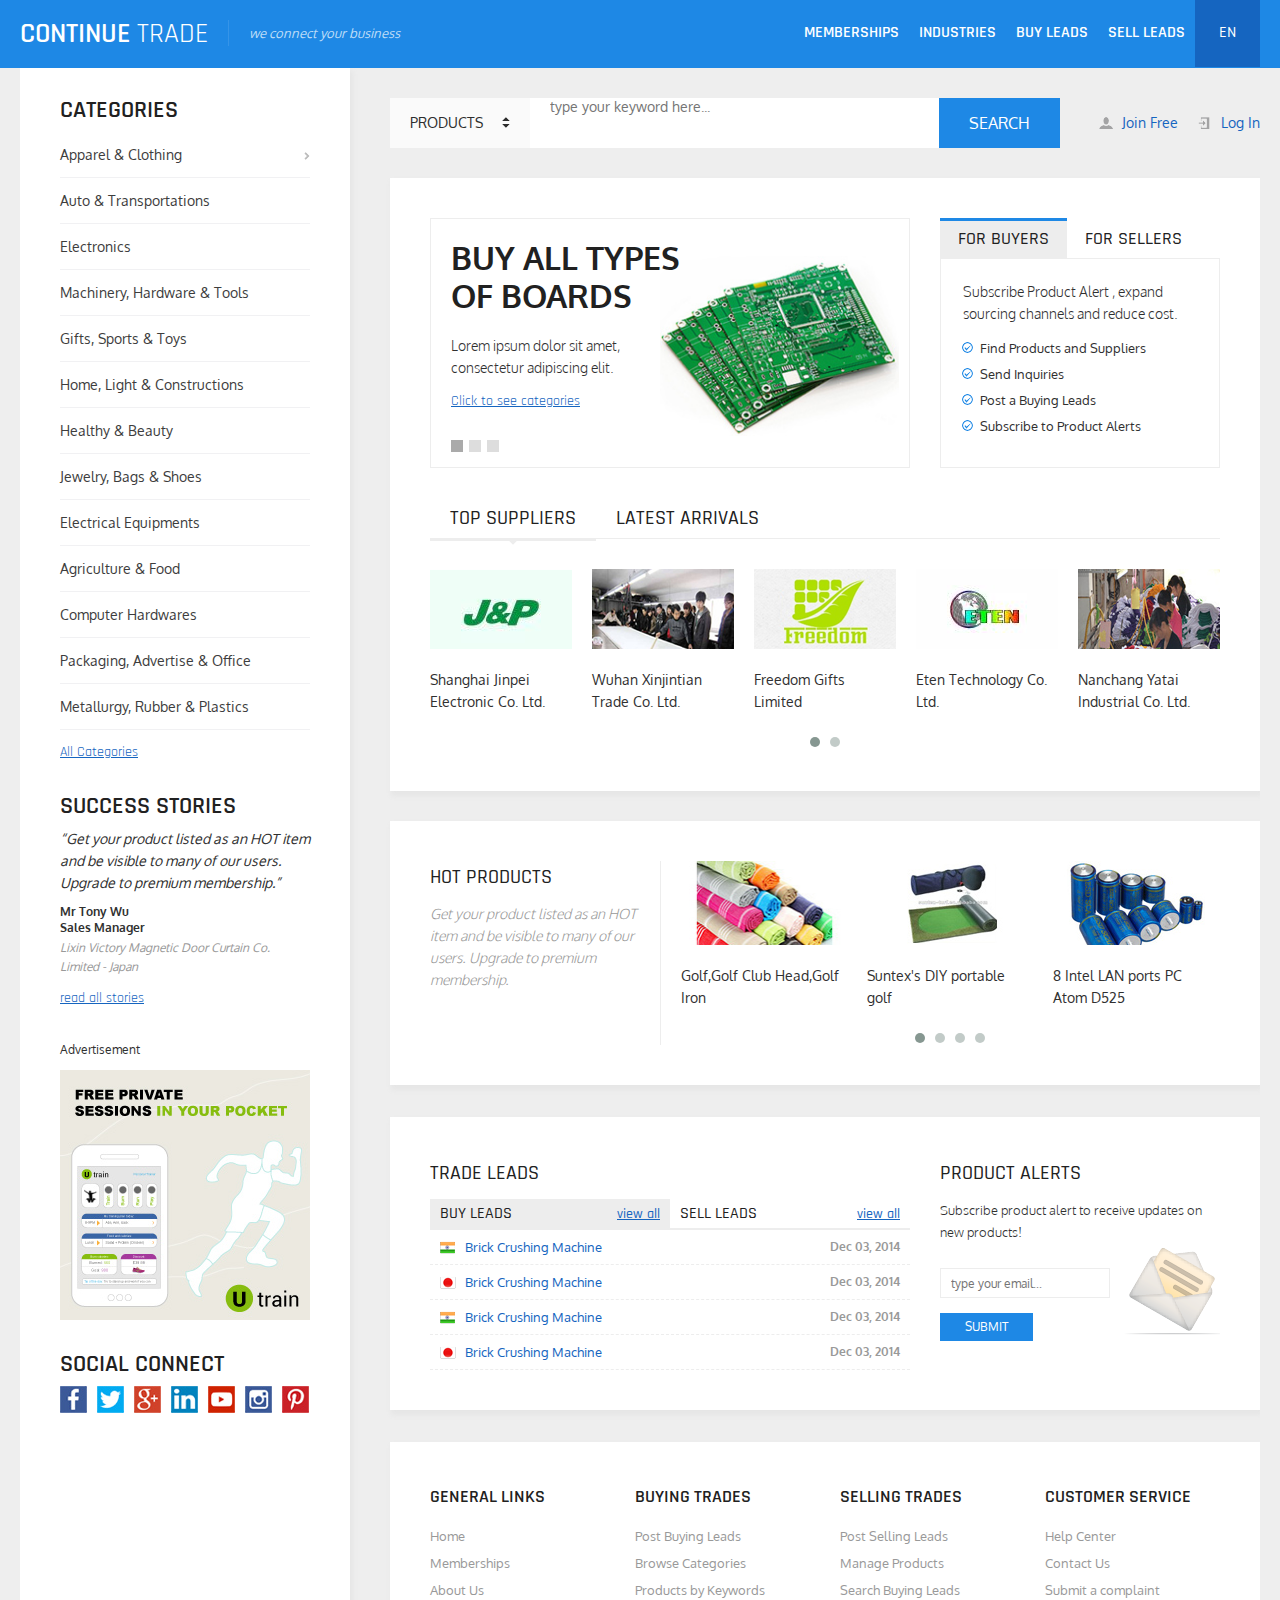
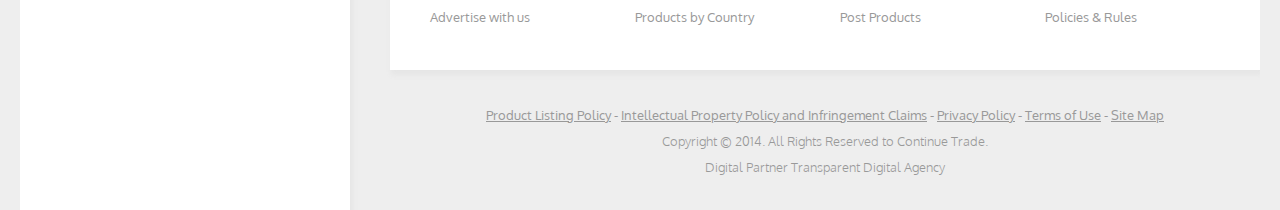
<file: index.html>
<!DOCTYPE html>
<html>
    <head>
        <title>Continue Trade :: we connect you with trade</title>
        <meta charset="UTF-8">
        <meta name="viewport" content="width=device-width, initial-scale=1.0">
        <link href='http://fonts.googleapis.com/css?family=Oxygen:400,300,700' rel='stylesheet' type='text/css'>
        <link href='http://fonts.googleapis.com/css?family=Rajdhani:400,600,500,700' rel='stylesheet' type='text/css'>
        <link href="css/normalize.css" type="text/css" rel="stylesheet" >
        <link href="css/jquery-ui.min.css" type="text/css" rel="stylesheet" >
        <link href="css/component.css" type="text/css" rel="stylesheet" >
        <link href="css/site-style.css" type="text/css" rel="stylesheet" >
    </head>
    <body>
        <!--Dialog Login Form-->
        <div id="loginForm" class="dialog">
            <div class="error-msg">
                <span>Username/Password doesn’t match.</span>
            </div>
            <form class="site-form">
                <div class="form-group">
                    <label>Username</label>
                    <input type="text" />
                </div>
                <div class="form-group">
                    <label>Password</label>
                    <input type="password" />
                </div>
                <button class="btn btn-primary">Login</button>
                <a href="#" class="forgot-password">Forgot my password?</a>
            </form>
        </div>
        <div id="SignUpForm" class="dialog">
            <form class="site-form">
                <div class="form-group">
                    <label>Name</label>
                    <input type="text" />
                </div>
                <div class="form-group">
                    <label>Email</label>
                    <input type="email" />
                </div>
                <div class="form-group">
                    <label>Password</label>
                    <input type="password" />
                </div>
                <div class="form-group">
                    <label>Retype Password</label>
                    <input type="password" />
                </div>
                <div class="form-group">
                    <label>Country</label>
                    <select name="country">
                        <option>Select Country</option>
                        <option>Nepal</option>
                        <option>India</option>
                        <option>Japan</option>
                    </select>
                </div>
                
                <button class="btn btn-primary">Join</button>
                
            </form>
        </div>
        <header id="top-horiz">
            <div class="header">
                <div id="logo-container">
                    <a href="index.html" class="logo" >Continue <span>Trade</span></a>
                    <span class="slogan">we connect your business</span>
                </div>
                <nav id="main-nav">
                    <ul id="nav">
                        <li>
                            <a href="#">Memberships</a>
                        </li>
                        <li>
                            <a href="#">Industries</a>
                        </li>
                        <li>
                            <a href="#">Buy Leads</a>
                        </li>
                        <li>
                            <a href="#">Sell Leads</a>
                        </li>
                    </ul>
                    <div id="lang">
                        <div id="polyglotLanguageSwitcher">
                            <form action="#">
                                <select id="polyglot-language-options">
                                    <option id="en" value="en" selected>EN</option>
                                    <option id="jp" value="jp">JP</option>
                                </select>
                            </form>
                        </div>
                    </div>

                </nav>
            </div>
        </header>
        
        <div id="main">
            <aside id="sidebar">
                <div class="categories">
                        <h2>Categories</h2>
                        <ul id="cat-menu">
                            <li class="nested">
                                <a href="#">Apparel & Clothing</a>
                                <ul>
                                    <li><a href="#">Sub Menu</a></li>
                                    <li class="nested"><a href="#">Hover for more</a>
                                    <ul>
                                        <li><a href="#">Sub Menu</a></li>
                                        <li><a href="categories.html">Go to page</a></li>
                                        <li><a href="#">Sub Menu</a></li>
                                        <li><a href="#">Sub Menu</a></li>
                                        <li><a href="#">Sub Menu</a></li>
                                    </ul>
                                    </li>
                                    <li><a href="#">Sub Menu</a></li>
                                    <li><a href="#">Sub Menu</a></li>
                                    <li><a href="#">Sub Menu</a></li>
                                </ul>
                            </li>
                            <li>
                                <a href="#">Auto & Transportations</a>
                            </li>
                            <li>
                                <a href="#">Electronics</a>
                            </li>
                            <li>
                                <a href="#">Machinery, Hardware & Tools</a>
                            </li>
                            <li>
                                <a href="#">Gifts, Sports & Toys</a>
                            </li>
                            <li>
                                <a href="#">Home, Light & Constructions</a>
                            </li>
                            <li>
                                <a href="#">Healthy & Beauty</a>
                            </li>
                            <li>
                                <a href="#">Jewelry, Bags & Shoes</a>
                            </li>
                            <li>
                                <a href="#">Electrical Equipments</a>
                            </li>
                            <li>
                                <a href="#">Agriculture & Food</a>
                            </li>
                            <li>
                                <a href="#">Computer Hardwares</a>
                            </li>
                            <li>
                                <a href="#">Packaging, Advertise & Office</a>
                            </li>
                            <li>
                                <a href="#">Metallurgy, Rubber & Plastics</a>
                            </li>
                        </ul>
                        <a href="#" class="more">All Categories</a>
                    </div>
                <div id="success-stories">
                    <h2>Success Stories</h2>
                    <blockquote>“Get your product listed as an HOT item and be visible to many of our users. Upgrade to premium membership.”</blockquote>
                    <cite class="storyuser">
                        Mr Tony Wu<br/>
                        Sales Manager
                    </cite>
                    <span class="user-org">
                        Lixin Victory Magnetic Door Curtain Co. Limited - Japan
                    </span>
                    <a href="#" class="more">read all stories</a>
                </div>
                <div class="advertisement">
                    <span>Advertisement</span>
                    <div class="ad-container">
                        <a href="#" target="_blank">
                            <img src="images/advertisement.jpg" alt="" />
                        </a>
                    </div>
                </div>
                <div id="social">
                    <h2>Social Connect</h2>
                    <a href="#" target="_blank">
                        <img src="images/social-fb.jpg" alt="Facebook" />
                    </a>
                    <a href="#" target="_blank">
                        <img src="images/social-tw.jpg" alt="Twitter" />
                    </a>
                    <a href="#" target="_blank">
                        <img src="images/social-g+.jpg" alt="Google+" />
                    </a>
                    <a href="#" target="_blank">
                        <img src="images/social-ln.jpg" alt="LinkedIn" />
                    </a>
                    <a href="#" target="_blank">
                        <img src="images/social-yt.jpg" alt="Youtube" />
                    </a>
                    <a href="#" target="_blank">
                        <img src="images/social-ig.jpg" alt="Instagram" />
                    </a>
                    <a href="#" target="_blank">
                        <img src="images/social-pi.jpg" alt="Pinterest" />
                    </a>
                </div>
            </aside>
            <section id="main-content">
                <div class="search">
                    <div class="search-container">
                        <form id="quick-search" name="quickSearch">
                            <select name="search_id" id="search_id" tabindex="1">
				<option value="3">Products</option>
				<option value="1">Industries</option>
                            </select>
                            <input class="searchInput" placeholder="type your keyword here..." id="keysearch" />
                            <button id="quickSearchBtn">Search</button>
                        </form>
                    </div>
                    <div class="account-logs">
                        <a href="#" class="acc-sign">Join Free</a>
                        <a href="#" class="acc-log">Log In</a>
                    </div>
                </div>
                <div class="container">
                    <div class="slider">
                        <div class="slideshow" id="slideshow">
				<ol class="slides">
					<li class="current">
						<div class="description">
							<h2>Buy All types of Boards</h2>
                                                        <p>Lorem ipsum dolor sit amet, consectetur adipiscing elit.</p>
                                                        <a href="#" class="more">Click to see categories</a>
                                                </div>
						<div class="tiltview col">
                                                    <a href="http://grovemade.com/"><img src="images/slider-image.jpg"/></a>
						</div>
					</li>
					
					<li>
						<div class="description">
							<h2>a niche marketplace</h2>
                                                        <p>Lorem ipsum dolor sit amet, consectetur adipiscing elit.</p>
                                                        <a href="#" class="more">Click to see categories</a>
                                                </div>
						<div class="tiltview col">
							<a href="http://grovemade.com/"><img src="images/slider-image.jpg"/></a>
						</div>
					</li>
					
					<li>
						<div class="description">
							<h2>Connecting Continuously</h2>
                                                        <p>Lorem ipsum dolor sit amet, consectetur adipiscing elit.</p>
                                                        <a href="#" class="more">Click to see categories</a>
                                                </div>
						<div class="tiltview col">
							<a href="http://grovemade.com/"><img src="images/slider-image.jpg"/></a>
						</div>
					</li>
				</ol>
			</div><!-- /slideshow -->
                    </div>
                    <div class="use-info">
                        <div class="tabs">
                            <ul>
                                <li><a href="#for-buyers">For Buyers</a></li>
                                <li><a href="#for-sellers">For Sellers</a></li>
                            </ul>
                            <div class="tab-content">
                                <div id="for-buyers">
                                    <p>Subscribe Product Alert , expand sourcing channels and reduce cost.</p>
                                    <ul>
                                        <li>Find Products and Suppliers</li>
                                        <li>Send Inquiries</li>
                                        <li>Post a Buying Leads</li>
                                        <li>Subscribe to Product Alerts</li>
                                    </ul>
                                </div>
                                <div id="for-sellers">
                                    <p>Subscribe Product Alert , expand sourcing channels and reduce cost.</p>
                                    <ul>
                                        <li>Find Products and Suppliers</li>
                                        <li>Send Inquiries</li>
                                        <li>Post a Buying Leads</li>
                                        <li>Subscribe to Product Alerts</li>
                                    </ul>
                                </div>
                            </div>                            
                        </div>
                    </div>
                    <div class="top-latest">
                        <div class="tabs">
                            <ul>
                                <li><a href="#top-suppliers">Top Suppliers</a></li>
                                <li><a href="#latest-arrivals">Latest Arrivals</a></li>
                            </ul>
                            <div class="tab-content">
                                <div id="top-suppliers">
                                    <article class="item">
                                        <figure>
                                            <img src="images/suppliers1.png" alt="" />
                                        </figure>
                                        <a href="">Shanghai Jinpei Electronic Co. Ltd.</a>
                                    </article>
                                    <article class="item">
                                        <figure>
                                            <img src="images/suppliers2.png" alt="" />
                                        </figure>
                                        <a href="">Wuhan Xinjintian Trade Co. Ltd.</a>
                                    </article>
                                    <article class="item">
                                        <figure>
                                            <img src="images/suppliers3.png" alt="" />
                                        </figure>
                                        <a href="">Freedom Gifts Limited</a>
                                    </article>
                                    <article class="item">
                                        <figure>
                                            <img src="images/suppliers4.png" alt="" />
                                        </figure>
                                        <a href="">Eten Technology Co. Ltd.</a>
                                    </article>
                                    <article class="item">
                                        <figure>
                                            <img src="images/suppliers5.png" alt="" />
                                        </figure>
                                        <a href="">Nanchang Yatai Industrial Co. Ltd.</a>
                                    </article>
                                    <article class="item">
                                        <figure>
                                            <img src="images/suppliers1.png" alt="" />
                                        </figure>
                                        <a href="">Shanghai Jinpei Electronic Co. Ltd.</a>
                                    </article>
                                    <article class="item">
                                        <figure>
                                            <img src="images/suppliers2.png" alt="" />
                                        </figure>
                                        <a href="">Wuhan Xinjintian Trade Co. Ltd.</a>
                                    </article>
                                    <article class="item">
                                        <figure>
                                            <img src="images/suppliers3.png" alt="" />
                                        </figure>
                                        <a href="">Freedom Gifts Limited</a>
                                    </article>
                                    <article class="item">
                                        <figure>
                                            <img src="images/suppliers4.png" alt="" />
                                        </figure>
                                        <a href="">Eten Technology Co. Ltd.</a>
                                    </article>
                                    <article class="item">
                                        <figure>
                                            <img src="images/suppliers5.png" alt="" />
                                        </figure>
                                        <a href="">Nanchang Yatai Industrial Co. Ltd.</a>
                                    </article>
                                </div>
                                <div id="latest-arrivals" style="display: none;">
                                    <article class="item">
                                        <figure>
                                            <img src="images/suppliers1.png" alt="" />
                                        </figure>
                                        <a href="#">Shanghai Jinpei Electronic Co. Ltd.</a>
                                        <span class="price"><b>$5.4</b>/piece</span>
                                    </article>
                                    <article class="item">
                                        <figure>
                                            <img src="images/suppliers2.png" alt="" />
                                        </figure>
                                        <a href="#">Wuhan Xinjintian Trade Co. Ltd.</a>
                                        <span class="price"><b>$5.4</b>/piece</span>
                                    </article>
                                    <article class="item">
                                        <figure>
                                            <img src="images/suppliers3.png" alt="" />
                                        </figure>
                                        <a href="#">Freedom Gifts Limited</a>
                                        <span class="price"><b>$5.4</b>/piece</span>
                                    </article>
                                    <article class="item">
                                        <figure>
                                            <img src="images/suppliers4.png" alt="" />
                                        </figure>
                                        <a href="#">Eten Technology Co. Ltd.</a>
                                        <span class="price"><b>$5.4</b>/piece</span>
                                    </article>
                                    <article class="item">
                                        <figure>
                                            <img src="images/suppliers5.png" alt="" />
                                        </figure>
                                        <a href="#">Nanchang Yatai Industrial Co. Ltd.</a>
                                        <span class="price"><b>$5.4</b>/piece</span>
                                    </article>
                                    <article class="item">
                                        <figure>
                                            <img src="images/suppliers1.png" alt="" />
                                        </figure>
                                        <a href="#">Shanghai Jinpei Electronic Co. Ltd.</a>
                                        <span class="price"><b>$5.4</b>/piece</span>
                                    </article>
                                    <article class="item">
                                        <figure>
                                            <img src="images/suppliers2.png" alt="" />
                                        </figure>
                                        <a href="#">Wuhan Xinjintian Trade Co. Ltd.</a>
                                        <span class="price"><b>$5.4</b>/piece</span>
                                    </article>
                                    <article class="item">
                                        <figure>
                                            <img src="images/suppliers3.png" alt="" />
                                        </figure>
                                        <a href="#">Freedom Gifts Limited</a>
                                        <span class="price"><b>$5.4</b>/piece</span>
                                    </article>
                                    <article class="item">
                                        <figure>
                                            <img src="images/suppliers4.png" alt="" />
                                        </figure>
                                        <a href="#">Eten Technology Co. Ltd.</a>
                                        <span class="price"><b>$5.4</b>/piece</span>
                                    </article>
                                    <article class="item">
                                        <figure>
                                            <img src="images/suppliers5.png" alt="" />
                                        </figure>
                                        <a href="#">Nanchang Yatai Industrial Co. Ltd.</a>
                                        <span class="price"><b>$5.4</b>/piece</span>
                                    </article>
                                </div>
                            </div>                            
                        </div>
                    </div>
                </div>
                <div class="container hot-products">
                    <div class="section-title">
                        <h3>Hot Products</h3>
                        <p>Get your product listed as an HOT item and be visible to many of our users. Upgrade to premium membership.</p>
                    </div>
                    <div class="products">
                        <div id="hot-prod">
                            <article class="items">
                                <figure>
                                    <img src="images/prod1.jpg" alt="" />
                                </figure>
                                <a href="#">Golf,Golf Club Head,Golf Iron</a>
                            </article>
                            <article class="items">
                                <figure>
                                    <img src="images/prod2.jpg" alt="" />
                                </figure>
                                <a href="#">Suntex's DIY portable golf</a>
                            </article>
                            <article class="items">
                                <figure>
                                    <img src="images/prod3.jpg" alt="" />
                                </figure>
                                <a href="#">8 Intel LAN ports PC Atom D525</a>
                            </article>
                            <article class="items">
                                <figure>
                                    <img src="images/prod1.jpg" alt="" />
                                </figure>
                                <a href="#">Golf,Golf Club Head,Golf Iron</a>
                            </article>
                            <article class="items">
                                <figure>
                                    <img src="images/prod2.jpg" alt="" />
                                </figure>
                                <a href="#">Suntex's DIY portable golf</a>
                            </article>
                            <article class="items">
                                <figure>
                                    <img src="images/prod3.jpg" alt="" />
                                </figure>
                                <a href="#">8 Intel LAN ports PC Atom D525</a>
                            </article>
                            <article class="items">
                                <figure>
                                    <img src="images/prod1.jpg" alt="" />
                                </figure>
                                <a href="#">Golf,Golf Club Head,Golf Iron</a>
                            </article>
                            <article class="items">
                                <figure>
                                    <img src="images/prod2.jpg" alt="" />
                                </figure>
                                <a href="#">Suntex's DIY portable golf</a>
                            </article>
                            <article class="items">
                                <figure>
                                    <img src="images/prod3.jpg" alt="" />
                                </figure>
                                <a href="#">8 Intel LAN ports PC Atom D525</a>
                            </article>
                            <article class="items">
                                <figure>
                                    <img src="images/prod1.jpg" alt="" />
                                </figure>
                                <a href="#">Golf,Golf Club Head,Golf Iron</a>
                            </article>
                            <article class="items">
                                <figure>
                                    <img src="images/prod2.jpg" alt="" />
                                </figure>
                                <a href="#">Suntex's DIY portable golf</a>
                            </article>
                            <article class="items">
                                <figure>
                                    <img src="images/prod3.jpg" alt="" />
                                </figure>
                                <a href="#">8 Intel LAN ports PC Atom D525</a>
                            </article>
                        </div>
                        
                    </div>
                </div>
                <div class="container trade-leads">
                    <div class="leads">
                        <h3>Trade Leads</h3>
                        <div class="tabs">
                            <ul>
                                <li><a href="#buy-leads">Buy Leads</a><a href="#" class="more">view all</a></li>
                                <li><a href="#sell-leads">Sell Leads</a><a href="#" class="more">view all</a></li>
                            </ul>
                            <div class="tab-content">
                                <div id="buy-leads">
                                    <ul>
                                        <li>
                                            <a href="#" class="country ind">Brick Crushing Machine</a>
                                            <span class="lead-date">Dec 03, 2014</span>
                                        </li>
                                        <li>
                                            <a href="#" class="country jpn">Brick Crushing Machine</a>
                                            <span class="lead-date">Dec 03, 2014</span>
                                        </li>
                                        <li>
                                            <a href="#" class="country ind">Brick Crushing Machine</a>
                                            <span class="lead-date">Dec 03, 2014</span>
                                        </li>
                                        <li>
                                            <a href="#" class="country jpn">Brick Crushing Machine</a>
                                            <span class="lead-date">Dec 03, 2014</span>
                                        </li>
                                    </ul>
                                </div>
                                <div id="sell-leads">
                                    <ul>
                                        <li>
                                            <a href="#">Brick Crushing Machine</a>
                                            <span class="lead-date">Dec 03, 2014</span>
                                        </li>
                                        <li>
                                            <a href="#">Brick Crushing Machine</a>
                                            <span class="lead-date">Dec 03, 2014</span>
                                        </li>
                                        <li>
                                            <a href="#">Brick Crushing Machine</a>
                                            <span class="lead-date">Dec 03, 2014</span>
                                        </li>
                                        <li>
                                            <a href="#">Brick Crushing Machine</a>
                                            <span class="lead-date">Dec 03, 2014</span>
                                        </li>
                                    </ul>
                                </div>
                            </div>
                        </div>
                    </div>
                    <div class="subscribe-alert">
                        <h3>Product Alerts</h3>
                        <p>Subscribe product alert to receive updates on new products!</p>
                        <img src="images/email-bg.png" alt="" />
                        <div class="subscribe-form">
                            <input type="email" name="subscribe-alert" class="subscribe-box" placeholder="type your email..." />
                            <button class="btn btn-primary">Submit</button>
                        </div>
                    </div>
                </div>
                <div class="container">
                    <div class="footer-link-container">
                        <div class="footer-links">
                            <h4>General Links</h4>
                            <ul>
                                <li><a href="#">Home</a></li>
                                <li><a href="#">Memberships</a></li>
                                <li><a href="#">About Us</a></li>
                                <li><a href="#">Advertise with us</a></li>
                            </ul>
                        </div>
                        <div class="footer-links">
                            <h4>Buying Trades</h4>
                            <ul>
                                <li><a href="#">Post Buying Leads</a></li>
                                <li><a href="#">Browse Categories</a></li>
                                <li><a href="#">Products by Keywords</a></li>
                                <li><a href="#">Products by Country</a></li>
                            </ul>
                        </div>
                        <div class="footer-links">
                            <h4>Selling Trades</h4>
                            <ul>
                                <li><a href="#">Post Selling Leads</a></li>
                                <li><a href="#">Manage Products</a></li>
                                <li><a href="#">Search Buying Leads</a></li>
                                <li><a href="#">Post Products</a></li>
                            </ul>
                        </div>
                        <div class="footer-links">
                            <h4>Customer Service</h4>
                            <ul>
                                <li><a href="#">Help Center</a></li>
                                <li><a href="#">Contact Us</a></li>
                                <li><a href="#">Submit a complaint</a></li>
                                <li><a href="#">Policies &amp; Rules</a></li>
                            </ul>
                        </div>
                    </div>
                </div>
                <footer id="footer">
                    <div class="bottom-menu">
                        <a href="#">Product Listing Policy</a> -
                        <a href="#">Intellectual Property Policy and Infringement Claims</a> -
                        <a href="#">Privacy Policy</a> -
                        <a href="#">Terms of Use</a> -
                        <a href="#">Site Map</a>
                    </div>
                    <p>Copyright &copy; 2014. All Rights Reserved to Continue Trade.</p>
                    <p>Digital Partner <a href="http://www.transparentdigitalagency.com" class="digital-agency" target="_blank">Transparent Digital Agency</a></p>
                </footer>
            </section>
        </div>
        <script type="text/javascript" src="js/modernizr.custom.js"></script>
        <script type="text/javascript" src="js/jquery-min.js"></script>
        <script type="text/javascript" src="js/jquery-ui.min.js"></script>
        <script type="text/javascript" src="js/classie.js"></script>
        <script type="text/javascript" src="js/owl.carousel.min.js"></script>
        <script type="text/javascript" src="js/languageselector.js"></script>
        <script type="text/javascript" src="js/jquery.selectbox-0.2.js"></script>
        <script type="text/javascript" src="js/tiltSlider.js"></script>
        <script type="text/javascript" src="js/custom.js"></script>
        <script>
            //SLIDER
            new TiltSlider( document.getElementById( 'slideshow' ) );
        </script>
    </body>
</html>
</file>
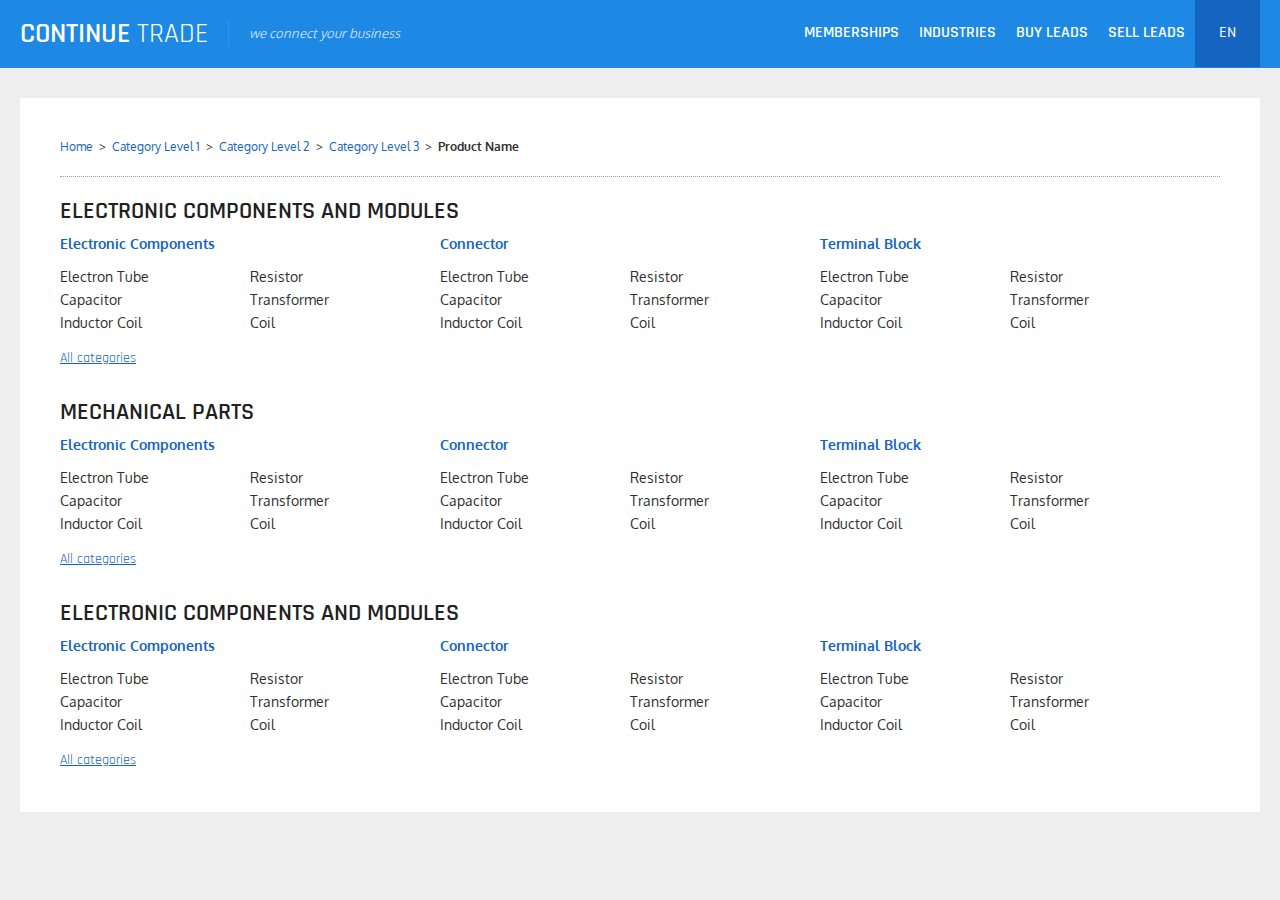
<file: all_categories.html>
<!DOCTYPE html>
<html>
    <head>
        <title>Continue Trade :: we connect you with trade</title>
        <meta charset="UTF-8">
        <meta name="viewport" content="width=device-width, initial-scale=1.0">
        <link href='http://fonts.googleapis.com/css?family=Oxygen:400,300,700' rel='stylesheet' type='text/css'>
        <link href='http://fonts.googleapis.com/css?family=Rajdhani:400,600,500,700' rel='stylesheet' type='text/css'>
        <link href="css/normalize.css" type="text/css" rel="stylesheet" >
        <link href="css/jquery-ui.min.css" type="text/css" rel="stylesheet" >
        <link href="css/component.css" type="text/css" rel="stylesheet" >
        <link href="css/site-style.css" type="text/css" rel="stylesheet" >
    </head>
    <body>
        <!--Dialog Login Form-->
        <div id="loginForm" class="dialog">
            <div class="error-msg">
                <span>Username/Password doesn’t match.</span>
            </div>
            <form class="site-form">
                <div class="form-group">
                    <label>Username</label>
                    <input type="text" />
                </div>
                <div class="form-group">
                    <label>Password</label>
                    <input type="password" />
                </div>
                <button class="btn btn-primary">Login</button>
                <a href="#" class="forgot-password">Forgot my password?</a>
            </form>
        </div>
        <div id="SignUpForm" class="dialog">
            <form class="site-form">
                <div class="form-group">
                    <label>Name</label>
                    <input type="text" />
                </div>
                <div class="form-group">
                    <label>Email</label>
                    <input type="email" />
                </div>
                <div class="form-group">
                    <label>Password</label>
                    <input type="password" />
                </div>
                <div class="form-group">
                    <label>Retype Password</label>
                    <input type="password" />
                </div>
                <div class="form-group">
                    <label>Country</label>
                    <select name="country">
                        <option>Select Country</option>
                        <option>Nepal</option>
                        <option>India</option>
                        <option>Japan</option>
                    </select>
                </div>
                
                <button class="btn btn-primary">Join</button>
                
            </form>
        </div>
        <header id="top-horiz">
            <div class="header">
                <div id="logo-container">
                    <a href="index.html" class="logo" >Continue <span>Trade</span></a>
                    <span class="slogan">we connect your business</span>
                </div>
                <nav id="main-nav">
                    <ul id="nav">
                        <li>
                            <a href="#">Memberships</a>
                        </li>
                        <li>
                            <a href="#">Industries</a>
                        </li>
                        <li>
                            <a href="#">Buy Leads</a>
                        </li>
                        <li>
                            <a href="#">Sell Leads</a>
                        </li>
                    </ul>
                    <div id="lang">
                        <div id="polyglotLanguageSwitcher">
                            <form action="#">
                                <select id="polyglot-language-options">
                                    <option id="en" value="en" selected>EN</option>
                                    <option id="jp" value="jp">JP</option>
                                </select>
                            </form>
                        </div>
                    </div>

                </nav>
            </div>
        </header>
        
        <div id="main">
            <div class="container">
                <ul id="breadcrumbs">
                    <li><a href="#">Home</a>&nbsp;&nbsp;&gt;&nbsp;&nbsp;</li>
                    <li><a href="#">Category Level 1</a>&nbsp;&nbsp;&gt;&nbsp;&nbsp;</li>
                    <li><a href="#">Category Level 2</a>&nbsp;&nbsp;&gt;&nbsp;&nbsp;</li>
                    <li><a href="#">Category Level 3</a>&nbsp;&nbsp;&gt;&nbsp;&nbsp;</li>
                    <li><span>Product Name</span></li>
                </ul>
                
                <div class="cat-parent">
                    <h2>Electronic Components and Modules</h2>
                    <div class="cat-sub-child">
                        <a href="#" class="cat-child">Electronic Components</a>
                        <ul>
                            <li><a href="#">Electron Tube</a></li>
                            <li><a href="#">Resistor</a></li>
                            <li><a href="#">Capacitor</a></li>
                            <li><a href="#">Transformer</a></li>
                            <li><a href="#">Inductor Coil</a></li>
                            <li><a href="#">Coil</a></li>
                        </ul>
                        <a href="#" class="more">All categories</a>
                    </div>
                    <div class="cat-sub-child">
                        <a href="#" class="cat-child">Connector</a>
                        <ul>
                            <li><a href="#">Electron Tube</a></li>
                            <li><a href="#">Resistor</a></li>
                            <li><a href="#">Capacitor</a></li>
                            <li><a href="#">Transformer</a></li>
                            <li><a href="#">Inductor Coil</a></li>
                            <li><a href="#">Coil</a></li>
                        </ul>
                    </div>
                    <div class="cat-sub-child">
                        <a href="#" class="cat-child">Terminal Block</a>
                        <ul>
                            <li><a href="#">Electron Tube</a></li>
                            <li><a href="#">Resistor</a></li>
                            <li><a href="#">Capacitor</a></li>
                            <li><a href="#">Transformer</a></li>
                            <li><a href="#">Inductor Coil</a></li>
                            <li><a href="#">Coil</a></li>
                        </ul>
                    </div>
                </div>
                <div class="cat-parent">
                    <h2>Mechanical Parts</h2>
                    <div class="cat-sub-child">
                        <a href="#" class="cat-child">Electronic Components</a>
                        <ul>
                            <li><a href="#">Electron Tube</a></li>
                            <li><a href="#">Resistor</a></li>
                            <li><a href="#">Capacitor</a></li>
                            <li><a href="#">Transformer</a></li>
                            <li><a href="#">Inductor Coil</a></li>
                            <li><a href="#">Coil</a></li>
                        </ul>
                        <a href="#" class="more">All categories</a>
                    </div>
                    <div class="cat-sub-child">
                        <a href="#" class="cat-child">Connector</a>
                        <ul>
                            <li><a href="#">Electron Tube</a></li>
                            <li><a href="#">Resistor</a></li>
                            <li><a href="#">Capacitor</a></li>
                            <li><a href="#">Transformer</a></li>
                            <li><a href="#">Inductor Coil</a></li>
                            <li><a href="#">Coil</a></li>
                        </ul>
                    </div>
                    <div class="cat-sub-child">
                        <a href="#" class="cat-child">Terminal Block</a>
                        <ul>
                            <li><a href="#">Electron Tube</a></li>
                            <li><a href="#">Resistor</a></li>
                            <li><a href="#">Capacitor</a></li>
                            <li><a href="#">Transformer</a></li>
                            <li><a href="#">Inductor Coil</a></li>
                            <li><a href="#">Coil</a></li>
                        </ul>
                    </div>
                </div>
                <div class="cat-parent">
                    <h2>Electronic Components and Modules</h2>
                    <div class="cat-sub-child">
                        <a href="#" class="cat-child">Electronic Components</a>
                        <ul>
                            <li><a href="#">Electron Tube</a></li>
                            <li><a href="#">Resistor</a></li>
                            <li><a href="#">Capacitor</a></li>
                            <li><a href="#">Transformer</a></li>
                            <li><a href="#">Inductor Coil</a></li>
                            <li><a href="#">Coil</a></li>
                        </ul>
                        <a href="#" class="more">All categories</a>
                    </div>
                    <div class="cat-sub-child">
                        <a href="#" class="cat-child">Connector</a>
                        <ul>
                            <li><a href="#">Electron Tube</a></li>
                            <li><a href="#">Resistor</a></li>
                            <li><a href="#">Capacitor</a></li>
                            <li><a href="#">Transformer</a></li>
                            <li><a href="#">Inductor Coil</a></li>
                            <li><a href="#">Coil</a></li>
                        </ul>
                    </div>
                    <div class="cat-sub-child">
                        <a href="#" class="cat-child">Terminal Block</a>
                        <ul>
                            <li><a href="#">Electron Tube</a></li>
                            <li><a href="#">Resistor</a></li>
                            <li><a href="#">Capacitor</a></li>
                            <li><a href="#">Transformer</a></li>
                            <li><a href="#">Inductor Coil</a></li>
                            <li><a href="#">Coil</a></li>
                        </ul>
                    </div>
                </div>
            </div>
        </div>
        <script type="text/javascript" src="js/modernizr.custom.js"></script>
        <script type="text/javascript" src="js/jquery-min.js"></script>
        <script type="text/javascript" src="js/jquery-ui.min.js"></script>
        <script type="text/javascript" src="js/classie.js"></script>
        <script type="text/javascript" src="js/owl.carousel.min.js"></script>
        <script type="text/javascript" src="js/languageselector.js"></script>
        <script type="text/javascript" src="js/jquery.selectbox-0.2.js"></script>
        <script type="text/javascript" src="js/tiltSlider.js"></script>
        <script type="text/javascript" src="js/custom.js"></script>
    
    </body>
</html>
</file>
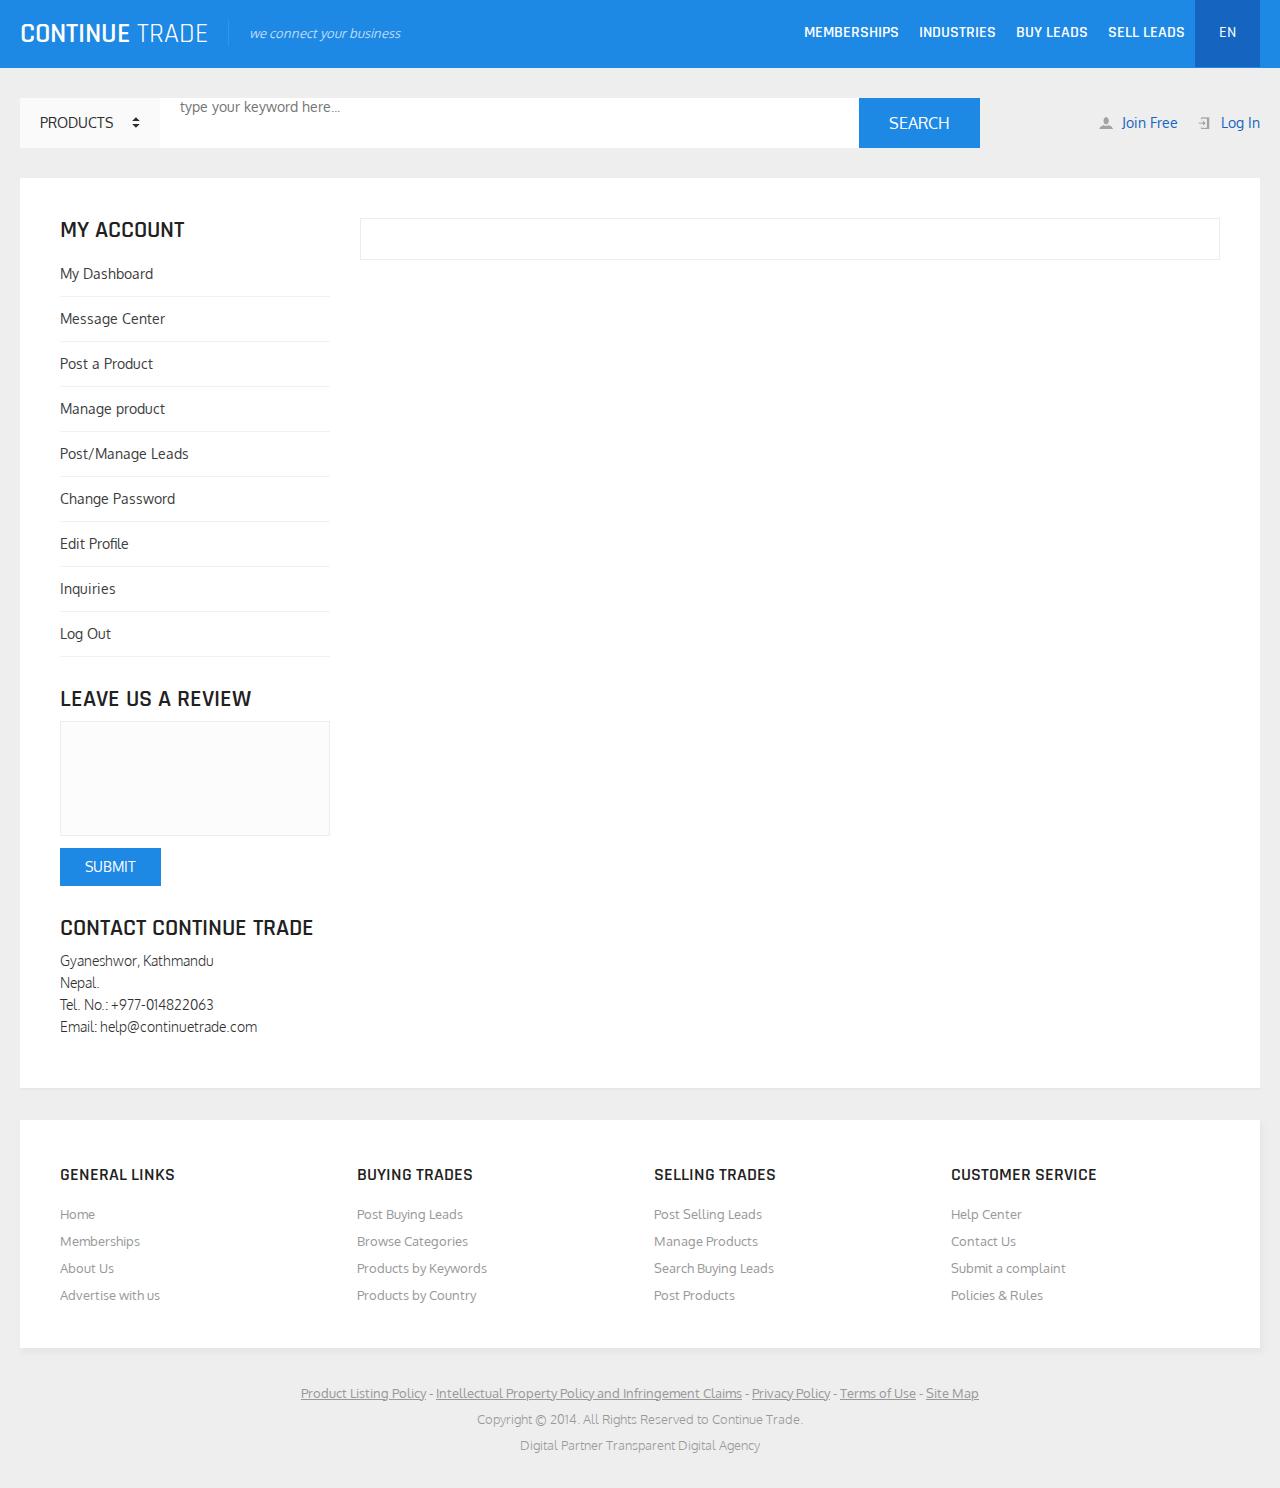
<file: buyer-dashboard.html>
<!DOCTYPE html>
<html>
    <head>
        <title>Products Page</title>
        <meta charset="UTF-8">
        <meta name="viewport" content="width=device-width, initial-scale=1.0">
        <link href='http://fonts.googleapis.com/css?family=Oxygen:400,300,700' rel='stylesheet' type='text/css'>
        <link href='http://fonts.googleapis.com/css?family=Rajdhani:400,600,500,700' rel='stylesheet' type='text/css'>
        <link href="css/normalize.css" type="text/css" rel="stylesheet" >
        <link href="css/jquery-ui.min.css" type="text/css" rel="stylesheet" >
        <link href="css/component.css" type="text/css" rel="stylesheet" >
        <link href="css/site-style.css" type="text/css" rel="stylesheet" >
    </head>
    <body>
        <!--Dialog Login Form-->
        <div id="loginForm" class="dialog">
            <div class="error-msg">
                <span>Username/Password doesn’t match.</span>
            </div>
            <form class="site-form">
                <div class="form-group">
                    <label>Username</label>
                    <input type="text" />
                </div>
                <div class="form-group">
                    <label>Password</label>
                    <input type="password" />
                </div>
                <button class="btn btn-primary">Login</button>
                <a href="#" class="forgot-password">Forgot my password?</a>
            </form>
        </div>
        <div id="SignUpForm" class="dialog">
            <form class="site-form">
                <div class="form-group">
                    <label>Name</label>
                    <input type="text" />
                </div>
                <div class="form-group">
                    <label>Email</label>
                    <input type="email" />
                </div>
                <div class="form-group">
                    <label>Password</label>
                    <input type="password" />
                </div>
                <div class="form-group">
                    <label>Retype Password</label>
                    <input type="password" />
                </div>
                <div class="form-group">
                    <label>Country</label>
                    <select name="country">
                        <option>Select Country</option>
                        <option>Nepal</option>
                        <option>India</option>
                        <option>Japan</option>
                    </select>
                </div>
                
                <button class="btn btn-primary">Join</button>
                
            </form>
        </div>
        <header id="top-horiz">
            <div class="header">
                <div id="logo-container">
                    <a href="index.html" class="logo" >Continue <span>Trade</span></a>
                    <span class="slogan">we connect your business</span>
                </div>
                <nav id="main-nav">
                    <ul id="nav">
                        <li>
                            <a href="#">Memberships</a>
                        </li>
                        <li>
                            <a href="#">Industries</a>
                        </li>
                        <li>
                            <a href="#">Buy Leads</a>
                        </li>
                        <li>
                            <a href="#">Sell Leads</a>
                        </li>
                    </ul>
                    <div id="lang">
                        <div id="polyglotLanguageSwitcher">
                            <form action="#">
                                <select id="polyglot-language-options">
                                    <option id="en" value="en" selected>EN</option>
                                    <option id="jp" value="jp">JP</option>
                                </select>
                            </form>
                        </div>
                    </div>

                </nav>
            </div>
        </header>
        
        
        
        <div id="main">
            <div class="search full">
                    <div class="search-container">
                        <form id="quick-search" name="quickSearch">
                            <select name="search_id" id="search_id" tabindex="1">
				<option value="3">Products</option>
				<option value="1">Industries</option>
                            </select>
                            <input class="searchInput" placeholder="type your keyword here..." id="keysearch" />
                            <button id="quickSearchBtn">Search</button>
                        </form>
                    </div>
                    <div class="account-logs">
                        <a href="#" class="acc-sign">Join Free</a>
                        <a href="#" class="acc-log">Log In</a>
                    </div>
                </div>
            <div class="container">
                <div class="buyer-dashboard">
                    <aside class="account-menu">
                        <div class="acc-menu">
                            <h2>My Account</h2>
                            <ul>
                                <li>
                                    <a href="#">My Dashboard</a>
                                </li>
                                <li>
                                    <a href="#">Message Center</a>
                                </li>
                                <li>
                                    <a href="#">Post a Product</a>
                                </li>
                                <li>
                                    <a href="#">Manage product</a>
                                </li>
                                <li>
                                    <a href="#">Post/Manage Leads</a>
                                </li>
                                <li>
                                    <a href="#">Change Password</a>
                                </li>
                                <li>
                                    <a href="#">Edit Profile</a>
                                </li>
                                <li>
                                    <a href="#">Inquiries</a>
                                </li>
                                <li>
                                    <a href="#">Log Out</a>
                                </li>
                            </ul>
                        </div>
                        <div class="review-ct">
                            <h2>Leave us a review</h2>
                            <form>
                                <div class="form-group">
                                    <textarea></textarea>
                                </div>
                                <button class="btn btn-primary">Submit</button>
                            </form>
                        </div>
                        <div class="contact-ct">
                            <h2>Contact Continue Trade</h2>
                            <p>
                                Gyaneshwor, Kathmandu<br/>
                                Nepal.<br/>
                                Tel. No.: +977-014822063<br/>
                                Email: help@continuetrade.com
                            </p>
                        </div>
                    </aside>
                    <div class="dashboard-main">
                        <div class="ct-box"></div>
                    </div>
                </div>
            </div>
        </div>
        <div class="footer full">
            <div class="container">
                <div class="footer-link-container">
                        <div class="footer-links">
                            <h4>General Links</h4>
                            <ul>
                                <li><a href="#">Home</a></li>
                                <li><a href="#">Memberships</a></li>
                                <li><a href="#">About Us</a></li>
                                <li><a href="#">Advertise with us</a></li>
                            </ul>
                        </div>
                        <div class="footer-links">
                            <h4>Buying Trades</h4>
                            <ul>
                                <li><a href="#">Post Buying Leads</a></li>
                                <li><a href="#">Browse Categories</a></li>
                                <li><a href="#">Products by Keywords</a></li>
                                <li><a href="#">Products by Country</a></li>
                            </ul>
                        </div>
                        <div class="footer-links">
                            <h4>Selling Trades</h4>
                            <ul>
                                <li><a href="#">Post Selling Leads</a></li>
                                <li><a href="#">Manage Products</a></li>
                                <li><a href="#">Search Buying Leads</a></li>
                                <li><a href="#">Post Products</a></li>
                            </ul>
                        </div>
                        <div class="footer-links">
                            <h4>Customer Service</h4>
                            <ul>
                                <li><a href="#">Help Center</a></li>
                                <li><a href="#">Contact Us</a></li>
                                <li><a href="#">Submit a complaint</a></li>
                                <li><a href="#">Policies &amp; Rules</a></li>
                            </ul>
                        </div>
                    </div>
            </div>
            
            <footer id="footer">
                    <div class="bottom-menu">
                        <a href="#">Product Listing Policy</a> -
                        <a href="#">Intellectual Property Policy and Infringement Claims</a> -
                        <a href="#">Privacy Policy</a> -
                        <a href="#">Terms of Use</a> -
                        <a href="#">Site Map</a>
                    </div>
                    <p>Copyright &copy; 2014. All Rights Reserved to Continue Trade.</p>
                    <p>Digital Partner <a href="http://www.transparentdigitalagency.com" class="digital-agency" target="_blank">Transparent Digital Agency</a></p>
        </footer>
        </div>
        
        <script type="text/javascript" src="js/modernizr.custom.js"></script>
        <script type="text/javascript" src="js/jquery-min.js"></script>
        <script type="text/javascript" src="js/jquery-ui.min.js"></script>
        <script type="text/javascript" src="js/classie.js"></script>
        <script type="text/javascript" src="js/owl.carousel.min.js"></script>
        <script type="text/javascript" src="js/languageselector.js"></script>
        <script type="text/javascript" src="js/jquery.selectbox-0.2.js"></script>
        <script type="text/javascript" src="js/tiltSlider.js"></script>
        <script type="text/javascript" src="js/custom.js"></script>
    
    </body>
</html>
</file>
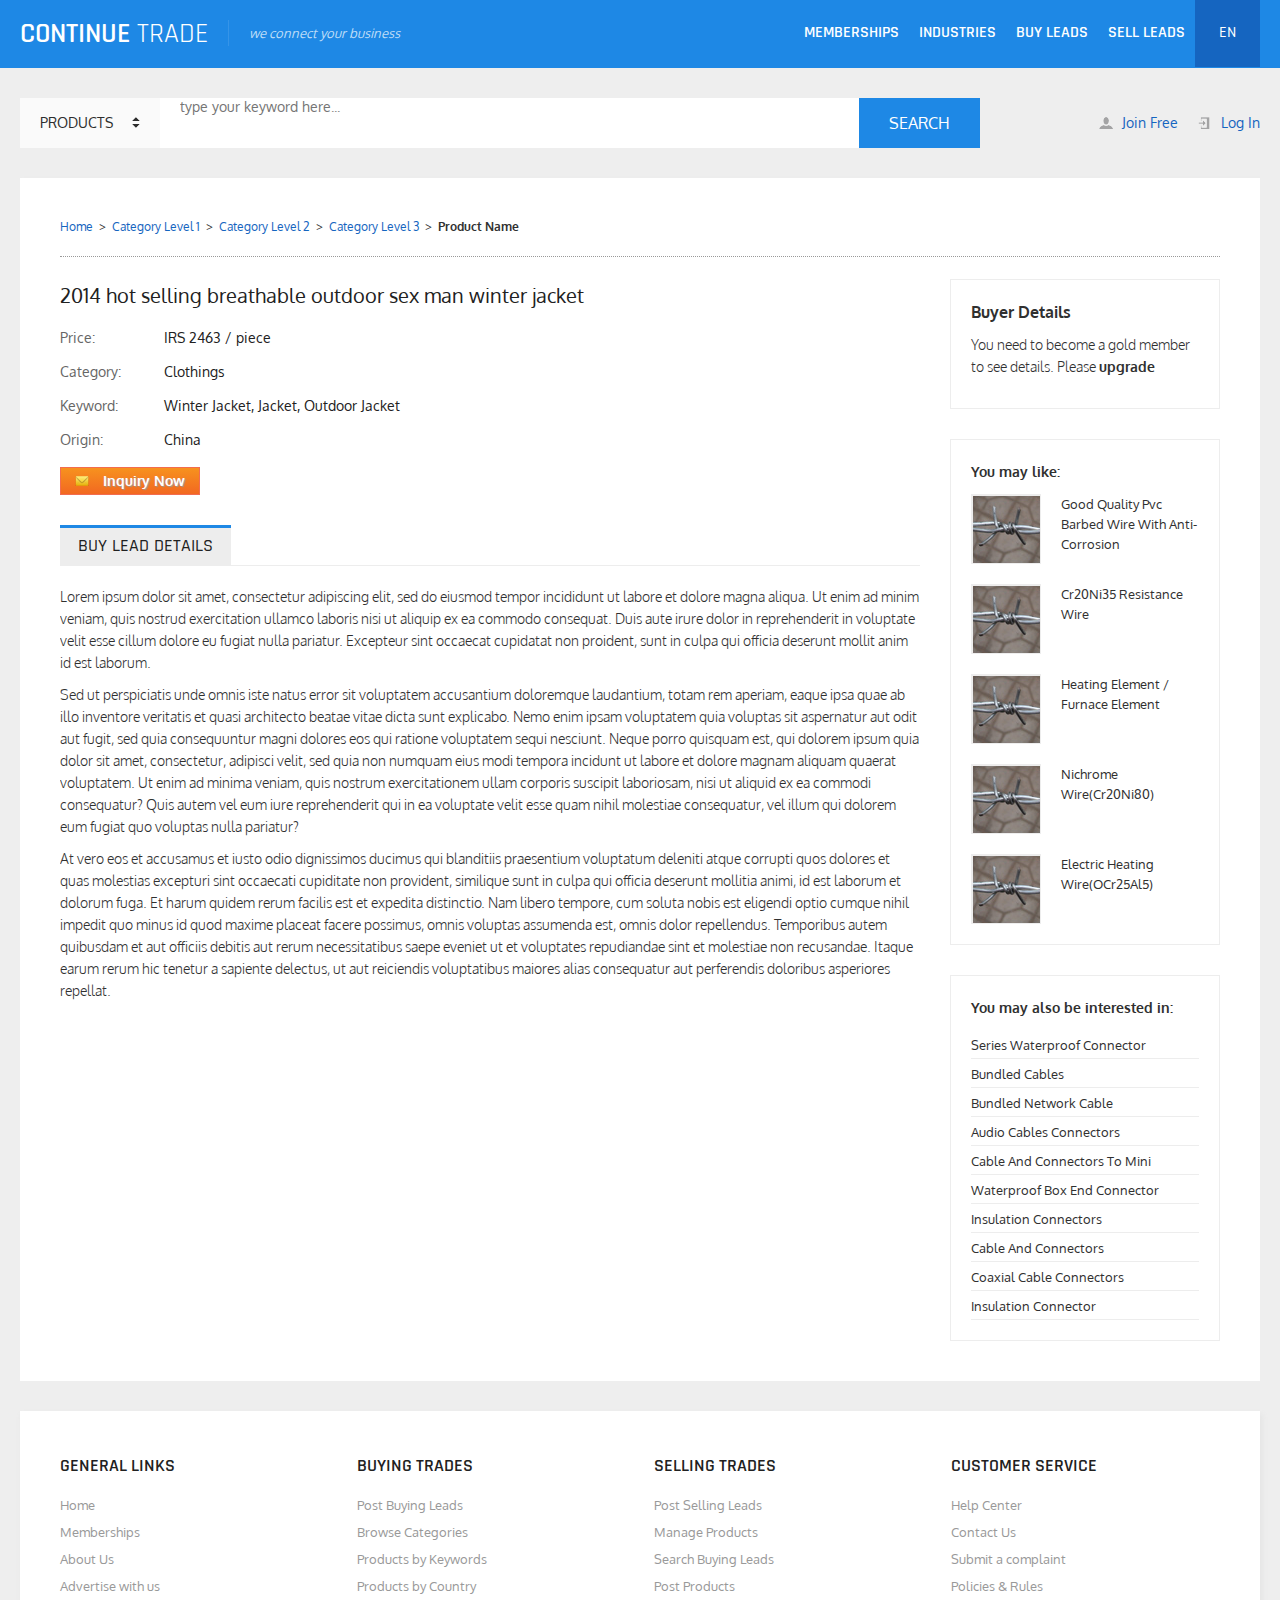
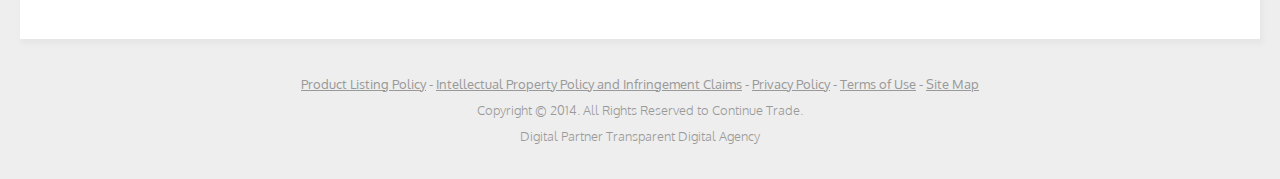
<file: buying-leadsDetails.html>
<!DOCTYPE html>
<html>
    <head>
        <title>Products Page</title>
        <meta charset="UTF-8">
        <meta name="viewport" content="width=device-width, initial-scale=1.0">
        <link href='http://fonts.googleapis.com/css?family=Oxygen:400,300,700' rel='stylesheet' type='text/css'>
        <link href='http://fonts.googleapis.com/css?family=Rajdhani:400,600,500,700' rel='stylesheet' type='text/css'>
        <link href="css/normalize.css" type="text/css" rel="stylesheet" >
        <link href="css/jquery-ui.min.css" type="text/css" rel="stylesheet" >
        <link href="css/component.css" type="text/css" rel="stylesheet" >
        <link href="css/site-style.css" type="text/css" rel="stylesheet" >
    </head>
    <body>
        <!--Dialog Login Form-->
        <div id="loginForm" class="dialog">
            <div class="error-msg">
                <span>Username/Password doesn’t match.</span>
            </div>
            <form class="site-form">
                <div class="form-group">
                    <label>Username</label>
                    <input type="text" />
                </div>
                <div class="form-group">
                    <label>Password</label>
                    <input type="password" />
                </div>
                <button class="btn btn-primary">Login</button>
                <a href="#" class="forgot-password">Forgot my password?</a>
            </form>
        </div>
        <div id="SignUpForm" class="dialog">
            <form class="site-form">
                <div class="form-group">
                    <label>Name</label>
                    <input type="text" />
                </div>
                <div class="form-group">
                    <label>Email</label>
                    <input type="email" />
                </div>
                <div class="form-group">
                    <label>Password</label>
                    <input type="password" />
                </div>
                <div class="form-group">
                    <label>Retype Password</label>
                    <input type="password" />
                </div>
                <div class="form-group">
                    <label>Country</label>
                    <select name="country">
                        <option>Select Country</option>
                        <option>Nepal</option>
                        <option>India</option>
                        <option>Japan</option>
                    </select>
                </div>
                
                <button class="btn btn-primary">Join</button>
                
            </form>
        </div>
        <header id="top-horiz">
            <div class="header">
                <div id="logo-container">
                    <a href="index.html" class="logo" >Continue <span>Trade</span></a>
                    <span class="slogan">we connect your business</span>
                </div>
                <nav id="main-nav">
                    <ul id="nav">
                        <li>
                            <a href="#">Memberships</a>
                        </li>
                        <li>
                            <a href="#">Industries</a>
                        </li>
                        <li>
                            <a href="#">Buy Leads</a>
                        </li>
                        <li>
                            <a href="#">Sell Leads</a>
                        </li>
                    </ul>
                    <div id="lang">
                        <div id="polyglotLanguageSwitcher">
                            <form action="#">
                                <select id="polyglot-language-options">
                                    <option id="en" value="en" selected>EN</option>
                                    <option id="jp" value="jp">JP</option>
                                </select>
                            </form>
                        </div>
                    </div>

                </nav>
            </div>
        </header>
        
        
        
        <div id="main">
            <div class="search full">
                    <div class="search-container">
                        <form id="quick-search" name="quickSearch">
                            <select name="search_id" id="search_id" tabindex="1">
				<option value="3">Products</option>
				<option value="1">Industries</option>
                            </select>
                            <input class="searchInput" placeholder="type your keyword here..." id="keysearch" />
                            <button id="quickSearchBtn">Search</button>
                        </form>
                    </div>
                    <div class="account-logs">
                        <a href="#" class="acc-sign">Join Free</a>
                        <a href="#" class="acc-log">Log In</a>
                    </div>
            </div>
            <div class="container">
                <ul id="breadcrumbs">
                    <li><a href="#">Home</a>&nbsp;&nbsp;&gt;&nbsp;&nbsp;</li>
                    <li><a href="#">Category Level 1</a>&nbsp;&nbsp;&gt;&nbsp;&nbsp;</li>
                    <li><a href="#">Category Level 2</a>&nbsp;&nbsp;&gt;&nbsp;&nbsp;</li>
                    <li><a href="#">Category Level 3</a>&nbsp;&nbsp;&gt;&nbsp;&nbsp;</li>
                    <li><span>Product Name</span></li>
                </ul>
                
                <div class="action-main">
                    <div class="content">
                        <div class="product-data buying-leads">
                            <div class="product-datas">
                                <h3>2014 hot selling breathable outdoor sex man winter jacket </h3>
                                <ul class="specifics">
                                    <li><span>Price:</span> IRS 2463 / piece</li>
                                    <li><span>Category:</span> Clothings</li>
                                    <li><span>Keyword:</span> Winter Jacket, Jacket, Outdoor Jacket</li>
                                    <li><span>Origin:</span> China</li>
                                </ul>
                                <a href="#" class="inquiry"><span><img src="images/inquiry-icon.png" alt=""/></span> Inquiry Now</a>
                            </div>
                        </div>
                        <div class="product-tabs">
                            <div class="tabs">
                                <ul>
                                    <li><a href="#product-data-desc">Buy Lead Details</a></li>
                                </ul>
                                <div class="tab-content">
                                        
                                        <div id="product-data-desc">
                                            <p>Lorem ipsum dolor sit amet, consectetur adipiscing elit, sed do eiusmod tempor incididunt ut labore et dolore magna aliqua. Ut enim ad minim veniam, quis nostrud exercitation ullamco laboris nisi ut aliquip ex ea commodo consequat. Duis aute irure dolor in reprehenderit in voluptate velit esse cillum dolore eu fugiat nulla pariatur. Excepteur sint occaecat cupidatat non proident, sunt in culpa qui officia deserunt mollit anim id est laborum.</p>
                                            <p>Sed ut perspiciatis unde omnis iste natus error sit voluptatem accusantium doloremque laudantium, totam rem aperiam, eaque ipsa quae ab illo inventore veritatis et quasi architecto beatae vitae dicta sunt explicabo. Nemo enim ipsam voluptatem quia voluptas sit aspernatur aut odit aut fugit, sed quia consequuntur magni dolores eos qui ratione voluptatem sequi nesciunt. Neque porro quisquam est, qui dolorem ipsum quia dolor sit amet, consectetur, adipisci velit, sed quia non numquam eius modi tempora incidunt ut labore et dolore magnam aliquam quaerat voluptatem. Ut enim ad minima veniam, quis nostrum exercitationem ullam corporis suscipit laboriosam, nisi ut aliquid ex ea commodi consequatur? Quis autem vel eum iure reprehenderit qui in ea voluptate velit esse quam nihil molestiae consequatur, vel illum qui dolorem eum fugiat quo voluptas nulla pariatur?</p>
                                            <p>At vero eos et accusamus et iusto odio dignissimos ducimus qui blanditiis praesentium voluptatum deleniti atque corrupti quos dolores et quas molestias excepturi sint occaecati cupiditate non provident, similique sunt in culpa qui officia deserunt mollitia animi, id est laborum et dolorum fuga. Et harum quidem rerum facilis est et expedita distinctio. Nam libero tempore, cum soluta nobis est eligendi optio cumque nihil impedit quo minus id quod maxime placeat facere possimus, omnis voluptas assumenda est, omnis dolor repellendus. Temporibus autem quibusdam et aut officiis debitis aut rerum necessitatibus saepe eveniet ut et voluptates repudiandae sint et molestiae non recusandae. Itaque earum rerum hic tenetur a sapiente delectus, ut aut reiciendis voluptatibus maiores alias consequatur aut perferendis doloribus asperiores repellat.</p>
                                        </div>
                                        
                                </div> 
                            </div>
                        </div>
                        </div>
                    </div>
                    <aside class="rightbar">
                        <div class="opt-supplier-detail">
                            <span class="box-heading">Buyer Details</span>
                            <p>You need to become a gold member to see details. Please <strong><a href="#">upgrade</a></strong></p>
                        </div>
                        <div class="related-products">
                            <span class="box-heading small">You may like:</span>
                            <div class="products-items">
                                <figure>
                                    <img src="images/productLike1.jpg" alt="" />
                                </figure>
                                <a href="#">Good Quality Pvc Barbed Wire With Anti-Corrosion</a>
                            </div>
                            <div class="products-items">
                                <figure>
                                    <img src="images/productLike1.jpg" alt="" />
                                </figure>
                                <a href="#">Cr20Ni35 Resistance Wire</a>
                            </div>
                            <div class="products-items">
                                <figure>
                                    <img src="images/productLike1.jpg" alt="" />
                                </figure>
                                <a href="#">Heating Element / Furnace Element</a>
                            </div>
                            <div class="products-items">
                                <figure>
                                    <img src="images/productLike1.jpg" alt="" />
                                </figure>
                                <a href="#">Nichrome Wire(Cr20Ni80)</a>
                            </div>
                            <div class="products-items">
                                <figure>
                                    <img src="images/productLike1.jpg" alt="" />
                                </figure>
                                <a href="#">Electric Heating Wire(OCr25Al5)</a>
                            </div>
                        </div>
                        <div class="interested-products">
                            <span class="box-heading small">You may also be interested in:</span>
                            <ul>
                                <li><a href="#">Series Waterproof Connector</a></li>
                                <li><a href="#">Bundled Cables</a></li>
                                <li><a href="#">Bundled Network Cable</a></li>
                                <li><a href="#">Audio Cables Connectors</a></li>
                                <li><a href="#">Cable And Connectors To Mini</a></li>
                                <li><a href="#">Waterproof Box End Connector</a></li>
                                <li><a href="#">Insulation Connectors</a></li>
                                <li><a href="#">Cable And Connectors</a></li>
                                <li><a href="#">Coaxial Cable Connectors</a></li>
                                <li><a href="#">Insulation Connector</a></li>
                            </ul>
                        </div>
                    </aside>
                </div>
            </div>
        </div>
        <div class="footer full">
            <div class="container">
                <div class="footer-link-container">
                        <div class="footer-links">
                            <h4>General Links</h4>
                            <ul>
                                <li><a href="#">Home</a></li>
                                <li><a href="#">Memberships</a></li>
                                <li><a href="#">About Us</a></li>
                                <li><a href="#">Advertise with us</a></li>
                            </ul>
                        </div>
                        <div class="footer-links">
                            <h4>Buying Trades</h4>
                            <ul>
                                <li><a href="#">Post Buying Leads</a></li>
                                <li><a href="#">Browse Categories</a></li>
                                <li><a href="#">Products by Keywords</a></li>
                                <li><a href="#">Products by Country</a></li>
                            </ul>
                        </div>
                        <div class="footer-links">
                            <h4>Selling Trades</h4>
                            <ul>
                                <li><a href="#">Post Selling Leads</a></li>
                                <li><a href="#">Manage Products</a></li>
                                <li><a href="#">Search Buying Leads</a></li>
                                <li><a href="#">Post Products</a></li>
                            </ul>
                        </div>
                        <div class="footer-links">
                            <h4>Customer Service</h4>
                            <ul>
                                <li><a href="#">Help Center</a></li>
                                <li><a href="#">Contact Us</a></li>
                                <li><a href="#">Submit a complaint</a></li>
                                <li><a href="#">Policies &amp; Rules</a></li>
                            </ul>
                        </div>
                    </div>
            </div>
            
            <footer id="footer">
                    <div class="bottom-menu">
                        <a href="#">Product Listing Policy</a> -
                        <a href="#">Intellectual Property Policy and Infringement Claims</a> -
                        <a href="#">Privacy Policy</a> -
                        <a href="#">Terms of Use</a> -
                        <a href="#">Site Map</a>
                    </div>
                    <p>Copyright &copy; 2014. All Rights Reserved to Continue Trade.</p>
                    <p>Digital Partner <a href="http://www.transparentdigitalagency.com" class="digital-agency" target="_blank">Transparent Digital Agency</a></p>
        </footer>
        </div>
        
        <script type="text/javascript" src="js/modernizr.custom.js"></script>
        <script type="text/javascript" src="js/jquery-min.js"></script>
        <script type="text/javascript" src="js/jquery-ui.min.js"></script>
        <script type="text/javascript" src="js/classie.js"></script>
        <script type="text/javascript" src="js/owl.carousel.min.js"></script>
        <script type="text/javascript" src="js/languageselector.js"></script>
        <script type="text/javascript" src="js/jquery.selectbox-0.2.js"></script>
        <script type="text/javascript" src="js/tiltSlider.js"></script>
        <script type="text/javascript" src="js/custom.js"></script>
    
    </body>
</html>
</file>
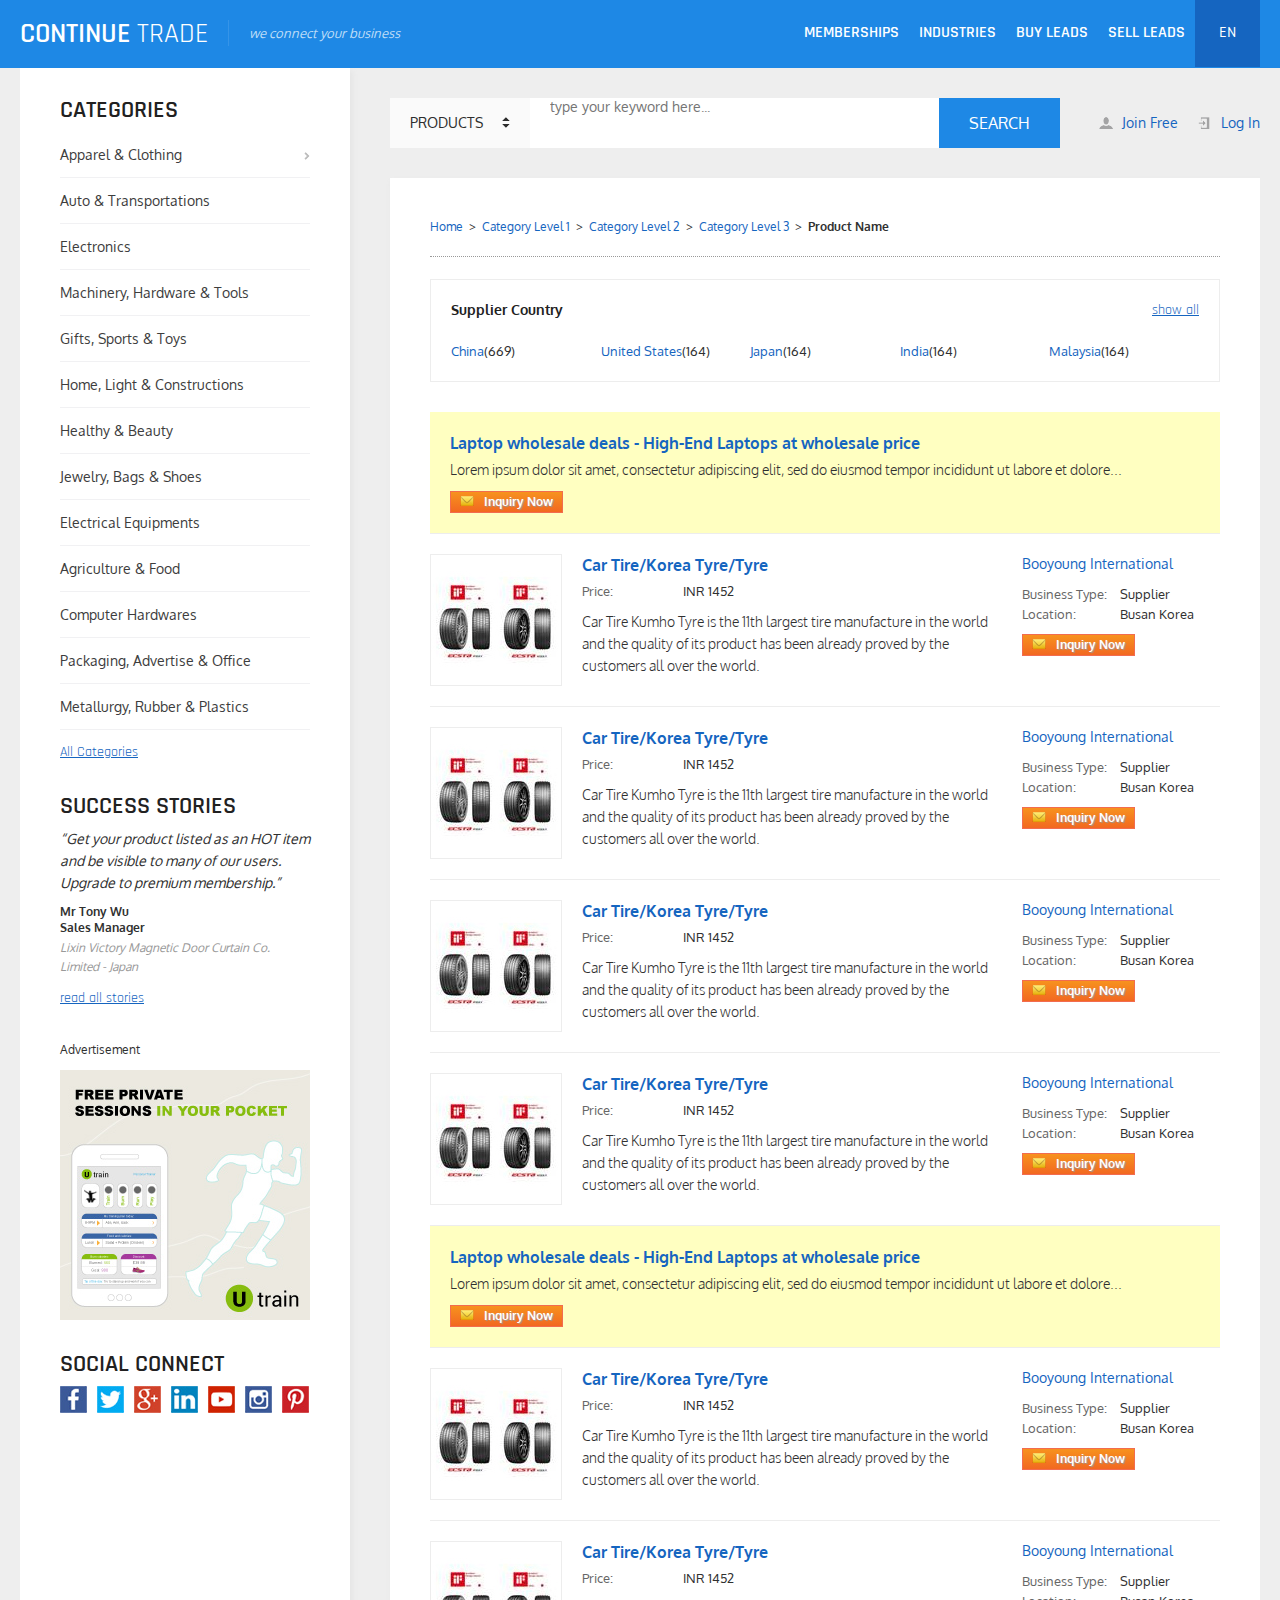
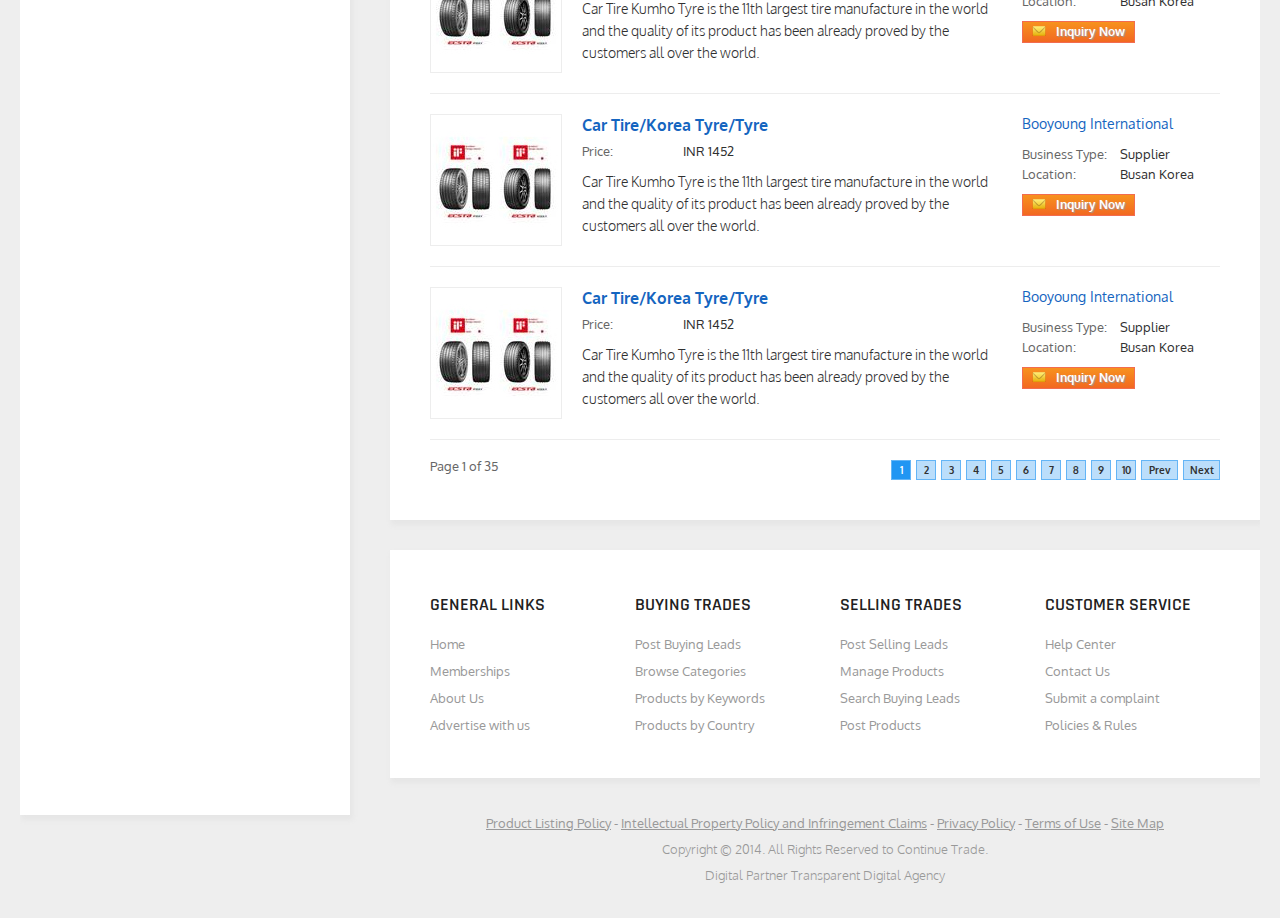
<file: categories.html>
<!DOCTYPE html>
<html>
    <head>
        <title>Continue Trade :: we connect you with trade</title>
        <meta charset="UTF-8">
        <meta name="viewport" content="width=device-width, initial-scale=1.0">
        <link href='http://fonts.googleapis.com/css?family=Oxygen:400,300,700' rel='stylesheet' type='text/css'>
        <link href='http://fonts.googleapis.com/css?family=Rajdhani:400,600,500,700' rel='stylesheet' type='text/css'>
        <link href="css/normalize.css" type="text/css" rel="stylesheet" >
        <link href="css/jquery-ui.min.css" type="text/css" rel="stylesheet" >
        <link href="css/component.css" type="text/css" rel="stylesheet" >
        <link href="css/site-style.css" type="text/css" rel="stylesheet" >
    </head>
    <body>
        <!--Dialog Login Form-->
        <div id="loginForm" class="dialog">
            <div class="error-msg">
                <span>Username/Password doesn’t match.</span>
            </div>
            <form class="site-form">
                <div class="form-group">
                    <label>Username</label>
                    <input type="text" />
                </div>
                <div class="form-group">
                    <label>Password</label>
                    <input type="password" />
                </div>
                <button class="btn btn-primary">Login</button>
                <a href="#" class="forgot-password">Forgot my password?</a>
            </form>
        </div>
        <div id="SignUpForm" class="dialog">
            <form class="site-form">
                <div class="form-group">
                    <label>Name</label>
                    <input type="text" />
                </div>
                <div class="form-group">
                    <label>Email</label>
                    <input type="email" />
                </div>
                <div class="form-group">
                    <label>Password</label>
                    <input type="password" />
                </div>
                <div class="form-group">
                    <label>Retype Password</label>
                    <input type="password" />
                </div>
                <div class="form-group">
                    <label>Country</label>
                    <select name="country">
                        <option>Select Country</option>
                        <option>Nepal</option>
                        <option>India</option>
                        <option>Japan</option>
                    </select>
                </div>
                
                <button class="btn btn-primary">Join</button>
                
            </form>
        </div>
        <header id="top-horiz">
            <div class="header">
                <div id="logo-container">
                    <a href="index.html" class="logo" >Continue <span>Trade</span></a>
                    <span class="slogan">we connect your business</span>
                </div>
                <nav id="main-nav">
                    <ul id="nav">
                        <li>
                            <a href="#">Memberships</a>
                        </li>
                        <li>
                            <a href="#">Industries</a>
                        </li>
                        <li>
                            <a href="#">Buy Leads</a>
                        </li>
                        <li>
                            <a href="#">Sell Leads</a>
                        </li>
                    </ul>
                    <div id="lang">
                        <div id="polyglotLanguageSwitcher">
                            <form action="#">
                                <select id="polyglot-language-options">
                                    <option id="en" value="en" selected>EN</option>
                                    <option id="jp" value="jp">JP</option>
                                </select>
                            </form>
                        </div>
                    </div>

                </nav>
            </div>
        </header>
        
        <div id="main">
            <aside id="sidebar">
                <div class="categories">
                        <h2>Categories</h2>
                        <ul id="cat-menu">
                            <li class="nested">
                                <a href="#">Apparel & Clothing</a>
                                <ul>
                                    <li><a href="#">Sub Menu</a></li>
                                    <li class="nested"><a href="#">Hover for more</a>
                                    <ul>
                                        <li><a href="#">Sub Menu</a></li>
                                        <li><a href="categories.html">Go to page</a></li>
                                        <li><a href="#">Sub Menu</a></li>
                                        <li><a href="#">Sub Menu</a></li>
                                        <li><a href="#">Sub Menu</a></li>
                                    </ul>
                                    </li>
                                    <li><a href="#">Sub Menu</a></li>
                                    <li><a href="#">Sub Menu</a></li>
                                    <li><a href="#">Sub Menu</a></li>
                                </ul>
                            </li>
                            <li>
                                <a href="#">Auto & Transportations</a>
                            </li>
                            <li>
                                <a href="#">Electronics</a>
                            </li>
                            <li>
                                <a href="#">Machinery, Hardware & Tools</a>
                            </li>
                            <li>
                                <a href="#">Gifts, Sports & Toys</a>
                            </li>
                            <li>
                                <a href="#">Home, Light & Constructions</a>
                            </li>
                            <li>
                                <a href="#">Healthy & Beauty</a>
                            </li>
                            <li>
                                <a href="#">Jewelry, Bags & Shoes</a>
                            </li>
                            <li>
                                <a href="#">Electrical Equipments</a>
                            </li>
                            <li>
                                <a href="#">Agriculture & Food</a>
                            </li>
                            <li>
                                <a href="#">Computer Hardwares</a>
                            </li>
                            <li>
                                <a href="#">Packaging, Advertise & Office</a>
                            </li>
                            <li>
                                <a href="#">Metallurgy, Rubber & Plastics</a>
                            </li>
                        </ul>
                        <a href="#" class="more">All Categories</a>
                    </div>
                <div id="success-stories">
                    <h2>Success Stories</h2>
                    <blockquote>“Get your product listed as an HOT item and be visible to many of our users. Upgrade to premium membership.”</blockquote>
                    <cite class="storyuser">
                        Mr Tony Wu<br/>
                        Sales Manager
                    </cite>
                    <span class="user-org">
                        Lixin Victory Magnetic Door Curtain Co. Limited - Japan
                    </span>
                    <a href="#" class="more">read all stories</a>
                </div>
                <div class="advertisement">
                    <span>Advertisement</span>
                    <div class="ad-container">
                        <a href="#" target="_blank">
                            <img src="images/advertisement.jpg" alt="" />
                        </a>
                    </div>
                </div>
                <div id="social">
                    <h2>Social Connect</h2>
                    <a href="#" target="_blank">
                        <img src="images/social-fb.jpg" alt="Facebook" />
                    </a>
                    <a href="#" target="_blank">
                        <img src="images/social-tw.jpg" alt="Twitter" />
                    </a>
                    <a href="#" target="_blank">
                        <img src="images/social-g+.jpg" alt="Google+" />
                    </a>
                    <a href="#" target="_blank">
                        <img src="images/social-ln.jpg" alt="LinkedIn" />
                    </a>
                    <a href="#" target="_blank">
                        <img src="images/social-yt.jpg" alt="Youtube" />
                    </a>
                    <a href="#" target="_blank">
                        <img src="images/social-ig.jpg" alt="Instagram" />
                    </a>
                    <a href="#" target="_blank">
                        <img src="images/social-pi.jpg" alt="Pinterest" />
                    </a>
                </div>
            </aside>
            <section id="main-content">
                <div class="search">
                    <div class="search-container">
                        <form id="quick-search" name="quickSearch">
                            <select name="search_id" id="search_id" tabindex="1">
				<option value="3">Products</option>
				<option value="1">Industries</option>
                            </select>
                            <input class="searchInput" placeholder="type your keyword here..." id="keysearch" />
                            <button id="quickSearchBtn">Search</button>
                        </form>
                    </div>
                    <div class="account-logs">
                        <a href="#" class="acc-sign">Join Free</a>
                        <a href="#" class="acc-log">Log In</a>
                    </div>
                </div>
                <div class="container">
                    <ul id="breadcrumbs">
                        <li><a href="#">Home</a>&nbsp;&nbsp;&gt;&nbsp;&nbsp;</li>
                        <li><a href="#">Category Level 1</a>&nbsp;&nbsp;&gt;&nbsp;&nbsp;</li>
                        <li><a href="#">Category Level 2</a>&nbsp;&nbsp;&gt;&nbsp;&nbsp;</li>
                        <li><a href="#">Category Level 3</a>&nbsp;&nbsp;&gt;&nbsp;&nbsp;</li>
                        <li><span>Product Name</span></li>
                    </ul>
                    <aside id="supplier-country">
                        <div class="title">
                            <h5>Supplier Country</h5>
                            <a href="#" class="more">show all</a>
                        </div>
                        <ul>
                            <li><a href="#">China</a>(669)</li>
                            <li><a href="#">United States</a>(164)</li>
                            <li><a href="#">Japan</a>(164)</li>
                            <li><a href="#">India</a>(164)</li>
                            <li><a href="#">Malaysia</a>(164)</li>
                        </ul>
                    </aside>
                    <div class="category-container">
                        <div class="cat-item ad">
                            <h6><a href="#">Laptop wholesale deals - High-End Laptops at wholesale price</a></h6>
                            <p>Lorem ipsum dolor sit amet, consectetur adipiscing elit, sed do eiusmod tempor incididunt ut labore et dolore...</p>
                            <a href="#" class="inquiry"><span><img src="images/inquiry-icon.png" alt="Inquiry Now"/></span>Inquiry Now</a>
                        </div>
                        <div class="cat-item">
                            <figure class="cat-prod-img">
                                <img src="images/cat-img.jpg" alt="" />
                            </figure>
                            <article class="cat-prod-det">
                                <h6><a href="#">Car Tire/Korea Tyre/Tyre</a></h6>
                                <div class="attr">
                                    <span>Price:</span> INR 1452
                                </div>
                                <p>Car Tire Kumho Tyre is the 11th largest tire manufacture in the world and the quality of its product has been already proved by the customers all over the world.</p>
                            </article>
                            <aside class="cat-prod-info">
                                <div class="company">
                                    <a href="#">Booyoung International</a>
                                </div>
                                <div class="attr"><span>Business Type:</span>Supplier</div>
                                <div class="attr"><span>Location:</span>Busan Korea</div>
                                <a href="#" class="inquiry"><span><img src="images/inquiry-icon.png" alt="" /></span>Inquiry Now</a>
                            </aside>
                        </div>
                        <div class="cat-item">
                            <figure class="cat-prod-img">
                                <img src="images/cat-img.jpg" alt="" />
                            </figure>
                            <article class="cat-prod-det">
                                <h6><a href="#">Car Tire/Korea Tyre/Tyre</a></h6>
                                <div class="attr">
                                    <span>Price:</span> INR 1452
                                </div>
                                <p>Car Tire Kumho Tyre is the 11th largest tire manufacture in the world and the quality of its product has been already proved by the customers all over the world.</p>
                            </article>
                            <aside class="cat-prod-info">
                                <div class="company">
                                    <a href="#">Booyoung International</a>
                                </div>
                                <div class="attr"><span>Business Type:</span>Supplier</div>
                                <div class="attr"><span>Location:</span>Busan Korea</div>
                                <a href="#" class="inquiry"><span><img src="images/inquiry-icon.png" alt="" /></span>Inquiry Now</a>
                            </aside>
                        </div>
                        <div class="cat-item">
                            <figure class="cat-prod-img">
                                <img src="images/cat-img.jpg" alt="" />
                            </figure>
                            <article class="cat-prod-det">
                                <h6><a href="#">Car Tire/Korea Tyre/Tyre</a></h6>
                                <div class="attr">
                                    <span>Price:</span> INR 1452
                                </div>
                                <p>Car Tire Kumho Tyre is the 11th largest tire manufacture in the world and the quality of its product has been already proved by the customers all over the world.</p>
                            </article>
                            <aside class="cat-prod-info">
                                <div class="company">
                                    <a href="#">Booyoung International</a>
                                </div>
                                <div class="attr"><span>Business Type:</span>Supplier</div>
                                <div class="attr"><span>Location:</span>Busan Korea</div>
                                <a href="#" class="inquiry"><span><img src="images/inquiry-icon.png" alt="" /></span>Inquiry Now</a>
                            </aside>
                        </div>
                        <div class="cat-item">
                            <figure class="cat-prod-img">
                                <img src="images/cat-img.jpg" alt="" />
                            </figure>
                            <article class="cat-prod-det">
                                <h6><a href="#">Car Tire/Korea Tyre/Tyre</a></h6>
                                <div class="attr">
                                    <span>Price:</span> INR 1452
                                </div>
                                <p>Car Tire Kumho Tyre is the 11th largest tire manufacture in the world and the quality of its product has been already proved by the customers all over the world.</p>
                            </article>
                            <aside class="cat-prod-info">
                                <div class="company">
                                    <a href="#">Booyoung International</a>
                                </div>
                                <div class="attr"><span>Business Type:</span>Supplier</div>
                                <div class="attr"><span>Location:</span>Busan Korea</div>
                                <a href="#" class="inquiry"><span><img src="images/inquiry-icon.png" alt="" /></span>Inquiry Now</a>
                            </aside>
                        </div>
                        <div class="cat-item ad">
                            <h6><a href="#">Laptop wholesale deals - High-End Laptops at wholesale price</a></h6>
                            <p>Lorem ipsum dolor sit amet, consectetur adipiscing elit, sed do eiusmod tempor incididunt ut labore et dolore...</p>
                            <a href="#" class="inquiry"><span><img src="images/inquiry-icon.png" alt="Inquiry Now"/></span>Inquiry Now</a>
                        </div>
                        <div class="cat-item">
                            <figure class="cat-prod-img">
                                <img src="images/cat-img.jpg" alt="" />
                            </figure>
                            <article class="cat-prod-det">
                                <h6><a href="#">Car Tire/Korea Tyre/Tyre</a></h6>
                                <div class="attr">
                                    <span>Price:</span> INR 1452
                                </div>
                                <p>Car Tire Kumho Tyre is the 11th largest tire manufacture in the world and the quality of its product has been already proved by the customers all over the world.</p>
                            </article>
                            <aside class="cat-prod-info">
                                <div class="company">
                                    <a href="#">Booyoung International</a>
                                </div>
                                <div class="attr"><span>Business Type:</span>Supplier</div>
                                <div class="attr"><span>Location:</span>Busan Korea</div>
                                <a href="#" class="inquiry"><span><img src="images/inquiry-icon.png" alt="" /></span>Inquiry Now</a>
                            </aside>
                        </div>
                        <div class="cat-item">
                            <figure class="cat-prod-img">
                                <img src="images/cat-img.jpg" alt="" />
                            </figure>
                            <article class="cat-prod-det">
                                <h6><a href="#">Car Tire/Korea Tyre/Tyre</a></h6>
                                <div class="attr">
                                    <span>Price:</span> INR 1452
                                </div>
                                <p>Car Tire Kumho Tyre is the 11th largest tire manufacture in the world and the quality of its product has been already proved by the customers all over the world.</p>
                            </article>
                            <aside class="cat-prod-info">
                                <div class="company">
                                    <a href="#">Booyoung International</a>
                                </div>
                                <div class="attr"><span>Business Type:</span>Supplier</div>
                                <div class="attr"><span>Location:</span>Busan Korea</div>
                                <a href="#" class="inquiry"><span><img src="images/inquiry-icon.png" alt="" /></span>Inquiry Now</a>
                            </aside>
                        </div>
                        <div class="cat-item">
                            <figure class="cat-prod-img">
                                <img src="images/cat-img.jpg" alt="" />
                            </figure>
                            <article class="cat-prod-det">
                                <h6><a href="#">Car Tire/Korea Tyre/Tyre</a></h6>
                                <div class="attr">
                                    <span>Price:</span> INR 1452
                                </div>
                                <p>Car Tire Kumho Tyre is the 11th largest tire manufacture in the world and the quality of its product has been already proved by the customers all over the world.</p>
                            </article>
                            <aside class="cat-prod-info">
                                <div class="company">
                                    <a href="#">Booyoung International</a>
                                </div>
                                <div class="attr"><span>Business Type:</span>Supplier</div>
                                <div class="attr"><span>Location:</span>Busan Korea</div>
                                <a href="#" class="inquiry"><span><img src="images/inquiry-icon.png" alt="" /></span>Inquiry Now</a>
                            </aside>
                        </div>
                        <div class="cat-item">
                            <figure class="cat-prod-img">
                                <img src="images/cat-img.jpg" alt="" />
                            </figure>
                            <article class="cat-prod-det">
                                <h6><a href="#">Car Tire/Korea Tyre/Tyre</a></h6>
                                <div class="attr">
                                    <span>Price:</span> INR 1452
                                </div>
                                <p>Car Tire Kumho Tyre is the 11th largest tire manufacture in the world and the quality of its product has been already proved by the customers all over the world.</p>
                            </article>
                            <aside class="cat-prod-info">
                                <div class="company">
                                    <a href="#">Booyoung International</a>
                                </div>
                                <div class="attr"><span>Business Type:</span>Supplier</div>
                                <div class="attr"><span>Location:</span>Busan Korea</div>
                                <a href="#" class="inquiry"><span><img src="images/inquiry-icon.png" alt="" /></span>Inquiry Now</a>
                            </aside>
                        </div>
                        
                        <div class="pagination">
                            <span class="pages">Page 1 of 35</span>
                            <div class="paged">
                                <a href="#" class="active">1</a>
                                <a href="#">2</a>
                                <a href="#">3</a>
                                <a href="#">4</a>
                                <a href="#">5</a>
                                <a href="#">6</a>
                                <a href="#">7</a>
                                <a href="#">8</a>
                                <a href="#">9</a>
                                <a href="#">10</a>
                                <a href="#" class="prev">Prev</a>
                                <a href="#" class="next">Next</a>
                            </div>
                        </div>
                    </div>
                </div>
                <div class="container">
                    <div class="footer-link-container">
                        <div class="footer-links">
                            <h4>General Links</h4>
                            <ul>
                                <li><a href="#">Home</a></li>
                                <li><a href="#">Memberships</a></li>
                                <li><a href="#">About Us</a></li>
                                <li><a href="#">Advertise with us</a></li>
                            </ul>
                        </div>
                        <div class="footer-links">
                            <h4>Buying Trades</h4>
                            <ul>
                                <li><a href="#">Post Buying Leads</a></li>
                                <li><a href="#">Browse Categories</a></li>
                                <li><a href="#">Products by Keywords</a></li>
                                <li><a href="#">Products by Country</a></li>
                            </ul>
                        </div>
                        <div class="footer-links">
                            <h4>Selling Trades</h4>
                            <ul>
                                <li><a href="#">Post Selling Leads</a></li>
                                <li><a href="#">Manage Products</a></li>
                                <li><a href="#">Search Buying Leads</a></li>
                                <li><a href="#">Post Products</a></li>
                            </ul>
                        </div>
                        <div class="footer-links">
                            <h4>Customer Service</h4>
                            <ul>
                                <li><a href="#">Help Center</a></li>
                                <li><a href="#">Contact Us</a></li>
                                <li><a href="#">Submit a complaint</a></li>
                                <li><a href="#">Policies &amp; Rules</a></li>
                            </ul>
                        </div>
                    </div>
                </div>
                <footer id="footer">
                    <div class="bottom-menu">
                        <a href="#">Product Listing Policy</a> -
                        <a href="#">Intellectual Property Policy and Infringement Claims</a> -
                        <a href="#">Privacy Policy</a> -
                        <a href="#">Terms of Use</a> -
                        <a href="#">Site Map</a>
                    </div>
                    <p>Copyright &copy; 2014. All Rights Reserved to Continue Trade.</p>
                    <p>Digital Partner <a href="http://www.transparentdigitalagency.com" class="digital-agency" target="_blank">Transparent Digital Agency</a></p>
                </footer>
            </section>
        </div>
        <script type="text/javascript" src="js/modernizr.custom.js"></script>
        <script type="text/javascript" src="js/jquery-min.js"></script>
        <script type="text/javascript" src="js/jquery-ui.min.js"></script>
        <script type="text/javascript" src="js/classie.js"></script>
        <script type="text/javascript" src="js/owl.carousel.min.js"></script>
        <script type="text/javascript" src="js/languageselector.js"></script>
        <script type="text/javascript" src="js/jquery.selectbox-0.2.js"></script>
        <script type="text/javascript" src="js/tiltSlider.js"></script>
        <script type="text/javascript" src="js/custom.js"></script>
    
    </body>
</html>
</file>
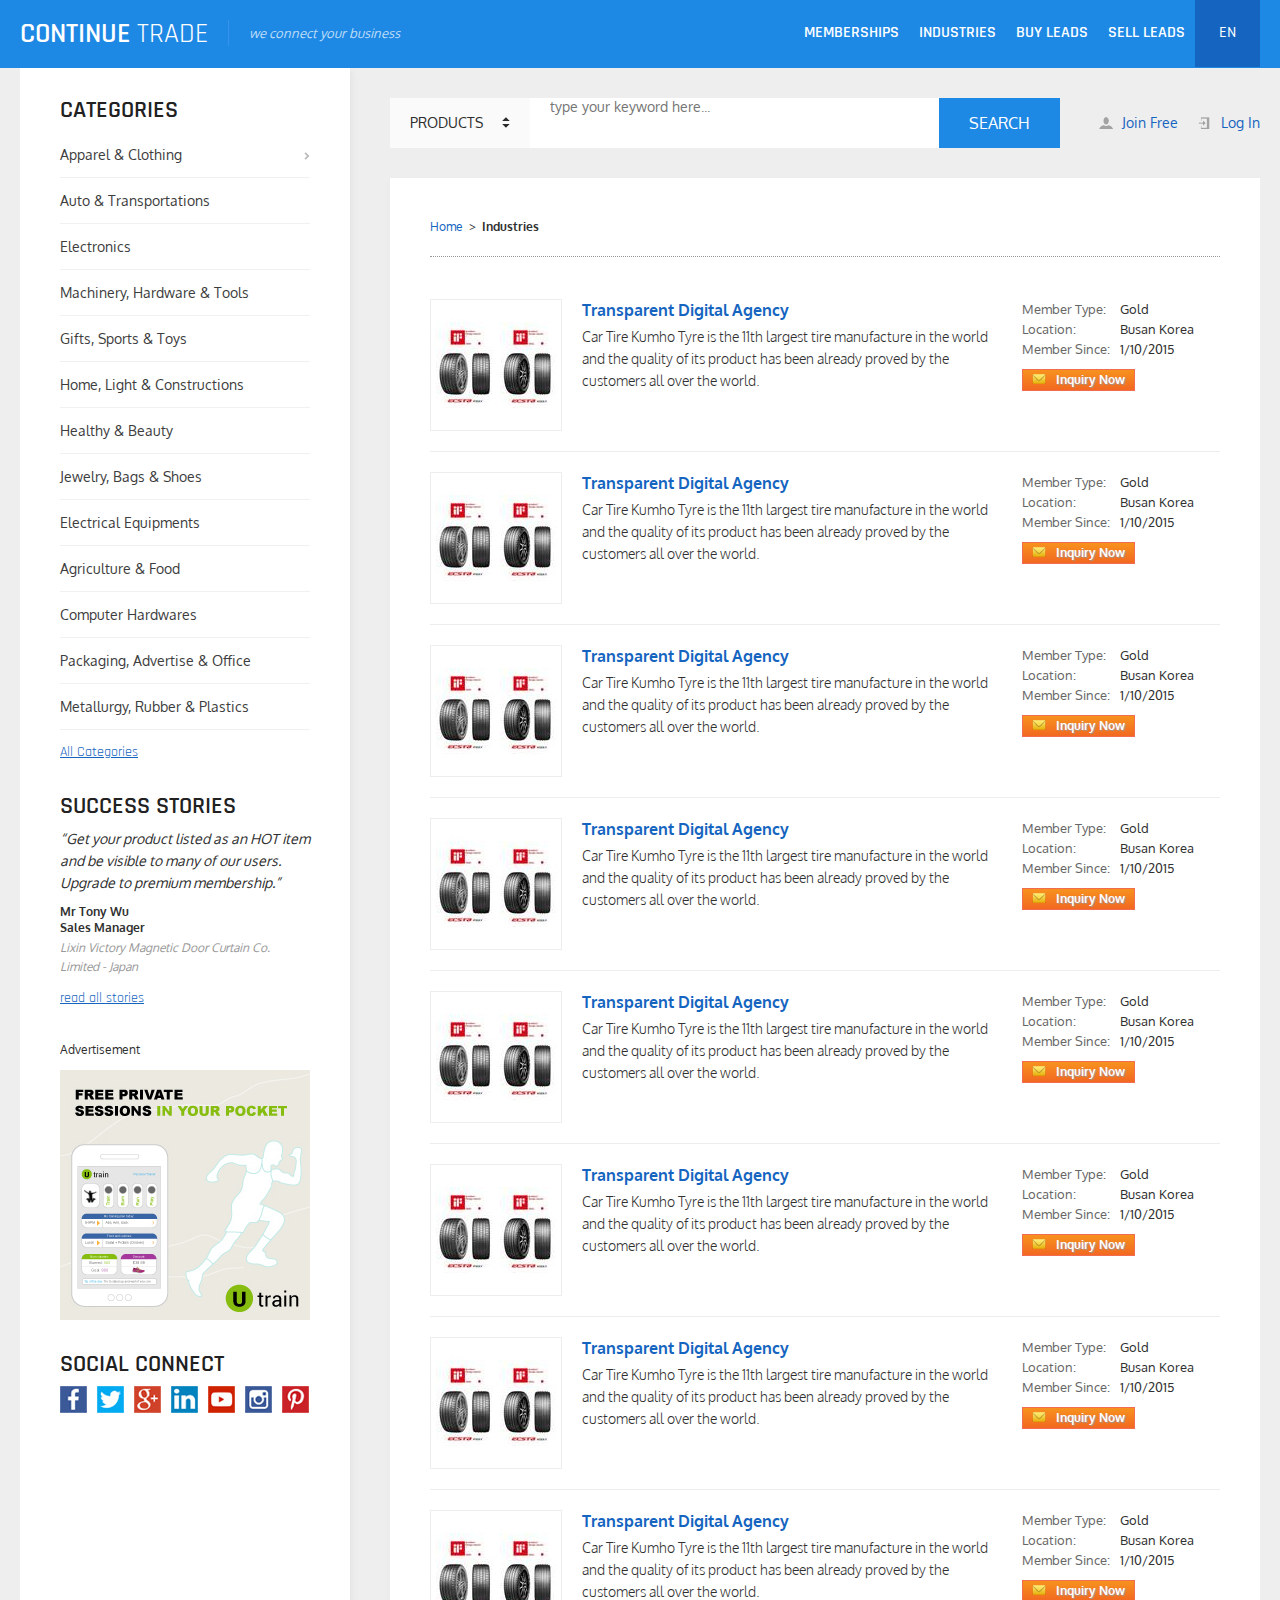
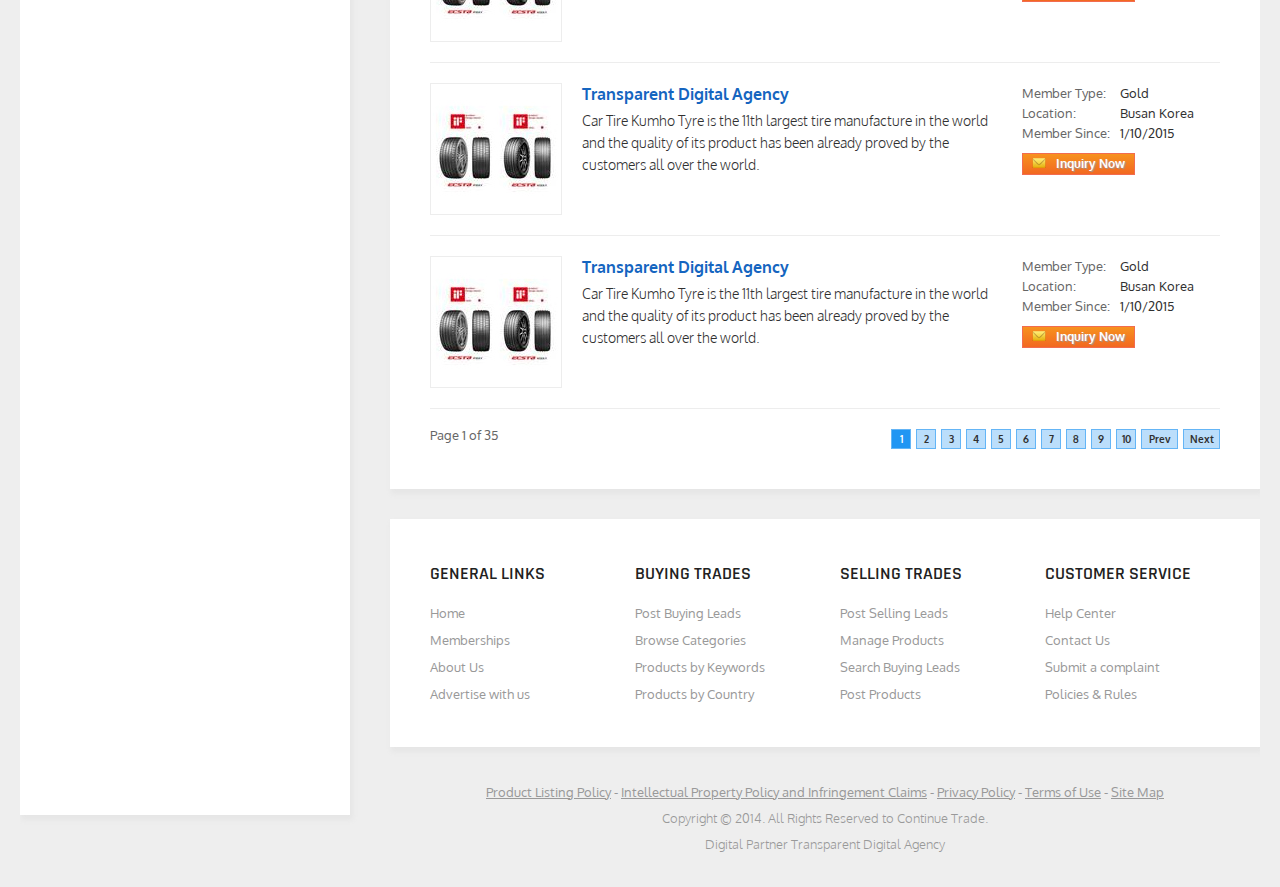
<file: industries.html>
<!DOCTYPE html>
<html>
    <head>
        <title>Continue Trade :: we connect you with trade</title>
        <meta charset="UTF-8">
        <meta name="viewport" content="width=device-width, initial-scale=1.0">
        <link href='http://fonts.googleapis.com/css?family=Oxygen:400,300,700' rel='stylesheet' type='text/css'>
        <link href='http://fonts.googleapis.com/css?family=Rajdhani:400,600,500,700' rel='stylesheet' type='text/css'>
        <link href="css/normalize.css" type="text/css" rel="stylesheet" >
        <link href="css/jquery-ui.min.css" type="text/css" rel="stylesheet" >
        <link href="css/component.css" type="text/css" rel="stylesheet" >
        <link href="css/site-style.css" type="text/css" rel="stylesheet" >
    </head>
    <body>
        <!--Dialog Login Form-->
        <div id="loginForm" class="dialog">
            <div class="error-msg">
                <span>Username/Password doesn’t match.</span>
            </div>
            <form class="site-form">
                <div class="form-group">
                    <label>Username</label>
                    <input type="text" />
                </div>
                <div class="form-group">
                    <label>Password</label>
                    <input type="password" />
                </div>
                <button class="btn btn-primary">Login</button>
                <a href="#" class="forgot-password">Forgot my password?</a>
            </form>
        </div>
        <div id="SignUpForm" class="dialog">
            <form class="site-form">
                <div class="form-group">
                    <label>Name</label>
                    <input type="text" />
                </div>
                <div class="form-group">
                    <label>Email</label>
                    <input type="email" />
                </div>
                <div class="form-group">
                    <label>Password</label>
                    <input type="password" />
                </div>
                <div class="form-group">
                    <label>Retype Password</label>
                    <input type="password" />
                </div>
                <div class="form-group">
                    <label>Country</label>
                    <select name="country">
                        <option>Select Country</option>
                        <option>Nepal</option>
                        <option>India</option>
                        <option>Japan</option>
                    </select>
                </div>
                
                <button class="btn btn-primary">Join</button>
                
            </form>
        </div>
        <header id="top-horiz">
            <div class="header">
                <div id="logo-container">
                    <a href="index.html" class="logo" >Continue <span>Trade</span></a>
                    <span class="slogan">we connect your business</span>
                </div>
                <nav id="main-nav">
                    <ul id="nav">
                        <li>
                            <a href="#">Memberships</a>
                        </li>
                        <li>
                            <a href="#">Industries</a>
                        </li>
                        <li>
                            <a href="#">Buy Leads</a>
                        </li>
                        <li>
                            <a href="#">Sell Leads</a>
                        </li>
                    </ul>
                    <div id="lang">
                        <div id="polyglotLanguageSwitcher">
                            <form action="#">
                                <select id="polyglot-language-options">
                                    <option id="en" value="en" selected>EN</option>
                                    <option id="jp" value="jp">JP</option>
                                </select>
                            </form>
                        </div>
                    </div>

                </nav>
            </div>
        </header>
        
        <div id="main">
            <aside id="sidebar">
                <div class="categories">
                        <h2>Categories</h2>
                        <ul id="cat-menu">
                            <li class="nested">
                                <a href="#">Apparel & Clothing</a>
                                <ul>
                                    <li><a href="#">Sub Menu</a></li>
                                    <li class="nested"><a href="#">Hover for more</a>
                                    <ul>
                                        <li><a href="#">Sub Menu</a></li>
                                        <li><a href="categories.html">Go to page</a></li>
                                        <li><a href="#">Sub Menu</a></li>
                                        <li><a href="#">Sub Menu</a></li>
                                        <li><a href="#">Sub Menu</a></li>
                                    </ul>
                                    </li>
                                    <li><a href="#">Sub Menu</a></li>
                                    <li><a href="#">Sub Menu</a></li>
                                    <li><a href="#">Sub Menu</a></li>
                                </ul>
                            </li>
                            <li>
                                <a href="#">Auto & Transportations</a>
                            </li>
                            <li>
                                <a href="#">Electronics</a>
                            </li>
                            <li>
                                <a href="#">Machinery, Hardware & Tools</a>
                            </li>
                            <li>
                                <a href="#">Gifts, Sports & Toys</a>
                            </li>
                            <li>
                                <a href="#">Home, Light & Constructions</a>
                            </li>
                            <li>
                                <a href="#">Healthy & Beauty</a>
                            </li>
                            <li>
                                <a href="#">Jewelry, Bags & Shoes</a>
                            </li>
                            <li>
                                <a href="#">Electrical Equipments</a>
                            </li>
                            <li>
                                <a href="#">Agriculture & Food</a>
                            </li>
                            <li>
                                <a href="#">Computer Hardwares</a>
                            </li>
                            <li>
                                <a href="#">Packaging, Advertise & Office</a>
                            </li>
                            <li>
                                <a href="#">Metallurgy, Rubber & Plastics</a>
                            </li>
                        </ul>
                        <a href="#" class="more">All Categories</a>
                    </div>
                <div id="success-stories">
                    <h2>Success Stories</h2>
                    <blockquote>“Get your product listed as an HOT item and be visible to many of our users. Upgrade to premium membership.”</blockquote>
                    <cite class="storyuser">
                        Mr Tony Wu<br/>
                        Sales Manager
                    </cite>
                    <span class="user-org">
                        Lixin Victory Magnetic Door Curtain Co. Limited - Japan
                    </span>
                    <a href="#" class="more">read all stories</a>
                </div>
                <div class="advertisement">
                    <span>Advertisement</span>
                    <div class="ad-container">
                        <a href="#" target="_blank">
                            <img src="images/advertisement.jpg" alt="" />
                        </a>
                    </div>
                </div>
                <div id="social">
                    <h2>Social Connect</h2>
                    <a href="#" target="_blank">
                        <img src="images/social-fb.jpg" alt="Facebook" />
                    </a>
                    <a href="#" target="_blank">
                        <img src="images/social-tw.jpg" alt="Twitter" />
                    </a>
                    <a href="#" target="_blank">
                        <img src="images/social-g+.jpg" alt="Google+" />
                    </a>
                    <a href="#" target="_blank">
                        <img src="images/social-ln.jpg" alt="LinkedIn" />
                    </a>
                    <a href="#" target="_blank">
                        <img src="images/social-yt.jpg" alt="Youtube" />
                    </a>
                    <a href="#" target="_blank">
                        <img src="images/social-ig.jpg" alt="Instagram" />
                    </a>
                    <a href="#" target="_blank">
                        <img src="images/social-pi.jpg" alt="Pinterest" />
                    </a>
                </div>
            </aside>
            <section id="main-content">
                <div class="search">
                    <div class="search-container">
                        <form id="quick-search" name="quickSearch">
                            <select name="search_id" id="search_id" tabindex="1">
				<option value="3">Products</option>
				<option value="1">Industries</option>
                            </select>
                            <input class="searchInput" placeholder="type your keyword here..." id="keysearch" />
                            <button id="quickSearchBtn">Search</button>
                        </form>
                    </div>
                    <div class="account-logs">
                        <a href="#" class="acc-sign">Join Free</a>
                        <a href="#" class="acc-log">Log In</a>
                    </div>
                </div>
                <div class="container">
                    <ul id="breadcrumbs">
                        <li><a href="#">Home</a>&nbsp;&nbsp;&gt;&nbsp;&nbsp;</li>
                        <li><span>Industries</span></li>
                    </ul>
                    
                    <div class="industry-container">
                        <div class="industry-item">
                            <figure class="industry-item-img">
                                <img src="images/cat-img.jpg" alt="" />
                            </figure>
                            <article class="industry-item-det">
                                <h6><a href="#">Transparent Digital Agency</a></h6>
                                <p>Car Tire Kumho Tyre is the 11th largest tire manufacture in the world and the quality of its product has been already proved by the customers all over the world.</p>
                            </article>
                            <aside class="cindustry-item-info">
                                <div class="attr"><span>Member Type:</span>Gold</div>
                                <div class="attr"><span>Location:</span>Busan Korea</div>
                                <div class="attr"><span>Member Since:</span>1/10/2015</div>
                                <a href="#" class="inquiry"><span><img src="images/inquiry-icon.png" alt="" /></span>Inquiry Now</a>
                            </aside>
                        </div>
                        <div class="industry-item">
                            <figure class="industry-item-img">
                                <img src="images/cat-img.jpg" alt="" />
                            </figure>
                            <article class="industry-item-det">
                                <h6><a href="#">Transparent Digital Agency</a></h6>
                                <p>Car Tire Kumho Tyre is the 11th largest tire manufacture in the world and the quality of its product has been already proved by the customers all over the world.</p>
                            </article>
                            <aside class="cindustry-item-info">
                                <div class="attr"><span>Member Type:</span>Gold</div>
                                <div class="attr"><span>Location:</span>Busan Korea</div>
                                <div class="attr"><span>Member Since:</span>1/10/2015</div>
                                <a href="#" class="inquiry"><span><img src="images/inquiry-icon.png" alt="" /></span>Inquiry Now</a>
                            </aside>
                        </div>
                        <div class="industry-item">
                            <figure class="industry-item-img">
                                <img src="images/cat-img.jpg" alt="" />
                            </figure>
                            <article class="industry-item-det">
                                <h6><a href="#">Transparent Digital Agency</a></h6>
                                <p>Car Tire Kumho Tyre is the 11th largest tire manufacture in the world and the quality of its product has been already proved by the customers all over the world.</p>
                            </article>
                            <aside class="cindustry-item-info">
                                <div class="attr"><span>Member Type:</span>Gold</div>
                                <div class="attr"><span>Location:</span>Busan Korea</div>
                                <div class="attr"><span>Member Since:</span>1/10/2015</div>
                                <a href="#" class="inquiry"><span><img src="images/inquiry-icon.png" alt="" /></span>Inquiry Now</a>
                            </aside>
                        </div>
                        <div class="industry-item">
                            <figure class="industry-item-img">
                                <img src="images/cat-img.jpg" alt="" />
                            </figure>
                            <article class="industry-item-det">
                                <h6><a href="#">Transparent Digital Agency</a></h6>
                                <p>Car Tire Kumho Tyre is the 11th largest tire manufacture in the world and the quality of its product has been already proved by the customers all over the world.</p>
                            </article>
                            <aside class="cindustry-item-info">
                                <div class="attr"><span>Member Type:</span>Gold</div>
                                <div class="attr"><span>Location:</span>Busan Korea</div>
                                <div class="attr"><span>Member Since:</span>1/10/2015</div>
                                <a href="#" class="inquiry"><span><img src="images/inquiry-icon.png" alt="" /></span>Inquiry Now</a>
                            </aside>
                        </div>
                        <div class="industry-item">
                            <figure class="industry-item-img">
                                <img src="images/cat-img.jpg" alt="" />
                            </figure>
                            <article class="industry-item-det">
                                <h6><a href="#">Transparent Digital Agency</a></h6>
                                <p>Car Tire Kumho Tyre is the 11th largest tire manufacture in the world and the quality of its product has been already proved by the customers all over the world.</p>
                            </article>
                            <aside class="cindustry-item-info">
                                <div class="attr"><span>Member Type:</span>Gold</div>
                                <div class="attr"><span>Location:</span>Busan Korea</div>
                                <div class="attr"><span>Member Since:</span>1/10/2015</div>
                                <a href="#" class="inquiry"><span><img src="images/inquiry-icon.png" alt="" /></span>Inquiry Now</a>
                            </aside>
                        </div>
                        <div class="industry-item">
                            <figure class="industry-item-img">
                                <img src="images/cat-img.jpg" alt="" />
                            </figure>
                            <article class="industry-item-det">
                                <h6><a href="#">Transparent Digital Agency</a></h6>
                                <p>Car Tire Kumho Tyre is the 11th largest tire manufacture in the world and the quality of its product has been already proved by the customers all over the world.</p>
                            </article>
                            <aside class="cindustry-item-info">
                                <div class="attr"><span>Member Type:</span>Gold</div>
                                <div class="attr"><span>Location:</span>Busan Korea</div>
                                <div class="attr"><span>Member Since:</span>1/10/2015</div>
                                <a href="#" class="inquiry"><span><img src="images/inquiry-icon.png" alt="" /></span>Inquiry Now</a>
                            </aside>
                        </div>
                        <div class="industry-item">
                            <figure class="industry-item-img">
                                <img src="images/cat-img.jpg" alt="" />
                            </figure>
                            <article class="industry-item-det">
                                <h6><a href="#">Transparent Digital Agency</a></h6>
                                <p>Car Tire Kumho Tyre is the 11th largest tire manufacture in the world and the quality of its product has been already proved by the customers all over the world.</p>
                            </article>
                            <aside class="cindustry-item-info">
                                <div class="attr"><span>Member Type:</span>Gold</div>
                                <div class="attr"><span>Location:</span>Busan Korea</div>
                                <div class="attr"><span>Member Since:</span>1/10/2015</div>
                                <a href="#" class="inquiry"><span><img src="images/inquiry-icon.png" alt="" /></span>Inquiry Now</a>
                            </aside>
                        </div>
                        <div class="industry-item">
                            <figure class="industry-item-img">
                                <img src="images/cat-img.jpg" alt="" />
                            </figure>
                            <article class="industry-item-det">
                                <h6><a href="#">Transparent Digital Agency</a></h6>
                                <p>Car Tire Kumho Tyre is the 11th largest tire manufacture in the world and the quality of its product has been already proved by the customers all over the world.</p>
                            </article>
                            <aside class="cindustry-item-info">
                                <div class="attr"><span>Member Type:</span>Gold</div>
                                <div class="attr"><span>Location:</span>Busan Korea</div>
                                <div class="attr"><span>Member Since:</span>1/10/2015</div>
                                <a href="#" class="inquiry"><span><img src="images/inquiry-icon.png" alt="" /></span>Inquiry Now</a>
                            </aside>
                        </div>
                        <div class="industry-item">
                            <figure class="industry-item-img">
                                <img src="images/cat-img.jpg" alt="" />
                            </figure>
                            <article class="industry-item-det">
                                <h6><a href="#">Transparent Digital Agency</a></h6>
                                <p>Car Tire Kumho Tyre is the 11th largest tire manufacture in the world and the quality of its product has been already proved by the customers all over the world.</p>
                            </article>
                            <aside class="cindustry-item-info">
                                <div class="attr"><span>Member Type:</span>Gold</div>
                                <div class="attr"><span>Location:</span>Busan Korea</div>
                                <div class="attr"><span>Member Since:</span>1/10/2015</div>
                                <a href="#" class="inquiry"><span><img src="images/inquiry-icon.png" alt="" /></span>Inquiry Now</a>
                            </aside>
                        </div>
                        <div class="industry-item">
                            <figure class="industry-item-img">
                                <img src="images/cat-img.jpg" alt="" />
                            </figure>
                            <article class="industry-item-det">
                                <h6><a href="#">Transparent Digital Agency</a></h6>
                                <p>Car Tire Kumho Tyre is the 11th largest tire manufacture in the world and the quality of its product has been already proved by the customers all over the world.</p>
                            </article>
                            <aside class="cindustry-item-info">
                                <div class="attr"><span>Member Type:</span>Gold</div>
                                <div class="attr"><span>Location:</span>Busan Korea</div>
                                <div class="attr"><span>Member Since:</span>1/10/2015</div>
                                <a href="#" class="inquiry"><span><img src="images/inquiry-icon.png" alt="" /></span>Inquiry Now</a>
                            </aside>
                        </div>
                        
                        
                        <div class="pagination">
                            <span class="pages">Page 1 of 35</span>
                            <div class="paged">
                                <a href="#" class="active">1</a>
                                <a href="#">2</a>
                                <a href="#">3</a>
                                <a href="#">4</a>
                                <a href="#">5</a>
                                <a href="#">6</a>
                                <a href="#">7</a>
                                <a href="#">8</a>
                                <a href="#">9</a>
                                <a href="#">10</a>
                                <a href="#" class="prev">Prev</a>
                                <a href="#" class="next">Next</a>
                            </div>
                        </div>
                    </div>
                </div>
                <div class="container">
                    <div class="footer-link-container">
                        <div class="footer-links">
                            <h4>General Links</h4>
                            <ul>
                                <li><a href="#">Home</a></li>
                                <li><a href="#">Memberships</a></li>
                                <li><a href="#">About Us</a></li>
                                <li><a href="#">Advertise with us</a></li>
                            </ul>
                        </div>
                        <div class="footer-links">
                            <h4>Buying Trades</h4>
                            <ul>
                                <li><a href="#">Post Buying Leads</a></li>
                                <li><a href="#">Browse Categories</a></li>
                                <li><a href="#">Products by Keywords</a></li>
                                <li><a href="#">Products by Country</a></li>
                            </ul>
                        </div>
                        <div class="footer-links">
                            <h4>Selling Trades</h4>
                            <ul>
                                <li><a href="#">Post Selling Leads</a></li>
                                <li><a href="#">Manage Products</a></li>
                                <li><a href="#">Search Buying Leads</a></li>
                                <li><a href="#">Post Products</a></li>
                            </ul>
                        </div>
                        <div class="footer-links">
                            <h4>Customer Service</h4>
                            <ul>
                                <li><a href="#">Help Center</a></li>
                                <li><a href="#">Contact Us</a></li>
                                <li><a href="#">Submit a complaint</a></li>
                                <li><a href="#">Policies &amp; Rules</a></li>
                            </ul>
                        </div>
                    </div>
                </div>
                <footer id="footer">
                    <div class="bottom-menu">
                        <a href="#">Product Listing Policy</a> -
                        <a href="#">Intellectual Property Policy and Infringement Claims</a> -
                        <a href="#">Privacy Policy</a> -
                        <a href="#">Terms of Use</a> -
                        <a href="#">Site Map</a>
                    </div>
                    <p>Copyright &copy; 2014. All Rights Reserved to Continue Trade.</p>
                    <p>Digital Partner <a href="http://www.transparentdigitalagency.com" class="digital-agency" target="_blank">Transparent Digital Agency</a></p>
                </footer>
            </section>
        </div>
        <script type="text/javascript" src="js/modernizr.custom.js"></script>
        <script type="text/javascript" src="js/jquery-min.js"></script>
        <script type="text/javascript" src="js/jquery-ui.min.js"></script>
        <script type="text/javascript" src="js/classie.js"></script>
        <script type="text/javascript" src="js/owl.carousel.min.js"></script>
        <script type="text/javascript" src="js/languageselector.js"></script>
        <script type="text/javascript" src="js/jquery.selectbox-0.2.js"></script>
        <script type="text/javascript" src="js/tiltSlider.js"></script>
        <script type="text/javascript" src="js/custom.js"></script>
    
    </body>
</html>
</file>
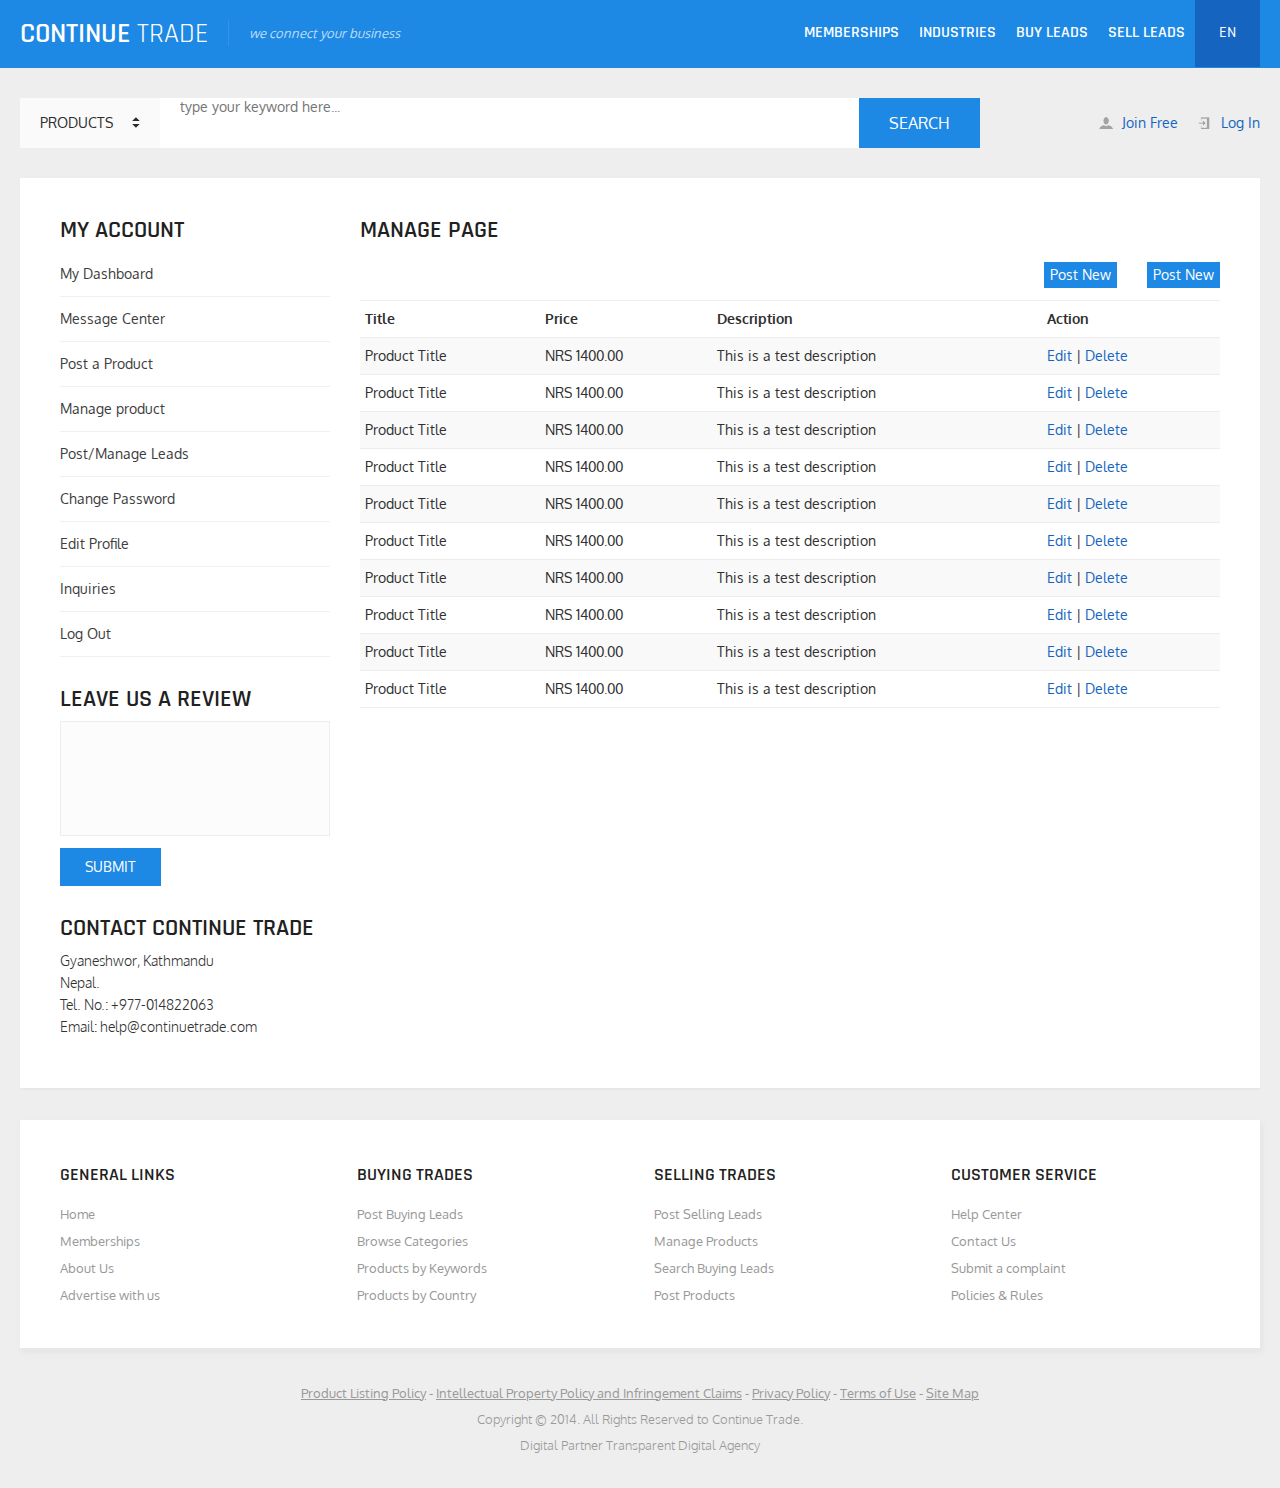
<file: managePage.html>
<!DOCTYPE html>
<html>
    <head>
        <title>Products Page</title>
        <meta charset="UTF-8">
        <meta name="viewport" content="width=device-width, initial-scale=1.0">
        <link href='http://fonts.googleapis.com/css?family=Oxygen:400,300,700' rel='stylesheet' type='text/css'>
        <link href='http://fonts.googleapis.com/css?family=Rajdhani:400,600,500,700' rel='stylesheet' type='text/css'>
        <link href="css/normalize.css" type="text/css" rel="stylesheet" >
        <link href="css/jquery-ui.min.css" type="text/css" rel="stylesheet" >
        <link href="css/component.css" type="text/css" rel="stylesheet" >
        <link href="css/site-style.css" type="text/css" rel="stylesheet" >
    </head>
    <body>
        <!--Dialog Login Form-->
        <div id="loginForm" class="dialog">
            <div class="error-msg">
                <span>Username/Password doesn’t match.</span>
            </div>
            <form class="site-form">
                <div class="form-group">
                    <label>Username</label>
                    <input type="text" />
                </div>
                <div class="form-group">
                    <label>Password</label>
                    <input type="password" />
                </div>
                <button class="btn btn-primary">Login</button>
                <a href="#" class="forgot-password">Forgot my password?</a>
            </form>
        </div>
        <div id="SignUpForm" class="dialog">
            <form class="site-form">
                <div class="form-group">
                    <label>Name</label>
                    <input type="text" />
                </div>
                <div class="form-group">
                    <label>Email</label>
                    <input type="email" />
                </div>
                <div class="form-group">
                    <label>Password</label>
                    <input type="password" />
                </div>
                <div class="form-group">
                    <label>Retype Password</label>
                    <input type="password" />
                </div>
                <div class="form-group">
                    <label>Country</label>
                    <select name="country">
                        <option>Select Country</option>
                        <option>Nepal</option>
                        <option>India</option>
                        <option>Japan</option>
                    </select>
                </div>
                
                <button class="btn btn-primary">Join</button>
                
            </form>
        </div>
        <header id="top-horiz">
            <div class="header">
                <div id="logo-container">
                    <a href="index.html" class="logo" >Continue <span>Trade</span></a>
                    <span class="slogan">we connect your business</span>
                </div>
                <nav id="main-nav">
                    <ul id="nav">
                        <li>
                            <a href="#">Memberships</a>
                        </li>
                        <li>
                            <a href="#">Industries</a>
                        </li>
                        <li>
                            <a href="#">Buy Leads</a>
                        </li>
                        <li>
                            <a href="#">Sell Leads</a>
                        </li>
                    </ul>
                    <div id="lang">
                        <div id="polyglotLanguageSwitcher">
                            <form action="#">
                                <select id="polyglot-language-options">
                                    <option id="en" value="en" selected>EN</option>
                                    <option id="jp" value="jp">JP</option>
                                </select>
                            </form>
                        </div>
                    </div>

                </nav>
            </div>
        </header>
        
        
        
        <div id="main">
            <div class="search full">
                    <div class="search-container">
                        <form id="quick-search" name="quickSearch">
                            <select name="search_id" id="search_id" tabindex="1">
				<option value="3">Products</option>
				<option value="1">Industries</option>
                            </select>
                            <input class="searchInput" placeholder="type your keyword here..." id="keysearch" />
                            <button id="quickSearchBtn">Search</button>
                        </form>
                    </div>
                    <div class="account-logs">
                        <a href="#" class="acc-sign">Join Free</a>
                        <a href="#" class="acc-log">Log In</a>
                    </div>
                </div>
            <div class="container">
                <div class="supplier-dashboard">
                    <aside class="account-menu">
                        <div class="acc-menu">
                            <h2>My Account</h2>
                            <ul>
                                <li>
                                    <a href="#">My Dashboard</a>
                                </li>
                                <li>
                                    <a href="#">Message Center</a>
                                </li>
                                <li>
                                    <a href="#">Post a Product</a>
                                </li>
                                <li>
                                    <a href="#">Manage product</a>
                                </li>
                                <li>
                                    <a href="#">Post/Manage Leads</a>
                                </li>
                                <li>
                                    <a href="#">Change Password</a>
                                </li>
                                <li>
                                    <a href="#">Edit Profile</a>
                                </li>
                                <li>
                                    <a href="#">Inquiries</a>
                                </li>
                                <li>
                                    <a href="#">Log Out</a>
                                </li>
                            </ul>
                        </div>
                        <div class="review-ct">
                            <h2>Leave us a review</h2>
                            <form>
                                <div class="form-group">
                                    <textarea></textarea>
                                </div>
                                <button class="btn btn-primary">Submit</button>
                            </form>
                        </div>
                        <div class="contact-ct">
                            <h2>Contact Continue Trade</h2>
                            <p>
                                Gyaneshwor, Kathmandu<br/>
                                Nepal.<br/>
                                Tel. No.: +977-014822063<br/>
                                Email: help@continuetrade.com
                            </p>
                        </div>
                    </aside>
                    <div class="dashboard-main">
                        <h2>Manage Page</h2>
                        <div class="add-new">
                            <a href="#" >Post New</a>
                            <a href="#" >Post New</a>
                        </div>
                        <table id="ct-table">
                            <thead>
                                <tr>
                                    <th>Title</th>
                                    <th>Price</th>
                                    <th>Description</th>
                                    <th>Action</th>
                                </tr>
                            </thead>
                            <tbody>
                                <tr>
                                    <td>Product Title</td>
                                    <td>NRS 1400.00</td>
                                    <td>This is a test description</td>
                                    <td><a href="#">Edit</a> | <a href="#">Delete</a></td>
                                </tr>
                                <tr>
                                    <td>Product Title</td>
                                    <td>NRS 1400.00</td>
                                    <td>This is a test description</td>
                                    <td><a href="#">Edit</a> | <a href="#">Delete</a></td>
                                </tr>
                                <tr>
                                    <td>Product Title</td>
                                    <td>NRS 1400.00</td>
                                    <td>This is a test description</td>
                                    <td><a href="#">Edit</a> | <a href="#">Delete</a></td>
                                </tr>
                                <tr>
                                    <td>Product Title</td>
                                    <td>NRS 1400.00</td>
                                    <td>This is a test description</td>
                                    <td><a href="#">Edit</a> | <a href="#">Delete</a></td>
                                </tr>
                                <tr>
                                    <td>Product Title</td>
                                    <td>NRS 1400.00</td>
                                    <td>This is a test description</td>
                                    <td><a href="#">Edit</a> | <a href="#">Delete</a></td>
                                </tr>
                                <tr>
                                    <td>Product Title</td>
                                    <td>NRS 1400.00</td>
                                    <td>This is a test description</td>
                                    <td><a href="#">Edit</a> | <a href="#">Delete</a></td>
                                </tr>
                                <tr>
                                    <td>Product Title</td>
                                    <td>NRS 1400.00</td>
                                    <td>This is a test description</td>
                                    <td><a href="#">Edit</a> | <a href="#">Delete</a></td>
                                </tr>
                                <tr>
                                    <td>Product Title</td>
                                    <td>NRS 1400.00</td>
                                    <td>This is a test description</td>
                                    <td><a href="#">Edit</a> | <a href="#">Delete</a></td>
                                </tr>
                                <tr>
                                    <td>Product Title</td>
                                    <td>NRS 1400.00</td>
                                    <td>This is a test description</td>
                                    <td><a href="#">Edit</a> | <a href="#">Delete</a></td>
                                </tr>
                                <tr>
                                    <td>Product Title</td>
                                    <td>NRS 1400.00</td>
                                    <td>This is a test description</td>
                                    <td><a href="#">Edit</a> | <a href="#">Delete</a></td>
                                </tr>
                            </tbody>
                        </table>
                    </div>
                </div>
            </div>
        </div>
        <div class="footer full">
            <div class="container">
                <div class="footer-link-container">
                        <div class="footer-links">
                            <h4>General Links</h4>
                            <ul>
                                <li><a href="#">Home</a></li>
                                <li><a href="#">Memberships</a></li>
                                <li><a href="#">About Us</a></li>
                                <li><a href="#">Advertise with us</a></li>
                            </ul>
                        </div>
                        <div class="footer-links">
                            <h4>Buying Trades</h4>
                            <ul>
                                <li><a href="#">Post Buying Leads</a></li>
                                <li><a href="#">Browse Categories</a></li>
                                <li><a href="#">Products by Keywords</a></li>
                                <li><a href="#">Products by Country</a></li>
                            </ul>
                        </div>
                        <div class="footer-links">
                            <h4>Selling Trades</h4>
                            <ul>
                                <li><a href="#">Post Selling Leads</a></li>
                                <li><a href="#">Manage Products</a></li>
                                <li><a href="#">Search Buying Leads</a></li>
                                <li><a href="#">Post Products</a></li>
                            </ul>
                        </div>
                        <div class="footer-links">
                            <h4>Customer Service</h4>
                            <ul>
                                <li><a href="#">Help Center</a></li>
                                <li><a href="#">Contact Us</a></li>
                                <li><a href="#">Submit a complaint</a></li>
                                <li><a href="#">Policies &amp; Rules</a></li>
                            </ul>
                        </div>
                    </div>
            </div>
            
            <footer id="footer">
                    <div class="bottom-menu">
                        <a href="#">Product Listing Policy</a> -
                        <a href="#">Intellectual Property Policy and Infringement Claims</a> -
                        <a href="#">Privacy Policy</a> -
                        <a href="#">Terms of Use</a> -
                        <a href="#">Site Map</a>
                    </div>
                    <p>Copyright &copy; 2014. All Rights Reserved to Continue Trade.</p>
                    <p>Digital Partner <a href="http://www.transparentdigitalagency.com" class="digital-agency" target="_blank">Transparent Digital Agency</a></p>
        </footer>
        </div>
        
        <script type="text/javascript" src="js/modernizr.custom.js"></script>
        <script type="text/javascript" src="js/jquery-min.js"></script>
        <script type="text/javascript" src="js/jquery-ui.min.js"></script>
        <script type="text/javascript" src="js/classie.js"></script>
        <script type="text/javascript" src="js/owl.carousel.min.js"></script>
        <script type="text/javascript" src="js/languageselector.js"></script>
        <script type="text/javascript" src="js/jquery.selectbox-0.2.js"></script>
        <script type="text/javascript" src="js/tiltSlider.js"></script>
        <script type="text/javascript" src="js/custom.js"></script>
    
    </body>
</html>
</file>
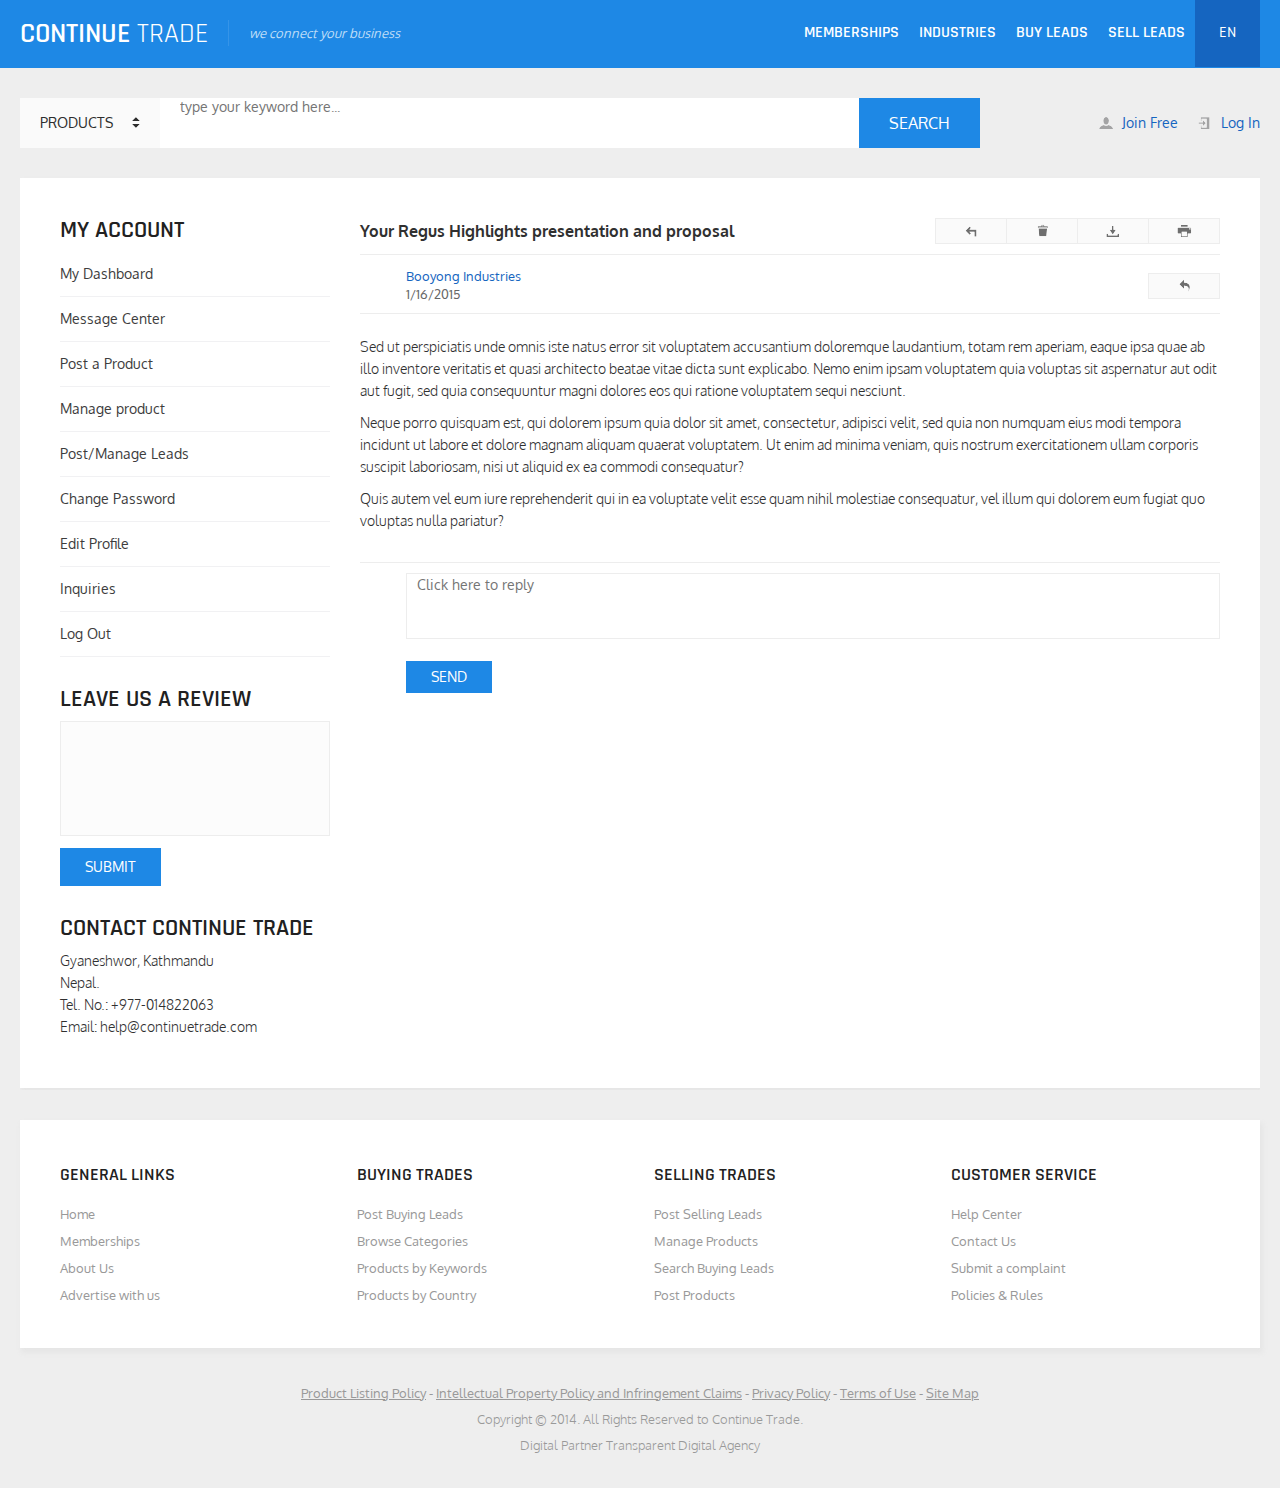
<file: messageDetails.html>
<!DOCTYPE html>
<html>
    <head>
        <title>Products Page</title>
        <meta charset="UTF-8">
        <meta name="viewport" content="width=device-width, initial-scale=1.0">
        <link href='http://fonts.googleapis.com/css?family=Oxygen:400,300,700' rel='stylesheet' type='text/css'>
        <link href='http://fonts.googleapis.com/css?family=Rajdhani:400,600,500,700' rel='stylesheet' type='text/css'>
        <link href="css/normalize.css" type="text/css" rel="stylesheet" >
        <link href="css/jquery-ui.min.css" type="text/css" rel="stylesheet" >
        <link href="css/component.css" type="text/css" rel="stylesheet" >
        <link href="css/site-style.css" type="text/css" rel="stylesheet" >
    </head>
    <body>
        <!--Dialog Login Form-->
        <div id="loginForm" class="dialog">
            <div class="error-msg">
                <span>Username/Password doesn’t match.</span>
            </div>
            <form class="site-form">
                <div class="form-group">
                    <label>Username</label>
                    <input type="text" />
                </div>
                <div class="form-group">
                    <label>Password</label>
                    <input type="password" />
                </div>
                <button class="btn btn-primary">Login</button>
                <a href="#" class="forgot-password">Forgot my password?</a>
            </form>
        </div>
        <div id="SignUpForm" class="dialog">
            <form class="site-form">
                <div class="form-group">
                    <label>Name</label>
                    <input type="text" />
                </div>
                <div class="form-group">
                    <label>Email</label>
                    <input type="email" />
                </div>
                <div class="form-group">
                    <label>Password</label>
                    <input type="password" />
                </div>
                <div class="form-group">
                    <label>Retype Password</label>
                    <input type="password" />
                </div>
                <div class="form-group">
                    <label>Country</label>
                    <select name="country">
                        <option>Select Country</option>
                        <option>Nepal</option>
                        <option>India</option>
                        <option>Japan</option>
                    </select>
                </div>
                
                <button class="btn btn-primary">Join</button>
                
            </form>
        </div>
        <header id="top-horiz">
            <div class="header">
                <div id="logo-container">
                    <a href="index.html" class="logo" >Continue <span>Trade</span></a>
                    <span class="slogan">we connect your business</span>
                </div>
                <nav id="main-nav">
                    <ul id="nav">
                        <li>
                            <a href="#">Memberships</a>
                        </li>
                        <li>
                            <a href="#">Industries</a>
                        </li>
                        <li>
                            <a href="#">Buy Leads</a>
                        </li>
                        <li>
                            <a href="#">Sell Leads</a>
                        </li>
                    </ul>
                    <div id="lang">
                        <div id="polyglotLanguageSwitcher">
                            <form action="#">
                                <select id="polyglot-language-options">
                                    <option id="en" value="en" selected>EN</option>
                                    <option id="jp" value="jp">JP</option>
                                </select>
                            </form>
                        </div>
                    </div>

                </nav>
            </div>
        </header>
        
        
        
        <div id="main">
            <div class="search full">
                    <div class="search-container">
                        <form id="quick-search" name="quickSearch">
                            <select name="search_id" id="search_id" tabindex="1">
				<option value="3">Products</option>
				<option value="1">Industries</option>
                            </select>
                            <input class="searchInput" placeholder="type your keyword here..." id="keysearch" />
                            <button id="quickSearchBtn">Search</button>
                        </form>
                    </div>
                    <div class="account-logs">
                        <a href="#" class="acc-sign">Join Free</a>
                        <a href="#" class="acc-log">Log In</a>
                    </div>
                </div>
            <div class="container">
                <div class="supplier-dashboard">
                    <aside class="account-menu">
                        <div class="acc-menu">
                            <h2>My Account</h2>
                            <ul>
                                <li>
                                    <a href="#">My Dashboard</a>
                                </li>
                                <li>
                                    <a href="#">Message Center</a>
                                </li>
                                <li>
                                    <a href="#">Post a Product</a>
                                </li>
                                <li>
                                    <a href="#">Manage product</a>
                                </li>
                                <li>
                                    <a href="#">Post/Manage Leads</a>
                                </li>
                                <li>
                                    <a href="#">Change Password</a>
                                </li>
                                <li>
                                    <a href="#">Edit Profile</a>
                                </li>
                                <li>
                                    <a href="#">Inquiries</a>
                                </li>
                                <li>
                                    <a href="#">Log Out</a>
                                </li>
                            </ul>
                        </div>
                        <div class="review-ct">
                            <h2>Leave us a review</h2>
                            <form>
                                <div class="form-group">
                                    <textarea></textarea>
                                </div>
                                <button class="btn btn-primary">Submit</button>
                            </form>
                        </div>
                        <div class="contact-ct">
                            <h2>Contact Continue Trade</h2>
                            <p>
                                Gyaneshwor, Kathmandu<br/>
                                Nepal.<br/>
                                Tel. No.: +977-014822063<br/>
                                Email: help@continuetrade.com
                            </p>
                        </div>
                    </aside>
                    <div class="dashboard-main">
                        <div class="mail-details">
                            <div class="mail-heading">
                                <div class="sbj">Your Regus Highlights presentation and proposal</div>
                                <div class="mhb">
                                    <ul>
                                        <li>
                                            <a href="#">
                                                <img src="images/mail-back.png" alt="Back" />
                                            </a>
                                        </li>
                                        <li>
                                            <a href="#">
                                                <img src="images/mail-del.png" alt="Delete" />
                                            </a>
                                        </li>
                                        <li>
                                            <a href="#">
                                                <img src="images/mail-down.png" alt="Download" />
                                            </a>
                                        </li>
                                        <li>
                                            <a href="#">
                                                <img src="images/mail-print.png" alt="Print" />
                                            </a>
                                        </li>
                                    </ul>
                                </div>
                            </div>
                            <div class="mail-body">
                                <div class="msu">
                                    <div class="mail-sender">
                                        <figure>
                                        </figure>
                                        <div class="attr">
                                            <a href="#">Booyong Industries</a>
                                            <span>1/16/2015</span>
                                        </div>
                                    </div>
                                    <div class="mail-reply">
                                        <a href="#">
                                            <img src="images/mail-reply.png" alt="Reply" />
                                        </a>
                                    </div>
                                </div>
                                <div class="mail-msg">
                                    <p>Sed ut perspiciatis unde omnis iste natus error sit voluptatem accusantium doloremque laudantium, totam rem aperiam, eaque ipsa quae ab illo inventore veritatis et quasi architecto beatae vitae dicta sunt explicabo. Nemo enim ipsam voluptatem quia voluptas sit aspernatur aut odit aut fugit, sed quia consequuntur magni dolores eos qui ratione voluptatem sequi nesciunt.</p>
                                    <p>Neque porro quisquam est, qui dolorem ipsum quia dolor sit amet, consectetur, adipisci velit, sed quia non numquam eius modi tempora incidunt ut labore et dolore magnam aliquam quaerat voluptatem. Ut enim ad minima veniam, quis nostrum exercitationem ullam corporis suscipit laboriosam, nisi ut aliquid ex ea commodi consequatur?</p>
                                    <p>Quis autem vel eum iure reprehenderit qui in ea voluptate velit esse quam nihil molestiae consequatur, vel illum qui dolorem eum fugiat quo voluptas nulla pariatur?</p>
                                </div>
                            </div>
                            <div class="mail-msg-reply">
                                <figure></figure>
                                <div>
                                    <textarea placeholder="Click here to reply"></textarea>
                                    <a href="#" class="btn btn-primary">Send</a>
                                </div>
                                
                            </div>
                        </div>
                    </div>
                </div>
            </div>
        </div>
        <div class="footer full">
            <div class="container">
                <div class="footer-link-container">
                        <div class="footer-links">
                            <h4>General Links</h4>
                            <ul>
                                <li><a href="#">Home</a></li>
                                <li><a href="#">Memberships</a></li>
                                <li><a href="#">About Us</a></li>
                                <li><a href="#">Advertise with us</a></li>
                            </ul>
                        </div>
                        <div class="footer-links">
                            <h4>Buying Trades</h4>
                            <ul>
                                <li><a href="#">Post Buying Leads</a></li>
                                <li><a href="#">Browse Categories</a></li>
                                <li><a href="#">Products by Keywords</a></li>
                                <li><a href="#">Products by Country</a></li>
                            </ul>
                        </div>
                        <div class="footer-links">
                            <h4>Selling Trades</h4>
                            <ul>
                                <li><a href="#">Post Selling Leads</a></li>
                                <li><a href="#">Manage Products</a></li>
                                <li><a href="#">Search Buying Leads</a></li>
                                <li><a href="#">Post Products</a></li>
                            </ul>
                        </div>
                        <div class="footer-links">
                            <h4>Customer Service</h4>
                            <ul>
                                <li><a href="#">Help Center</a></li>
                                <li><a href="#">Contact Us</a></li>
                                <li><a href="#">Submit a complaint</a></li>
                                <li><a href="#">Policies &amp; Rules</a></li>
                            </ul>
                        </div>
                    </div>
            </div>
            
            <footer id="footer">
                    <div class="bottom-menu">
                        <a href="#">Product Listing Policy</a> -
                        <a href="#">Intellectual Property Policy and Infringement Claims</a> -
                        <a href="#">Privacy Policy</a> -
                        <a href="#">Terms of Use</a> -
                        <a href="#">Site Map</a>
                    </div>
                    <p>Copyright &copy; 2014. All Rights Reserved to Continue Trade.</p>
                    <p>Digital Partner <a href="http://www.transparentdigitalagency.com" class="digital-agency" target="_blank">Transparent Digital Agency</a></p>
        </footer>
        </div>
        
        <script type="text/javascript" src="js/modernizr.custom.js"></script>
        <script type="text/javascript" src="js/jquery-min.js"></script>
        <script type="text/javascript" src="js/jquery-ui.min.js"></script>
        <script type="text/javascript" src="js/classie.js"></script>
        <script type="text/javascript" src="js/owl.carousel.min.js"></script>
        <script type="text/javascript" src="js/languageselector.js"></script>
        <script type="text/javascript" src="js/jquery.selectbox-0.2.js"></script>
        <script type="text/javascript" src="js/tiltSlider.js"></script>
        <script type="text/javascript" src="js/custom.js"></script>
    
    </body>
</html>
</file>
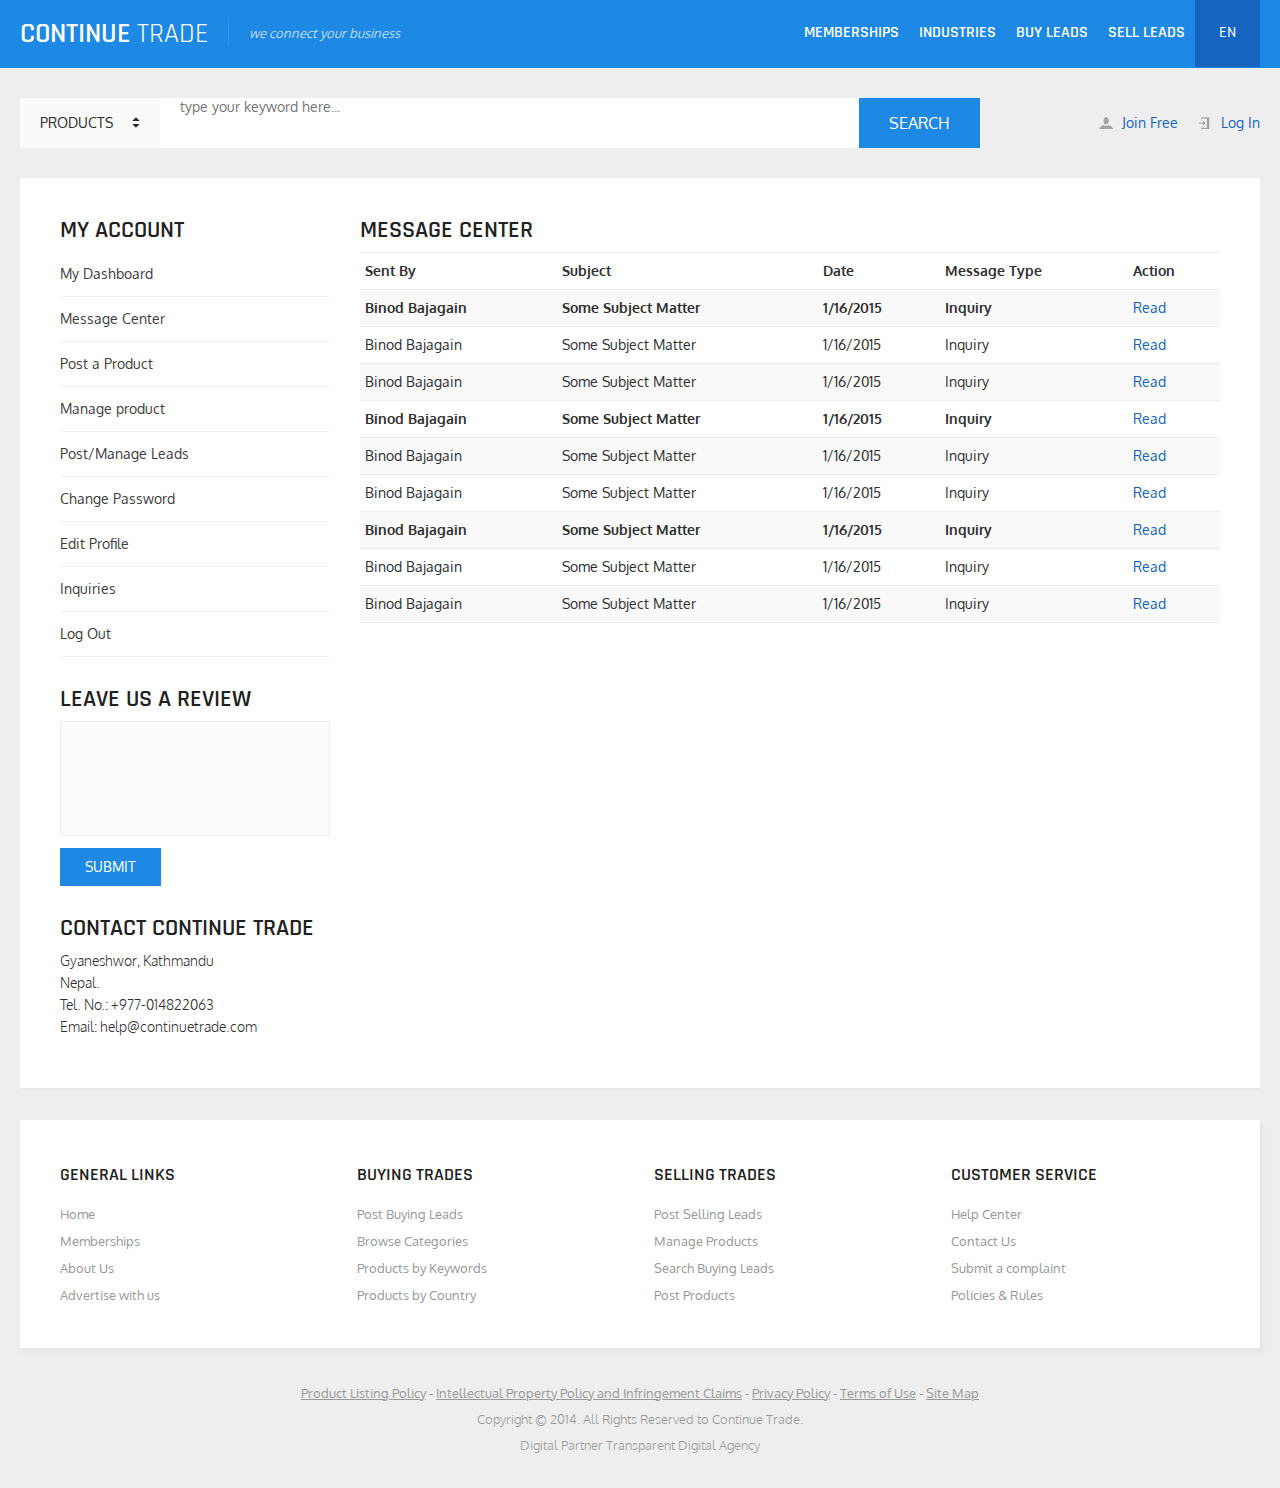
<file: messageList.html>
<!DOCTYPE html>
<html>
    <head>
        <title>Products Page</title>
        <meta charset="UTF-8">
        <meta name="viewport" content="width=device-width, initial-scale=1.0">
        <link href='http://fonts.googleapis.com/css?family=Oxygen:400,300,700' rel='stylesheet' type='text/css'>
        <link href='http://fonts.googleapis.com/css?family=Rajdhani:400,600,500,700' rel='stylesheet' type='text/css'>
        <link href="css/normalize.css" type="text/css" rel="stylesheet" >
        <link href="css/jquery-ui.min.css" type="text/css" rel="stylesheet" >
        <link href="css/component.css" type="text/css" rel="stylesheet" >
        <link href="css/site-style.css" type="text/css" rel="stylesheet" >
    </head>
    <body>
        <!--Dialog Login Form-->
        <div id="loginForm" class="dialog">
            <div class="error-msg">
                <span>Username/Password doesn’t match.</span>
            </div>
            <form class="site-form">
                <div class="form-group">
                    <label>Username</label>
                    <input type="text" />
                </div>
                <div class="form-group">
                    <label>Password</label>
                    <input type="password" />
                </div>
                <button class="btn btn-primary">Login</button>
                <a href="#" class="forgot-password">Forgot my password?</a>
            </form>
        </div>
        <div id="SignUpForm" class="dialog">
            <form class="site-form">
                <div class="form-group">
                    <label>Name</label>
                    <input type="text" />
                </div>
                <div class="form-group">
                    <label>Email</label>
                    <input type="email" />
                </div>
                <div class="form-group">
                    <label>Password</label>
                    <input type="password" />
                </div>
                <div class="form-group">
                    <label>Retype Password</label>
                    <input type="password" />
                </div>
                <div class="form-group">
                    <label>Country</label>
                    <select name="country">
                        <option>Select Country</option>
                        <option>Nepal</option>
                        <option>India</option>
                        <option>Japan</option>
                    </select>
                </div>
                
                <button class="btn btn-primary">Join</button>
                
            </form>
        </div>
        <header id="top-horiz">
            <div class="header">
                <div id="logo-container">
                    <a href="index.html" class="logo" >Continue <span>Trade</span></a>
                    <span class="slogan">we connect your business</span>
                </div>
                <nav id="main-nav">
                    <ul id="nav">
                        <li>
                            <a href="#">Memberships</a>
                        </li>
                        <li>
                            <a href="#">Industries</a>
                        </li>
                        <li>
                            <a href="#">Buy Leads</a>
                        </li>
                        <li>
                            <a href="#">Sell Leads</a>
                        </li>
                    </ul>
                    <div id="lang">
                        <div id="polyglotLanguageSwitcher">
                            <form action="#">
                                <select id="polyglot-language-options">
                                    <option id="en" value="en" selected>EN</option>
                                    <option id="jp" value="jp">JP</option>
                                </select>
                            </form>
                        </div>
                    </div>

                </nav>
            </div>
        </header>
        
        
        
        <div id="main">
            <div class="search full">
                    <div class="search-container">
                        <form id="quick-search" name="quickSearch">
                            <select name="search_id" id="search_id" tabindex="1">
				<option value="3">Products</option>
				<option value="1">Industries</option>
                            </select>
                            <input class="searchInput" placeholder="type your keyword here..." id="keysearch" />
                            <button id="quickSearchBtn">Search</button>
                        </form>
                    </div>
                    <div class="account-logs">
                        <a href="#" class="acc-sign">Join Free</a>
                        <a href="#" class="acc-log">Log In</a>
                    </div>
                </div>
            <div class="container">
                <div class="supplier-dashboard">
                    <aside class="account-menu">
                        <div class="acc-menu">
                            <h2>My Account</h2>
                            <ul>
                                <li>
                                    <a href="#">My Dashboard</a>
                                </li>
                                <li>
                                    <a href="#">Message Center</a>
                                </li>
                                <li>
                                    <a href="#">Post a Product</a>
                                </li>
                                <li>
                                    <a href="#">Manage product</a>
                                </li>
                                <li>
                                    <a href="#">Post/Manage Leads</a>
                                </li>
                                <li>
                                    <a href="#">Change Password</a>
                                </li>
                                <li>
                                    <a href="#">Edit Profile</a>
                                </li>
                                <li>
                                    <a href="#">Inquiries</a>
                                </li>
                                <li>
                                    <a href="#">Log Out</a>
                                </li>
                            </ul>
                        </div>
                        <div class="review-ct">
                            <h2>Leave us a review</h2>
                            <form>
                                <div class="form-group">
                                    <textarea></textarea>
                                </div>
                                <button class="btn btn-primary">Submit</button>
                            </form>
                        </div>
                        <div class="contact-ct">
                            <h2>Contact Continue Trade</h2>
                            <p>
                                Gyaneshwor, Kathmandu<br/>
                                Nepal.<br/>
                                Tel. No.: +977-014822063<br/>
                                Email: help@continuetrade.com
                            </p>
                        </div>
                    </aside>
                    <div class="dashboard-main">
                        <h2>Message Center</h2>
                        
                        <table id="ct-table">
                            <thead>
                                <tr>
                                    <th>Sent By</th>
                                    <th>Subject</th>
                                    <th>Date</th>
                                    <th>Message Type</th>
                                    <th>Action</th>
                                </tr>
                            </thead>
                            <tbody>
                                <tr class="unread">
                                    <td>Binod Bajagain</td>
                                    <td>Some Subject Matter</td>
                                    <td>1/16/2015</td>
                                    <td>Inquiry</td>
                                    <td><a href="#">Read</a></td>
                                </tr>
                                <tr>
                                    <td>Binod Bajagain</td>
                                    <td>Some Subject Matter</td>
                                    <td>1/16/2015</td>
                                    <td>Inquiry</td>
                                    <td><a href="#">Read</a></td>
                                </tr>
                                <tr>
                                    <td>Binod Bajagain</td>
                                    <td>Some Subject Matter</td>
                                    <td>1/16/2015</td>
                                    <td>Inquiry</td>
                                    <td><a href="#">Read</a></td>
                                </tr>
                                <tr class="unread">
                                    <td>Binod Bajagain</td>
                                    <td>Some Subject Matter</td>
                                    <td>1/16/2015</td>
                                    <td>Inquiry</td>
                                    <td><a href="#">Read</a></td>
                                </tr>
                                <tr>
                                    <td>Binod Bajagain</td>
                                    <td>Some Subject Matter</td>
                                    <td>1/16/2015</td>
                                    <td>Inquiry</td>
                                    <td><a href="#">Read</a></td>
                                </tr>
                                <tr>
                                    <td>Binod Bajagain</td>
                                    <td>Some Subject Matter</td>
                                    <td>1/16/2015</td>
                                    <td>Inquiry</td>
                                    <td><a href="#">Read</a></td>
                                </tr>
                                <tr class="unread">
                                    <td>Binod Bajagain</td>
                                    <td>Some Subject Matter</td>
                                    <td>1/16/2015</td>
                                    <td>Inquiry</td>
                                    <td><a href="#">Read</a></td>
                                </tr>
                                <tr>
                                    <td>Binod Bajagain</td>
                                    <td>Some Subject Matter</td>
                                    <td>1/16/2015</td>
                                    <td>Inquiry</td>
                                    <td><a href="#">Read</a></td>
                                </tr>
                                <tr>
                                    <td>Binod Bajagain</td>
                                    <td>Some Subject Matter</td>
                                    <td>1/16/2015</td>
                                    <td>Inquiry</td>
                                    <td><a href="#">Read</a></td>
                                </tr>
                            </tbody>
                        </table>
                    </div>
                </div>
            </div>
        </div>
        <div class="footer full">
            <div class="container">
                <div class="footer-link-container">
                        <div class="footer-links">
                            <h4>General Links</h4>
                            <ul>
                                <li><a href="#">Home</a></li>
                                <li><a href="#">Memberships</a></li>
                                <li><a href="#">About Us</a></li>
                                <li><a href="#">Advertise with us</a></li>
                            </ul>
                        </div>
                        <div class="footer-links">
                            <h4>Buying Trades</h4>
                            <ul>
                                <li><a href="#">Post Buying Leads</a></li>
                                <li><a href="#">Browse Categories</a></li>
                                <li><a href="#">Products by Keywords</a></li>
                                <li><a href="#">Products by Country</a></li>
                            </ul>
                        </div>
                        <div class="footer-links">
                            <h4>Selling Trades</h4>
                            <ul>
                                <li><a href="#">Post Selling Leads</a></li>
                                <li><a href="#">Manage Products</a></li>
                                <li><a href="#">Search Buying Leads</a></li>
                                <li><a href="#">Post Products</a></li>
                            </ul>
                        </div>
                        <div class="footer-links">
                            <h4>Customer Service</h4>
                            <ul>
                                <li><a href="#">Help Center</a></li>
                                <li><a href="#">Contact Us</a></li>
                                <li><a href="#">Submit a complaint</a></li>
                                <li><a href="#">Policies &amp; Rules</a></li>
                            </ul>
                        </div>
                    </div>
            </div>
            
            <footer id="footer">
                    <div class="bottom-menu">
                        <a href="#">Product Listing Policy</a> -
                        <a href="#">Intellectual Property Policy and Infringement Claims</a> -
                        <a href="#">Privacy Policy</a> -
                        <a href="#">Terms of Use</a> -
                        <a href="#">Site Map</a>
                    </div>
                    <p>Copyright &copy; 2014. All Rights Reserved to Continue Trade.</p>
                    <p>Digital Partner <a href="http://www.transparentdigitalagency.com" class="digital-agency" target="_blank">Transparent Digital Agency</a></p>
        </footer>
        </div>
        
        <script type="text/javascript" src="js/modernizr.custom.js"></script>
        <script type="text/javascript" src="js/jquery-min.js"></script>
        <script type="text/javascript" src="js/jquery-ui.min.js"></script>
        <script type="text/javascript" src="js/classie.js"></script>
        <script type="text/javascript" src="js/owl.carousel.min.js"></script>
        <script type="text/javascript" src="js/languageselector.js"></script>
        <script type="text/javascript" src="js/jquery.selectbox-0.2.js"></script>
        <script type="text/javascript" src="js/tiltSlider.js"></script>
        <script type="text/javascript" src="js/custom.js"></script>
    
    </body>
</html>
</file>
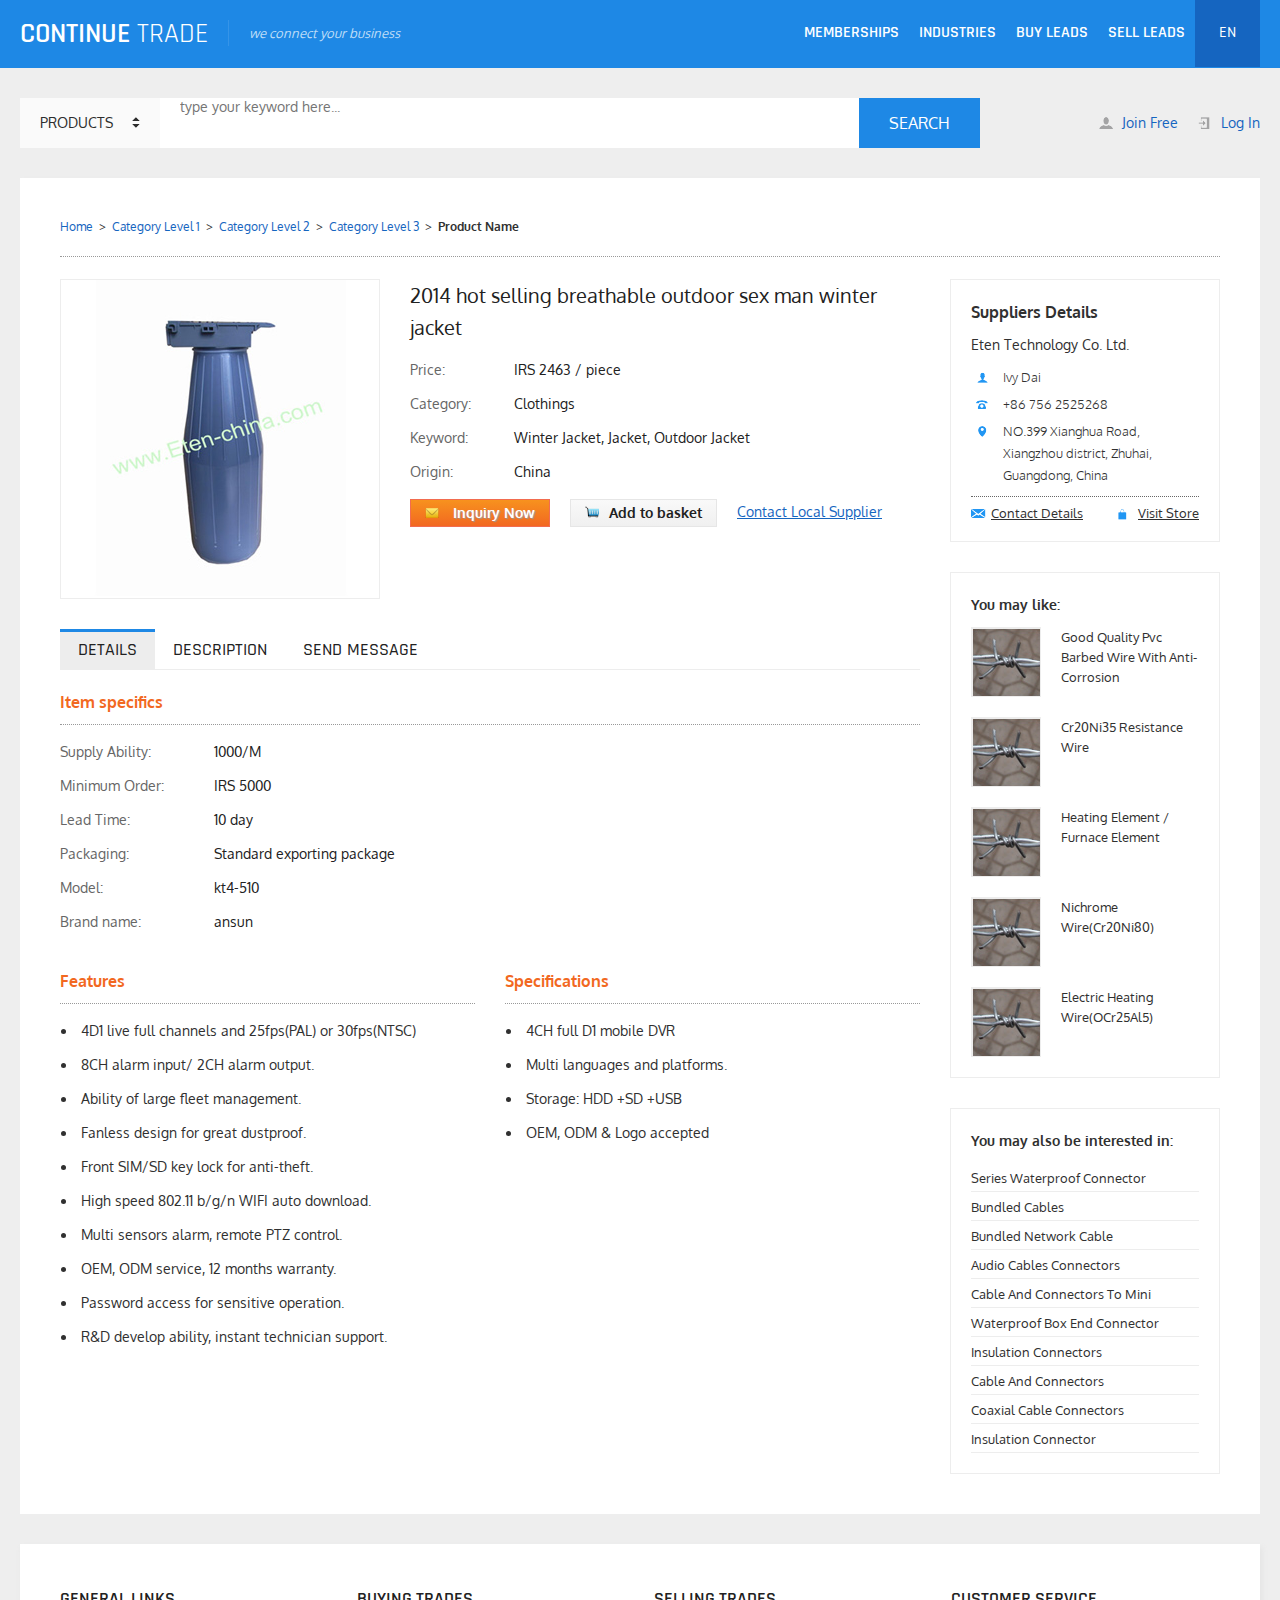
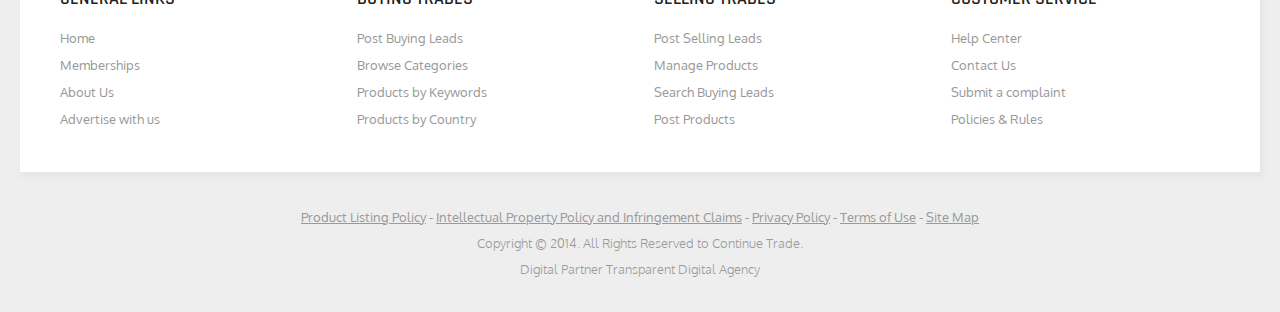
<file: products.html>
<!DOCTYPE html>
<html>
    <head>
        <title>Products Page</title>
        <meta charset="UTF-8">
        <meta name="viewport" content="width=device-width, initial-scale=1.0">
        <link href='http://fonts.googleapis.com/css?family=Oxygen:400,300,700' rel='stylesheet' type='text/css'>
        <link href='http://fonts.googleapis.com/css?family=Rajdhani:400,600,500,700' rel='stylesheet' type='text/css'>
        <link href="css/normalize.css" type="text/css" rel="stylesheet" >
        <link href="css/jquery-ui.min.css" type="text/css" rel="stylesheet" >
        <link href="css/component.css" type="text/css" rel="stylesheet" >
        <link href="css/site-style.css" type="text/css" rel="stylesheet" >
    </head>
    <body>
        <!--Dialog Login Form-->
        <div id="loginForm" class="dialog">
            <div class="error-msg">
                <span>Username/Password doesn’t match.</span>
            </div>
            <form class="site-form">
                <div class="form-group">
                    <label>Username</label>
                    <input type="text" />
                </div>
                <div class="form-group">
                    <label>Password</label>
                    <input type="password" />
                </div>
                <button class="btn btn-primary">Login</button>
                <a href="#" class="forgot-password">Forgot my password?</a>
            </form>
        </div>
        <div id="SignUpForm" class="dialog">
            <form class="site-form">
                <div class="form-group">
                    <label>Name</label>
                    <input type="text" />
                </div>
                <div class="form-group">
                    <label>Email</label>
                    <input type="email" />
                </div>
                <div class="form-group">
                    <label>Password</label>
                    <input type="password" />
                </div>
                <div class="form-group">
                    <label>Retype Password</label>
                    <input type="password" />
                </div>
                <div class="form-group">
                    <label>Country</label>
                    <select name="country">
                        <option>Select Country</option>
                        <option>Nepal</option>
                        <option>India</option>
                        <option>Japan</option>
                    </select>
                </div>
                
                <button class="btn btn-primary">Join</button>
                
            </form>
        </div>
        <header id="top-horiz">
            <div class="header">
                <div id="logo-container">
                    <a href="index.html" class="logo" >Continue <span>Trade</span></a>
                    <span class="slogan">we connect your business</span>
                </div>
                <nav id="main-nav">
                    <ul id="nav">
                        <li>
                            <a href="#">Memberships</a>
                        </li>
                        <li>
                            <a href="#">Industries</a>
                        </li>
                        <li>
                            <a href="#">Buy Leads</a>
                        </li>
                        <li>
                            <a href="#">Sell Leads</a>
                        </li>
                    </ul>
                    <div id="lang">
                        <div id="polyglotLanguageSwitcher">
                            <form action="#">
                                <select id="polyglot-language-options">
                                    <option id="en" value="en" selected>EN</option>
                                    <option id="jp" value="jp">JP</option>
                                </select>
                            </form>
                        </div>
                    </div>

                </nav>
            </div>
        </header>
        
        
        
        <div id="main">
            <div class="search full">
                    <div class="search-container">
                        <form id="quick-search" name="quickSearch">
                            <select name="search_id" id="search_id" tabindex="1">
				<option value="3">Products</option>
				<option value="1">Industries</option>
                            </select>
                            <input class="searchInput" placeholder="type your keyword here..." id="keysearch" />
                            <button id="quickSearchBtn">Search</button>
                        </form>
                    </div>
                    <div class="account-logs">
                        <a href="#" class="acc-sign">Join Free</a>
                        <a href="#" class="acc-log">Log In</a>
                    </div>
            </div>
            <div class="container">
                <ul id="breadcrumbs">
                    <li><a href="#">Home</a>&nbsp;&nbsp;&gt;&nbsp;&nbsp;</li>
                    <li><a href="#">Category Level 1</a>&nbsp;&nbsp;&gt;&nbsp;&nbsp;</li>
                    <li><a href="#">Category Level 2</a>&nbsp;&nbsp;&gt;&nbsp;&nbsp;</li>
                    <li><a href="#">Category Level 3</a>&nbsp;&nbsp;&gt;&nbsp;&nbsp;</li>
                    <li><span>Product Name</span></li>
                </ul>
                
                <div class="action-main">
                    <div class="content">
                        <div class="product-data">
                            <div class="product-image">
                                <img src="images/product-image.jpg" alt="" />
                            </div>
                            <div class="product-datas">
                                <h3>2014 hot selling breathable outdoor sex man winter jacket </h3>
                                <ul class="specifics">
                                    <li><span>Price:</span> IRS 2463 / piece</li>
                                    <li><span>Category:</span> Clothings</li>
                                    <li><span>Keyword:</span> Winter Jacket, Jacket, Outdoor Jacket</li>
                                    <li><span>Origin:</span> China</li>
                                </ul>
                                <a href="#" class="inquiry"><span><img src="images/inquiry-icon.png" alt=""/></span> Inquiry Now</a>
                                <a href="#" class="add-to-basket"><span><img src="images/add-to-basket.png" alt="" /></span>Add to basket</a>
                                <a href="#" class="local-supplier">Contact Local Supplier</a>
                            </div>
                        </div>
                        <div class="product-tabs">
                            <div class="tabs">
                                <ul>
                                    <li><a href="#product-data-details">Details</a></li>
                                    <li><a href="#product-data-desc">Description</a></li>
                                    <li><a href="#product-data-inquiry">Send Message</a></li>
                                </ul>
                                <div class="tab-content">
                                        <div id="product-data-details">
                                            <div id="item-specifics">
                                                <span class="specs-heading">Item specifics</span>
                                                <ul class="specifics">
                                                    <li>
                                                        <span>Supply Ability:</span> 1000/M
                                                    </li>
                                                    <li>
                                                        <span>Minimum Order:</span> IRS 5000
                                                    </li>
                                                    <li>
                                                        <span>Lead Time:</span> 10 day
                                                    </li>
                                                    <li>
                                                        <span>Packaging:</span> Standard exporting package
                                                    </li>
                                                    <li>
                                                        <span>Model:</span> kt4-510
                                                    </li>
                                                    <li>
                                                        <span>Brand name:</span> ansun
                                                    </li>
                                                </ul>
                                            </div>
                                            <div id="item-features">
                                                <span class="specs-heading">Features</span>
                                                <ul>
                                                    <li>4D1 live full channels and 25fps(PAL) or 30fps(NTSC)</li>
                                                    <li>8CH alarm input/ 2CH alarm output.</li>
                                                    <li>Ability of large fleet management.</li>
                                                    <li>Fanless design for great dustproof.</li>
                                                    <li>Front SIM/SD key lock for anti-theft.</li>
                                                    <li>High speed 802.11 b/g/n WIFI auto download.</li>
                                                    <li>Multi sensors alarm, remote PTZ control.</li>
                                                    <li>OEM, ODM service, 12 months warranty.</li>
                                                    <li>Password access for sensitive operation.</li>
                                                    <li>R&D develop ability, instant technician support.</li>
                                                </ul>
                                            </div>
                                            <div id="item-specifications">
                                                <span class="specs-heading">Specifications</span>
                                                <ul>
                                                    <li>4CH full D1 mobile DVR</li>
                                                    <li>Multi languages and platforms.</li>
                                                    <li>Storage: HDD +SD +USB</li>
                                                    <li>OEM, ODM & Logo accepted</li>
                                                </ul>
                                            </div>
                                        </div>
                                        <div id="product-data-desc">
                                            <p>Lorem ipsum dolor sit amet, consectetur adipiscing elit, sed do eiusmod tempor incididunt ut labore et dolore magna aliqua. Ut enim ad minim veniam, quis nostrud exercitation ullamco laboris nisi ut aliquip ex ea commodo consequat. Duis aute irure dolor in reprehenderit in voluptate velit esse cillum dolore eu fugiat nulla pariatur. Excepteur sint occaecat cupidatat non proident, sunt in culpa qui officia deserunt mollit anim id est laborum.</p>
                                            <p>Sed ut perspiciatis unde omnis iste natus error sit voluptatem accusantium doloremque laudantium, totam rem aperiam, eaque ipsa quae ab illo inventore veritatis et quasi architecto beatae vitae dicta sunt explicabo. Nemo enim ipsam voluptatem quia voluptas sit aspernatur aut odit aut fugit, sed quia consequuntur magni dolores eos qui ratione voluptatem sequi nesciunt. Neque porro quisquam est, qui dolorem ipsum quia dolor sit amet, consectetur, adipisci velit, sed quia non numquam eius modi tempora incidunt ut labore et dolore magnam aliquam quaerat voluptatem. Ut enim ad minima veniam, quis nostrum exercitationem ullam corporis suscipit laboriosam, nisi ut aliquid ex ea commodi consequatur? Quis autem vel eum iure reprehenderit qui in ea voluptate velit esse quam nihil molestiae consequatur, vel illum qui dolorem eum fugiat quo voluptas nulla pariatur?</p>
                                            <p>At vero eos et accusamus et iusto odio dignissimos ducimus qui blanditiis praesentium voluptatum deleniti atque corrupti quos dolores et quas molestias excepturi sint occaecati cupiditate non provident, similique sunt in culpa qui officia deserunt mollitia animi, id est laborum et dolorum fuga. Et harum quidem rerum facilis est et expedita distinctio. Nam libero tempore, cum soluta nobis est eligendi optio cumque nihil impedit quo minus id quod maxime placeat facere possimus, omnis voluptas assumenda est, omnis dolor repellendus. Temporibus autem quibusdam et aut officiis debitis aut rerum necessitatibus saepe eveniet ut et voluptates repudiandae sint et molestiae non recusandae. Itaque earum rerum hic tenetur a sapiente delectus, ut aut reiciendis voluptatibus maiores alias consequatur aut perferendis doloribus asperiores repellat.</p>
                                        </div>
                                        <div id="product-data-inquiry">
                                            <form id="product-data-message-form">
                                                <div class="form-group">
                                                    <label>From</label>
                                                    <input type="email" />
                                                </div>
                                                <div class="form-group">
                                                    <label>To</label>
                                                    <span>Ivy Dai</span>
                                                </div>
                                                <div class="form-group">
                                                    <label>Topic</label>
                                                    <span>2014 hot selling breathable outdoor sex man winter jacket </span>
                                                </div>
                                                <div class="form-group">
                                                    <label>Message</label>
                                                    <textarea></textarea>
                                                </div>
                                                <button class="btn btn-primary">Send</button>
                                            </form>
                                        </div>
                                </div> 
                            </div>
                        </div>
                        </div>
                    </div>
                    <aside class="rightbar">
                        <div class="opt-supplier-detail">
                            <span class="box-heading">Suppliers Details</span>
                            <span class="supplier-title">Eten Technology Co. Ltd.</span>
                            <ul>
                                <li>
                                    <span class="users"></span>
                                    <p>Ivy Dai</p>
                                </li>
                                <li>
                                    <span class="tel"></span>
                                    <p>+86 756 2525268</p>
                                </li>
                                <li>
                                    <span class="address"></span>
                                    <p>NO.399 Xianghua Road,<br/>
                                        Xiangzhou district, Zhuhai,<br/>
                                        Guangdong, China</p>
                                </li>
                            </ul>
                            <div class="supplier-link">
                                <a href="#" class="supplier-contact">Contact Details</a>
                                <a href="#" class="supplier-store">Visit Store</a>
                            </div>
                        </div>
                        <div class="related-products">
                            <span class="box-heading small">You may like:</span>
                            <div class="products-items">
                                <figure>
                                    <img src="images/productLike1.jpg" alt="" />
                                </figure>
                                <a href="#">Good Quality Pvc Barbed Wire With Anti-Corrosion</a>
                            </div>
                            <div class="products-items">
                                <figure>
                                    <img src="images/productLike1.jpg" alt="" />
                                </figure>
                                <a href="#">Cr20Ni35 Resistance Wire</a>
                            </div>
                            <div class="products-items">
                                <figure>
                                    <img src="images/productLike1.jpg" alt="" />
                                </figure>
                                <a href="#">Heating Element / Furnace Element</a>
                            </div>
                            <div class="products-items">
                                <figure>
                                    <img src="images/productLike1.jpg" alt="" />
                                </figure>
                                <a href="#">Nichrome Wire(Cr20Ni80)</a>
                            </div>
                            <div class="products-items">
                                <figure>
                                    <img src="images/productLike1.jpg" alt="" />
                                </figure>
                                <a href="#">Electric Heating Wire(OCr25Al5)</a>
                            </div>
                        </div>
                        <div class="interested-products">
                            <span class="box-heading small">You may also be interested in:</span>
                            <ul>
                                <li><a href="#">Series Waterproof Connector</a></li>
                                <li><a href="#">Bundled Cables</a></li>
                                <li><a href="#">Bundled Network Cable</a></li>
                                <li><a href="#">Audio Cables Connectors</a></li>
                                <li><a href="#">Cable And Connectors To Mini</a></li>
                                <li><a href="#">Waterproof Box End Connector</a></li>
                                <li><a href="#">Insulation Connectors</a></li>
                                <li><a href="#">Cable And Connectors</a></li>
                                <li><a href="#">Coaxial Cable Connectors</a></li>
                                <li><a href="#">Insulation Connector</a></li>
                            </ul>
                        </div>
                    </aside>
                </div>
            </div>
        </div>
        <div class="footer full">
            <div class="container">
                <div class="footer-link-container">
                        <div class="footer-links">
                            <h4>General Links</h4>
                            <ul>
                                <li><a href="#">Home</a></li>
                                <li><a href="#">Memberships</a></li>
                                <li><a href="#">About Us</a></li>
                                <li><a href="#">Advertise with us</a></li>
                            </ul>
                        </div>
                        <div class="footer-links">
                            <h4>Buying Trades</h4>
                            <ul>
                                <li><a href="#">Post Buying Leads</a></li>
                                <li><a href="#">Browse Categories</a></li>
                                <li><a href="#">Products by Keywords</a></li>
                                <li><a href="#">Products by Country</a></li>
                            </ul>
                        </div>
                        <div class="footer-links">
                            <h4>Selling Trades</h4>
                            <ul>
                                <li><a href="#">Post Selling Leads</a></li>
                                <li><a href="#">Manage Products</a></li>
                                <li><a href="#">Search Buying Leads</a></li>
                                <li><a href="#">Post Products</a></li>
                            </ul>
                        </div>
                        <div class="footer-links">
                            <h4>Customer Service</h4>
                            <ul>
                                <li><a href="#">Help Center</a></li>
                                <li><a href="#">Contact Us</a></li>
                                <li><a href="#">Submit a complaint</a></li>
                                <li><a href="#">Policies &amp; Rules</a></li>
                            </ul>
                        </div>
                    </div>
            </div>
            
            <footer id="footer">
                    <div class="bottom-menu">
                        <a href="#">Product Listing Policy</a> -
                        <a href="#">Intellectual Property Policy and Infringement Claims</a> -
                        <a href="#">Privacy Policy</a> -
                        <a href="#">Terms of Use</a> -
                        <a href="#">Site Map</a>
                    </div>
                    <p>Copyright &copy; 2014. All Rights Reserved to Continue Trade.</p>
                    <p>Digital Partner <a href="http://www.transparentdigitalagency.com" class="digital-agency" target="_blank">Transparent Digital Agency</a></p>
        </footer>
        </div>
        
        <script type="text/javascript" src="js/modernizr.custom.js"></script>
        <script type="text/javascript" src="js/jquery-min.js"></script>
        <script type="text/javascript" src="js/jquery-ui.min.js"></script>
        <script type="text/javascript" src="js/classie.js"></script>
        <script type="text/javascript" src="js/owl.carousel.min.js"></script>
        <script type="text/javascript" src="js/languageselector.js"></script>
        <script type="text/javascript" src="js/jquery.selectbox-0.2.js"></script>
        <script type="text/javascript" src="js/tiltSlider.js"></script>
        <script type="text/javascript" src="js/custom.js"></script>
    
    </body>
</html>
</file>
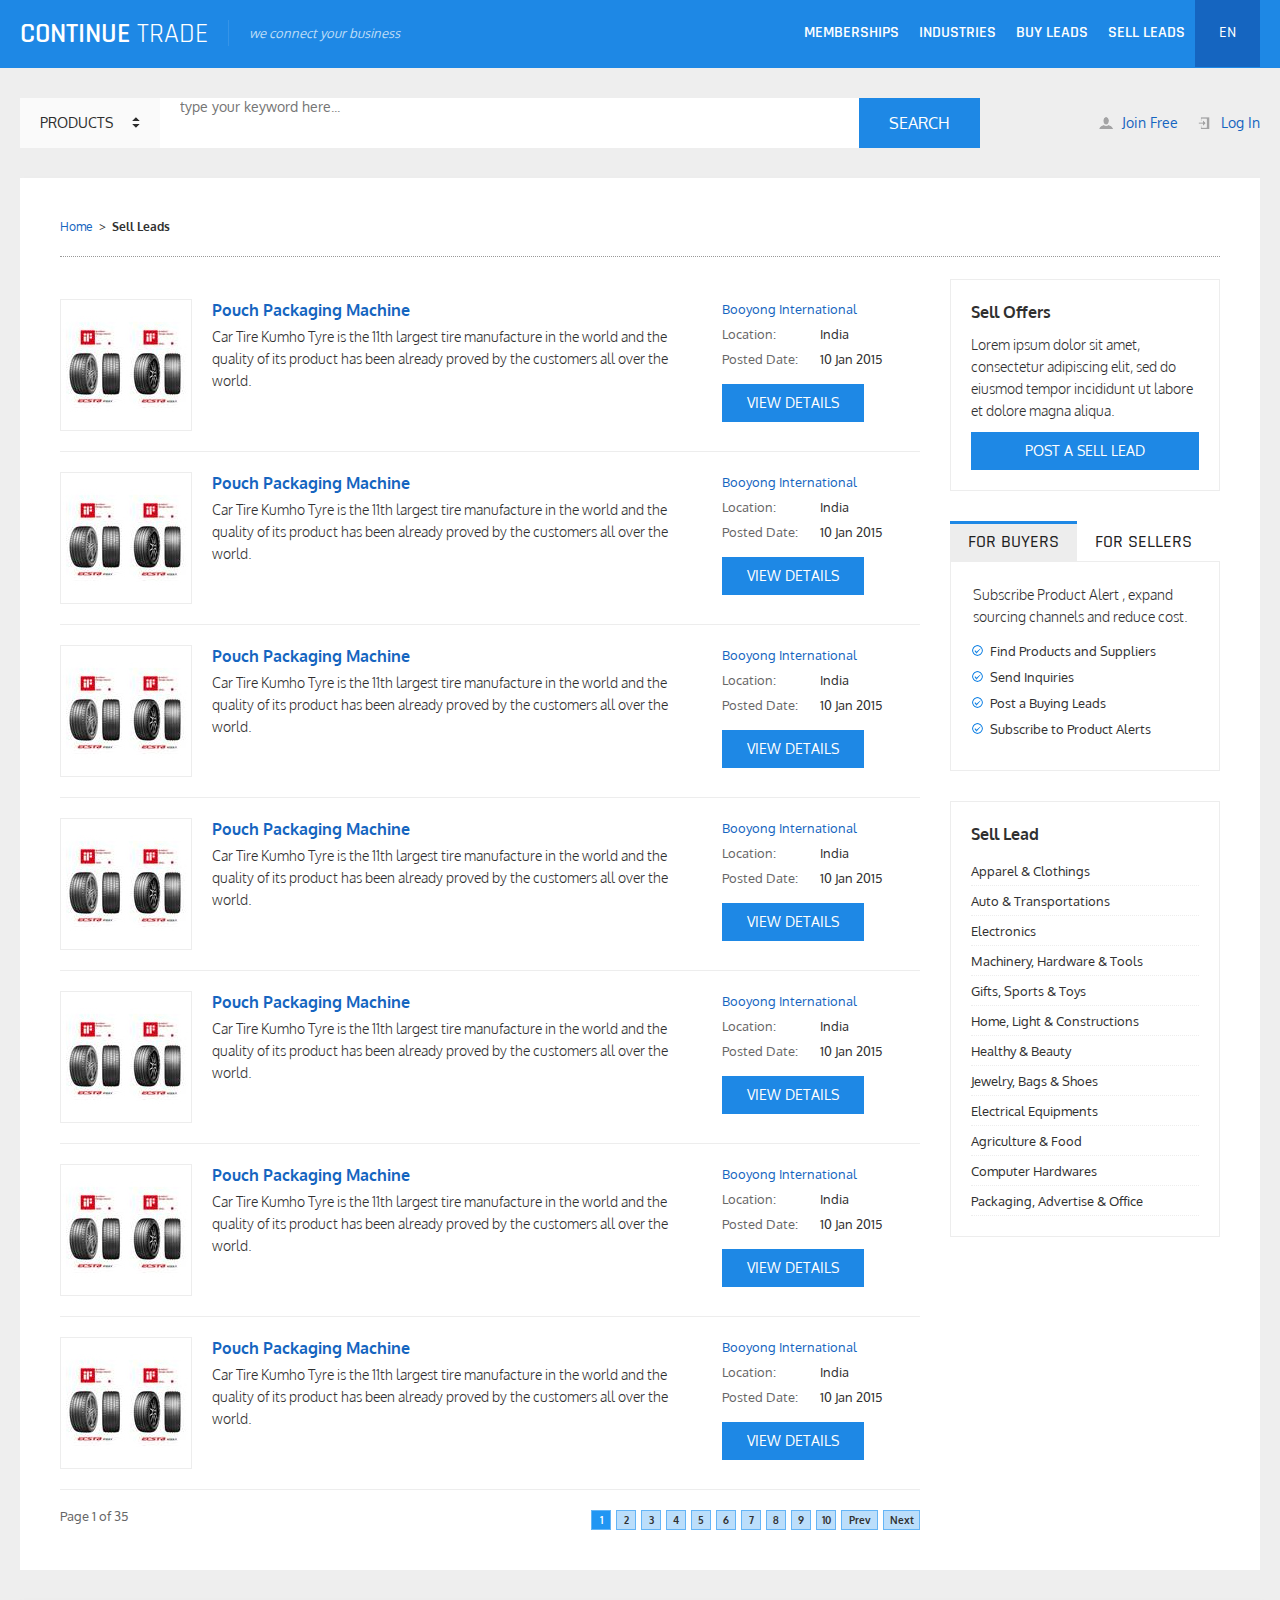
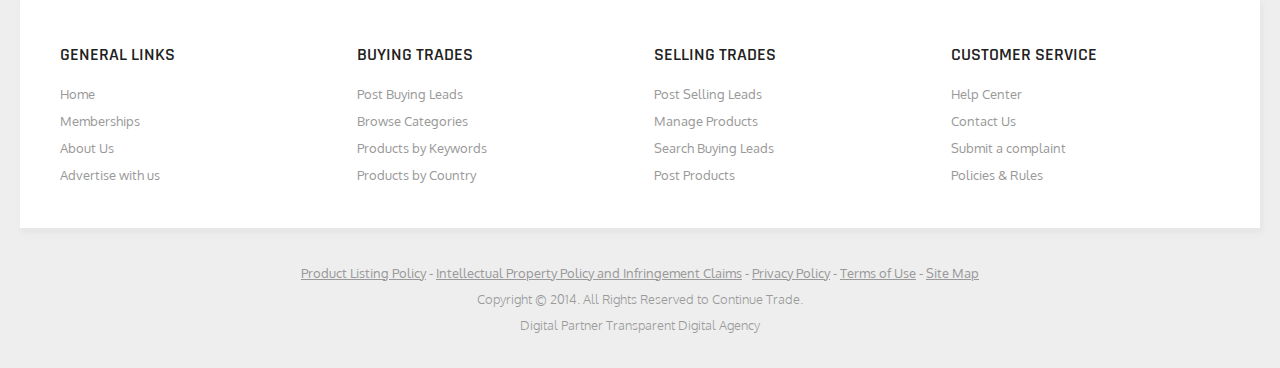
<file: sell-leads.html>
<!DOCTYPE html>
<html>
    <head>
        <title>Products Page</title>
        <meta charset="UTF-8">
        <meta name="viewport" content="width=device-width, initial-scale=1.0">
        <link href='http://fonts.googleapis.com/css?family=Oxygen:400,300,700' rel='stylesheet' type='text/css'>
        <link href='http://fonts.googleapis.com/css?family=Rajdhani:400,600,500,700' rel='stylesheet' type='text/css'>
        <link href="css/normalize.css" type="text/css" rel="stylesheet" >
        <link href="css/jquery-ui.min.css" type="text/css" rel="stylesheet" >
        <link href="css/component.css" type="text/css" rel="stylesheet" >
        <link href="css/site-style.css" type="text/css" rel="stylesheet" >
    </head>
    <body>
        <!--Dialog Login Form-->
        <div id="loginForm" class="dialog">
            <div class="error-msg">
                <span>Username/Password doesn’t match.</span>
            </div>
            <form class="site-form">
                <div class="form-group">
                    <label>Username</label>
                    <input type="text" />
                </div>
                <div class="form-group">
                    <label>Password</label>
                    <input type="password" />
                </div>
                <button class="btn btn-primary">Login</button>
                <a href="#" class="forgot-password">Forgot my password?</a>
            </form>
        </div>
        <div id="SignUpForm" class="dialog">
            <form class="site-form">
                <div class="form-group">
                    <label>Name</label>
                    <input type="text" />
                </div>
                <div class="form-group">
                    <label>Email</label>
                    <input type="email" />
                </div>
                <div class="form-group">
                    <label>Password</label>
                    <input type="password" />
                </div>
                <div class="form-group">
                    <label>Retype Password</label>
                    <input type="password" />
                </div>
                <div class="form-group">
                    <label>Country</label>
                    <select name="country">
                        <option>Select Country</option>
                        <option>Nepal</option>
                        <option>India</option>
                        <option>Japan</option>
                    </select>
                </div>
                
                <button class="btn btn-primary">Join</button>
                
            </form>
        </div>
        <header id="top-horiz">
            <div class="header">
                <div id="logo-container">
                    <a href="index.html" class="logo" >Continue <span>Trade</span></a>
                    <span class="slogan">we connect your business</span>
                </div>
                <nav id="main-nav">
                    <ul id="nav">
                        <li>
                            <a href="#">Memberships</a>
                        </li>
                        <li>
                            <a href="#">Industries</a>
                        </li>
                        <li>
                            <a href="#">Buy Leads</a>
                        </li>
                        <li>
                            <a href="#">Sell Leads</a>
                        </li>
                    </ul>
                    <div id="lang">
                        <div id="polyglotLanguageSwitcher">
                            <form action="#">
                                <select id="polyglot-language-options">
                                    <option id="en" value="en" selected>EN</option>
                                    <option id="jp" value="jp">JP</option>
                                </select>
                            </form>
                        </div>
                    </div>

                </nav>
            </div>
        </header>
        
        
        
        <div id="main">
            <div class="search full">
                    <div class="search-container">
                        <form id="quick-search" name="quickSearch">
                            <select name="search_id" id="search_id" tabindex="1">
				<option value="3">Products</option>
				<option value="1">Industries</option>
                            </select>
                            <input class="searchInput" placeholder="type your keyword here..." id="keysearch" />
                            <button id="quickSearchBtn">Search</button>
                        </form>
                    </div>
                    <div class="account-logs">
                        <a href="#" class="acc-sign">Join Free</a>
                        <a href="#" class="acc-log">Log In</a>
                    </div>
                </div>
            <div class="container">
                <ul id="breadcrumbs">
                    <li><a href="#">Home</a>&nbsp;&nbsp;&gt;&nbsp;&nbsp;</li>
                    <li><span>Sell Leads</span></li>
                </ul>
                
                <div class="action-main">
                    <div class="content">
                        <div class="sell-leads">
                            <div class="leads-item">
                                <figure class="lead-item-img">
                                    <img src="images/cat-img.jpg" alt="" />
                                </figure>
                                <article class="lead-item-det">
                                    <h6>
                                        <a href="#">Pouch Packaging Machine</a>
                                    </h6>
                                    <p>Car Tire Kumho Tyre is the 11th largest tire manufacture in the world and the quality of its product has been already proved by the customers all over the world.</p>
                                </article>
                                <div class="lead-item-info">
                                    <div class="attr">
                                        <a href="#">Booyong International</a>
                                    </div>
                                    <div class="attr">
                                        <span>Location:</span>India
                                    </div>
                                    <div class="attr">
                                        <span>Posted Date:</span>10 Jan 2015
                                    </div>
                                    <a href="#" class="btn btn-primary">View Details</a>
                                </div>
                            </div>
                            <div class="leads-item">
                                <figure class="lead-item-img">
                                    <img src="images/cat-img.jpg" alt="" />
                                </figure>
                                <article class="lead-item-det">
                                    <h6>
                                        <a href="#">Pouch Packaging Machine</a>
                                    </h6>
                                    <p>Car Tire Kumho Tyre is the 11th largest tire manufacture in the world and the quality of its product has been already proved by the customers all over the world.</p>
                                </article>
                                <div class="lead-item-info">
                                    <div class="attr">
                                        <a href="#">Booyong International</a>
                                    </div>
                                    <div class="attr">
                                        <span>Location:</span>India
                                    </div>
                                    <div class="attr">
                                        <span>Posted Date:</span>10 Jan 2015
                                    </div>
                                    <a href="#" class="btn btn-primary">View Details</a>
                                </div>
                            </div>
                            <div class="leads-item">
                                <figure class="lead-item-img">
                                    <img src="images/cat-img.jpg" alt="" />
                                </figure>
                                <article class="lead-item-det">
                                    <h6>
                                        <a href="#">Pouch Packaging Machine</a>
                                    </h6>
                                    <p>Car Tire Kumho Tyre is the 11th largest tire manufacture in the world and the quality of its product has been already proved by the customers all over the world.</p>
                                </article>
                                <div class="lead-item-info">
                                    <div class="attr">
                                        <a href="#">Booyong International</a>
                                    </div>
                                    <div class="attr">
                                        <span>Location:</span>India
                                    </div>
                                    <div class="attr">
                                        <span>Posted Date:</span>10 Jan 2015
                                    </div>
                                    <a href="#" class="btn btn-primary">View Details</a>
                                </div>
                            </div>
                            <div class="leads-item">
                                <figure class="lead-item-img">
                                    <img src="images/cat-img.jpg" alt="" />
                                </figure>
                                <article class="lead-item-det">
                                    <h6>
                                        <a href="#">Pouch Packaging Machine</a>
                                    </h6>
                                    <p>Car Tire Kumho Tyre is the 11th largest tire manufacture in the world and the quality of its product has been already proved by the customers all over the world.</p>
                                </article>
                                <div class="lead-item-info">
                                    <div class="attr">
                                        <a href="#">Booyong International</a>
                                    </div>
                                    <div class="attr">
                                        <span>Location:</span>India
                                    </div>
                                    <div class="attr">
                                        <span>Posted Date:</span>10 Jan 2015
                                    </div>
                                    <a href="#" class="btn btn-primary">View Details</a>
                                </div>
                            </div>
                            <div class="leads-item">
                                <figure class="lead-item-img">
                                    <img src="images/cat-img.jpg" alt="" />
                                </figure>
                                <article class="lead-item-det">
                                    <h6>
                                        <a href="#">Pouch Packaging Machine</a>
                                    </h6>
                                    <p>Car Tire Kumho Tyre is the 11th largest tire manufacture in the world and the quality of its product has been already proved by the customers all over the world.</p>
                                </article>
                                <div class="lead-item-info">
                                    <div class="attr">
                                        <a href="#">Booyong International</a>
                                    </div>
                                    <div class="attr">
                                        <span>Location:</span>India
                                    </div>
                                    <div class="attr">
                                        <span>Posted Date:</span>10 Jan 2015
                                    </div>
                                    <a href="#" class="btn btn-primary">View Details</a>
                                </div>
                            </div>
                            <div class="leads-item">
                                <figure class="lead-item-img">
                                    <img src="images/cat-img.jpg" alt="" />
                                </figure>
                                <article class="lead-item-det">
                                    <h6>
                                        <a href="#">Pouch Packaging Machine</a>
                                    </h6>
                                    <p>Car Tire Kumho Tyre is the 11th largest tire manufacture in the world and the quality of its product has been already proved by the customers all over the world.</p>
                                </article>
                                <div class="lead-item-info">
                                    <div class="attr">
                                        <a href="#">Booyong International</a>
                                    </div>
                                    <div class="attr">
                                        <span>Location:</span>India
                                    </div>
                                    <div class="attr">
                                        <span>Posted Date:</span>10 Jan 2015
                                    </div>
                                    <a href="#" class="btn btn-primary">View Details</a>
                                </div>
                            </div>
                            <div class="leads-item">
                                <figure class="lead-item-img">
                                    <img src="images/cat-img.jpg" alt="" />
                                </figure>
                                <article class="lead-item-det">
                                    <h6>
                                        <a href="#">Pouch Packaging Machine</a>
                                    </h6>
                                    <p>Car Tire Kumho Tyre is the 11th largest tire manufacture in the world and the quality of its product has been already proved by the customers all over the world.</p>
                                </article>
                                <div class="lead-item-info">
                                    <div class="attr">
                                        <a href="#">Booyong International</a>
                                    </div>
                                    <div class="attr">
                                        <span>Location:</span>India
                                    </div>
                                    <div class="attr">
                                        <span>Posted Date:</span>10 Jan 2015
                                    </div>
                                    <a href="#" class="btn btn-primary">View Details</a>
                                </div>
                            </div>
                            <div class="pagination">
                                <span class="pages">Page 1 of 35</span>
                                <div class="paged">
                                    <a href="#" class="active">1</a>
                                    <a href="#">2</a>
                                    <a href="#">3</a>
                                    <a href="#">4</a>
                                    <a href="#">5</a>
                                    <a href="#">6</a>
                                    <a href="#">7</a>
                                    <a href="#">8</a>
                                    <a href="#">9</a>
                                    <a href="#">10</a>
                                    <a href="#" class="prev">Prev</a>
                                    <a href="#" class="next">Next</a>
                                </div>
                            </div>
                        </div>
                        
                    </div>
                    <aside class="rightbar">
                        <div class="ct-box sell-offers">
                            <span class="box-heading">Sell Offers</span>
                            <p>Lorem ipsum dolor sit amet, consectetur adipiscing elit, sed do eiusmod tempor incididunt ut labore et dolore magna aliqua.</p>
                            <a href="#" class="btn btn-primary">Post a Sell Lead</a>
                        </div>
                        <div class="use-info">
                            <div class="tabs">
                                <ul>
                                    <li><a href="#for-buyers">For Buyers</a></li>
                                    <li><a href="#for-sellers">For Sellers</a></li>
                                </ul>
                                <div class="tab-content">
                                    <div id="for-buyers">
                                        <p>Subscribe Product Alert , expand sourcing channels and reduce cost.</p>
                                        <ul>
                                            <li>Find Products and Suppliers</li>
                                            <li>Send Inquiries</li>
                                            <li>Post a Buying Leads</li>
                                            <li>Subscribe to Product Alerts</li>
                                        </ul>
                                    </div>
                                    <div id="for-sellers">
                                        <p>Subscribe Product Alert , expand sourcing channels and reduce cost.</p>
                                        <ul>
                                            <li>Find Products and Suppliers</li>
                                            <li>Send Inquiries</li>
                                            <li>Post a Buying Leads</li>
                                            <li>Subscribe to Product Alerts</li>
                                        </ul>
                                    </div>
                                </div>                            
                            </div>
                        </div>
                        <div class="ct-box lead-cat">
                            <span class="box-heading">Sell Lead</span>
                            <ul>
                                <li>
                                    <a href="#">Apparel &amp; Clothings</a>
                                </li>
                                <li>
                                    <a href="#">Auto & Transportations</a>
                                </li>
                                <li>
                                    <a href="#">Electronics</a>
                                </li>
                                <li>
                                    <a href="#">Machinery, Hardware & Tools</a>
                                </li>
                                <li>
                                    <a href="#">Gifts, Sports & Toys</a>
                                </li>
                                <li>
                                    <a href="#">Home, Light & Constructions</a>
                                </li>
                                <li>
                                    <a href="#">Healthy & Beauty</a>
                                </li>
                                <li>
                                    <a href="#">Jewelry, Bags & Shoes</a>
                                </li>
                                <li>
                                    <a href="#">Electrical Equipments</a>
                                </li>
                                <li>
                                    <a href="#">Agriculture & Food</a>
                                </li>
                                <li>
                                    <a href="#">Computer Hardwares</a>
                                </li>
                                <li>
                                    <a href="#">Packaging, Advertise & Office</a>
                                </li>
                                
                                
                            </ul>
                        </div>
                    </aside>
                </div>
            </div>
        </div>
        <div class="footer full">
            <div class="container">
                <div class="footer-link-container">
                        <div class="footer-links">
                            <h4>General Links</h4>
                            <ul>
                                <li><a href="#">Home</a></li>
                                <li><a href="#">Memberships</a></li>
                                <li><a href="#">About Us</a></li>
                                <li><a href="#">Advertise with us</a></li>
                            </ul>
                        </div>
                        <div class="footer-links">
                            <h4>Buying Trades</h4>
                            <ul>
                                <li><a href="#">Post Buying Leads</a></li>
                                <li><a href="#">Browse Categories</a></li>
                                <li><a href="#">Products by Keywords</a></li>
                                <li><a href="#">Products by Country</a></li>
                            </ul>
                        </div>
                        <div class="footer-links">
                            <h4>Selling Trades</h4>
                            <ul>
                                <li><a href="#">Post Selling Leads</a></li>
                                <li><a href="#">Manage Products</a></li>
                                <li><a href="#">Search Buying Leads</a></li>
                                <li><a href="#">Post Products</a></li>
                            </ul>
                        </div>
                        <div class="footer-links">
                            <h4>Customer Service</h4>
                            <ul>
                                <li><a href="#">Help Center</a></li>
                                <li><a href="#">Contact Us</a></li>
                                <li><a href="#">Submit a complaint</a></li>
                                <li><a href="#">Policies &amp; Rules</a></li>
                            </ul>
                        </div>
                    </div>
            </div>
            
            <footer id="footer">
                    <div class="bottom-menu">
                        <a href="#">Product Listing Policy</a> -
                        <a href="#">Intellectual Property Policy and Infringement Claims</a> -
                        <a href="#">Privacy Policy</a> -
                        <a href="#">Terms of Use</a> -
                        <a href="#">Site Map</a>
                    </div>
                    <p>Copyright &copy; 2014. All Rights Reserved to Continue Trade.</p>
                    <p>Digital Partner <a href="http://www.transparentdigitalagency.com" class="digital-agency" target="_blank">Transparent Digital Agency</a></p>
        </footer>
        </div>
        
        <script type="text/javascript" src="js/modernizr.custom.js"></script>
        <script type="text/javascript" src="js/jquery-min.js"></script>
        <script type="text/javascript" src="js/jquery-ui.min.js"></script>
        <script type="text/javascript" src="js/classie.js"></script>
        <script type="text/javascript" src="js/owl.carousel.min.js"></script>
        <script type="text/javascript" src="js/languageselector.js"></script>
        <script type="text/javascript" src="js/jquery.selectbox-0.2.js"></script>
        <script type="text/javascript" src="js/tiltSlider.js"></script>
        <script type="text/javascript" src="js/custom.js"></script>
    
    </body>
</html>
</file>
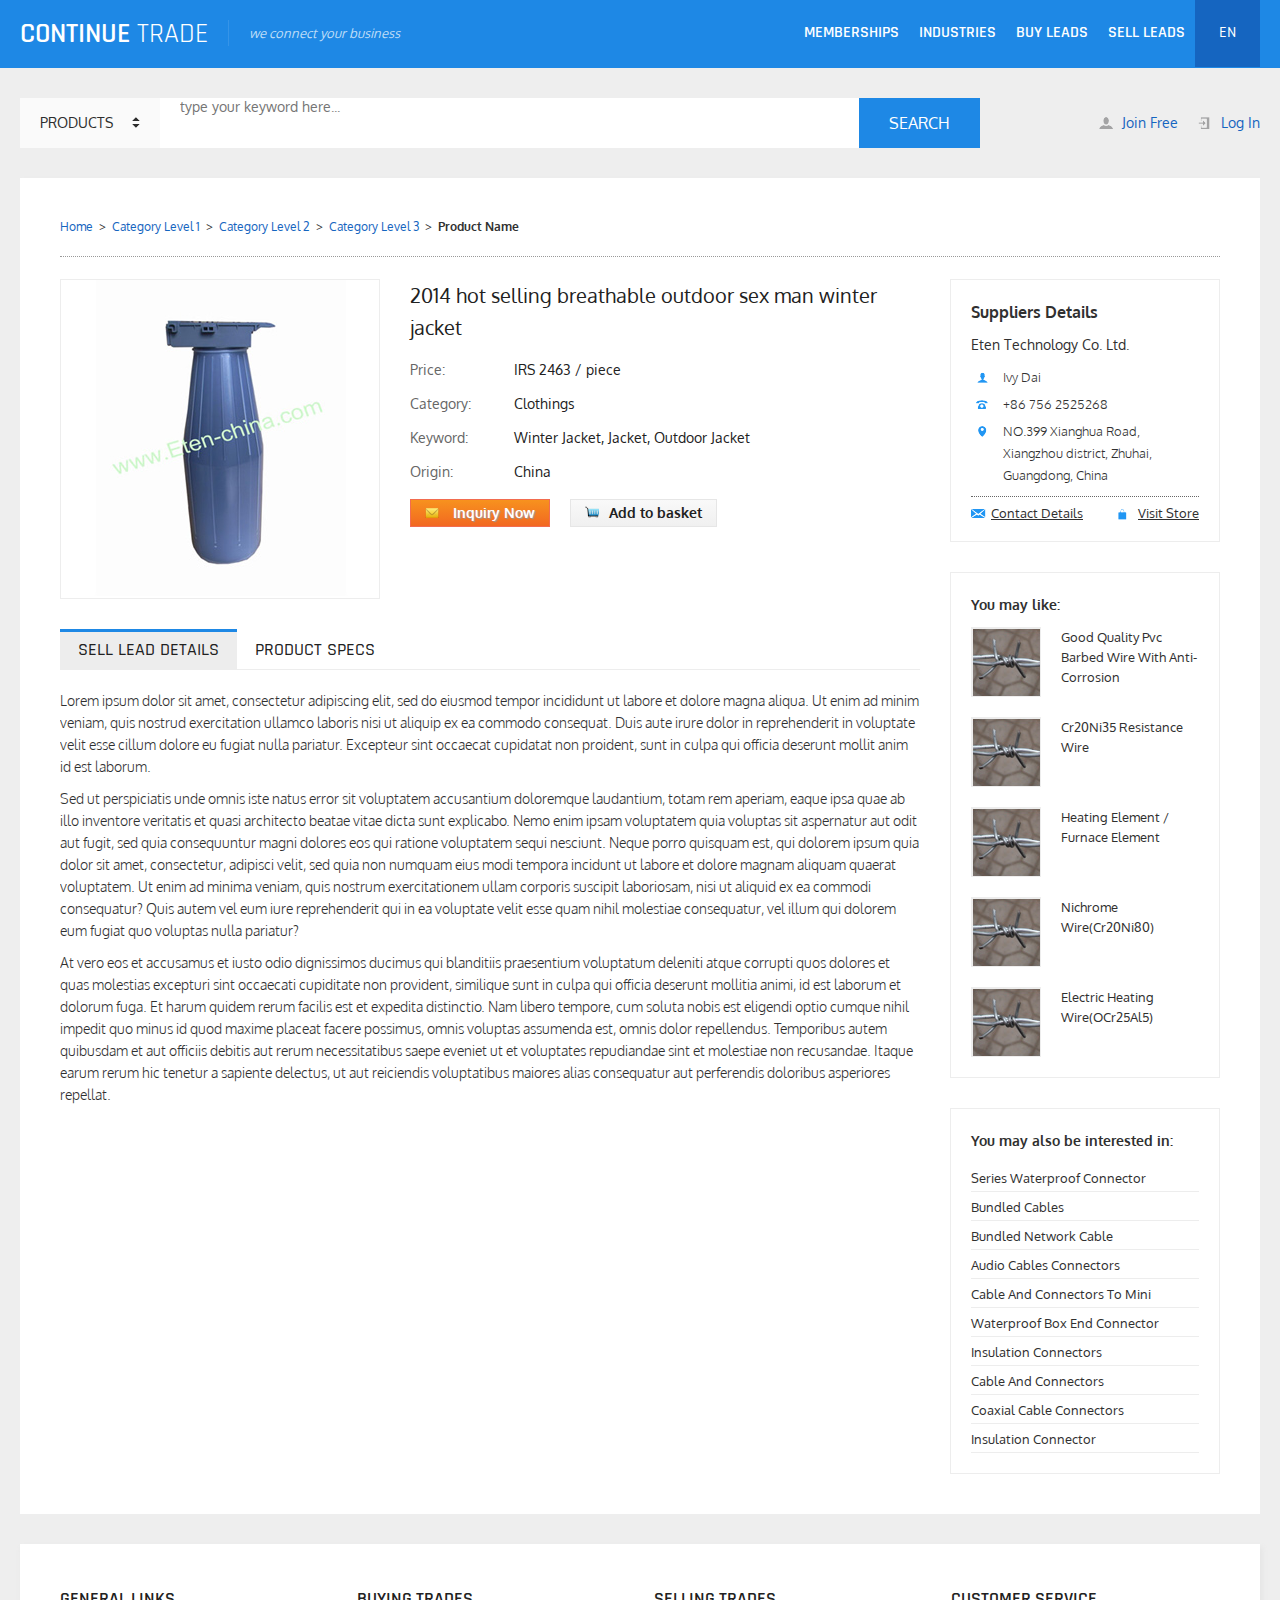
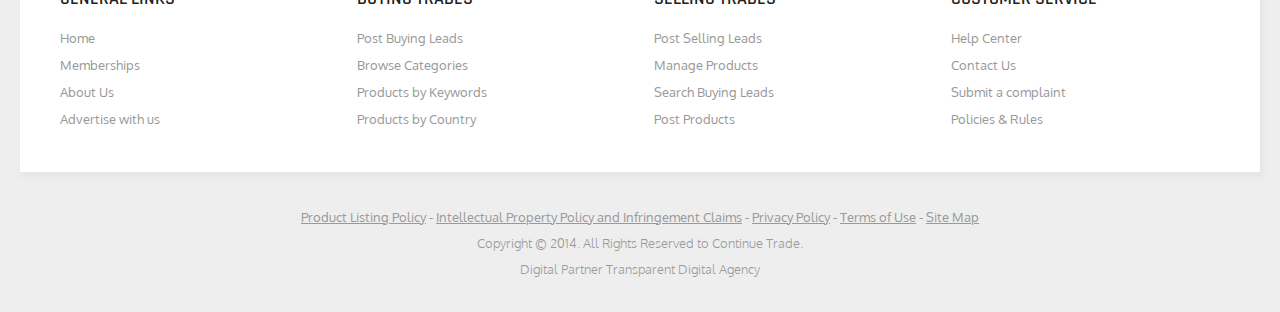
<file: selling-leadsDetails.html>
<!DOCTYPE html>
<html>
    <head>
        <title>Products Page</title>
        <meta charset="UTF-8">
        <meta name="viewport" content="width=device-width, initial-scale=1.0">
        <link href='http://fonts.googleapis.com/css?family=Oxygen:400,300,700' rel='stylesheet' type='text/css'>
        <link href='http://fonts.googleapis.com/css?family=Rajdhani:400,600,500,700' rel='stylesheet' type='text/css'>
        <link href="css/normalize.css" type="text/css" rel="stylesheet" >
        <link href="css/jquery-ui.min.css" type="text/css" rel="stylesheet" >
        <link href="css/component.css" type="text/css" rel="stylesheet" >
        <link href="css/site-style.css" type="text/css" rel="stylesheet" >
    </head>
    <body>
        <!--Dialog Login Form-->
        <div id="loginForm" class="dialog">
            <div class="error-msg">
                <span>Username/Password doesn’t match.</span>
            </div>
            <form class="site-form">
                <div class="form-group">
                    <label>Username</label>
                    <input type="text" />
                </div>
                <div class="form-group">
                    <label>Password</label>
                    <input type="password" />
                </div>
                <button class="btn btn-primary">Login</button>
                <a href="#" class="forgot-password">Forgot my password?</a>
            </form>
        </div>
        <div id="SignUpForm" class="dialog">
            <form class="site-form">
                <div class="form-group">
                    <label>Name</label>
                    <input type="text" />
                </div>
                <div class="form-group">
                    <label>Email</label>
                    <input type="email" />
                </div>
                <div class="form-group">
                    <label>Password</label>
                    <input type="password" />
                </div>
                <div class="form-group">
                    <label>Retype Password</label>
                    <input type="password" />
                </div>
                <div class="form-group">
                    <label>Country</label>
                    <select name="country">
                        <option>Select Country</option>
                        <option>Nepal</option>
                        <option>India</option>
                        <option>Japan</option>
                    </select>
                </div>
                
                <button class="btn btn-primary">Join</button>
                
            </form>
        </div>
        <header id="top-horiz">
            <div class="header">
                <div id="logo-container">
                    <a href="index.html" class="logo" >Continue <span>Trade</span></a>
                    <span class="slogan">we connect your business</span>
                </div>
                <nav id="main-nav">
                    <ul id="nav">
                        <li>
                            <a href="#">Memberships</a>
                        </li>
                        <li>
                            <a href="#">Industries</a>
                        </li>
                        <li>
                            <a href="#">Buy Leads</a>
                        </li>
                        <li>
                            <a href="#">Sell Leads</a>
                        </li>
                    </ul>
                    <div id="lang">
                        <div id="polyglotLanguageSwitcher">
                            <form action="#">
                                <select id="polyglot-language-options">
                                    <option id="en" value="en" selected>EN</option>
                                    <option id="jp" value="jp">JP</option>
                                </select>
                            </form>
                        </div>
                    </div>

                </nav>
            </div>
        </header>
        
        
        
        <div id="main">
            <div class="search full">
                    <div class="search-container">
                        <form id="quick-search" name="quickSearch">
                            <select name="search_id" id="search_id" tabindex="1">
				<option value="3">Products</option>
				<option value="1">Industries</option>
                            </select>
                            <input class="searchInput" placeholder="type your keyword here..." id="keysearch" />
                            <button id="quickSearchBtn">Search</button>
                        </form>
                    </div>
                    <div class="account-logs">
                        <a href="#" class="acc-sign">Join Free</a>
                        <a href="#" class="acc-log">Log In</a>
                    </div>
            </div>
            <div class="container">
                <ul id="breadcrumbs">
                    <li><a href="#">Home</a>&nbsp;&nbsp;&gt;&nbsp;&nbsp;</li>
                    <li><a href="#">Category Level 1</a>&nbsp;&nbsp;&gt;&nbsp;&nbsp;</li>
                    <li><a href="#">Category Level 2</a>&nbsp;&nbsp;&gt;&nbsp;&nbsp;</li>
                    <li><a href="#">Category Level 3</a>&nbsp;&nbsp;&gt;&nbsp;&nbsp;</li>
                    <li><span>Product Name</span></li>
                </ul>
                
                <div class="action-main">
                    <div class="content">
                        <div class="product-data">
                            <div class="product-image">
                                <img src="images/product-image.jpg" alt="" />
                            </div>
                            <div class="product-datas">
                                <h3>2014 hot selling breathable outdoor sex man winter jacket </h3>
                                <ul class="specifics">
                                    <li><span>Price:</span> IRS 2463 / piece</li>
                                    <li><span>Category:</span> Clothings</li>
                                    <li><span>Keyword:</span> Winter Jacket, Jacket, Outdoor Jacket</li>
                                    <li><span>Origin:</span> China</li>
                                </ul>
                                <a href="#" class="inquiry"><span><img src="images/inquiry-icon.png" alt=""/></span> Inquiry Now</a>
                                <a href="#" class="add-to-basket"><span><img src="images/add-to-basket.png" alt="" /></span>Add to basket</a>
                            </div>
                        </div>
                        <div class="product-tabs">
                            <div class="tabs">
                                <ul>
                                    <li><a href="#product-data-desc">Sell Lead Details</a></li>
                                    <li><a href="#product-data-details">Product Specs</a></li>
                                </ul>
                                <div class="tab-content">
                                        
                                        <div id="product-data-desc">
                                            <p>Lorem ipsum dolor sit amet, consectetur adipiscing elit, sed do eiusmod tempor incididunt ut labore et dolore magna aliqua. Ut enim ad minim veniam, quis nostrud exercitation ullamco laboris nisi ut aliquip ex ea commodo consequat. Duis aute irure dolor in reprehenderit in voluptate velit esse cillum dolore eu fugiat nulla pariatur. Excepteur sint occaecat cupidatat non proident, sunt in culpa qui officia deserunt mollit anim id est laborum.</p>
                                            <p>Sed ut perspiciatis unde omnis iste natus error sit voluptatem accusantium doloremque laudantium, totam rem aperiam, eaque ipsa quae ab illo inventore veritatis et quasi architecto beatae vitae dicta sunt explicabo. Nemo enim ipsam voluptatem quia voluptas sit aspernatur aut odit aut fugit, sed quia consequuntur magni dolores eos qui ratione voluptatem sequi nesciunt. Neque porro quisquam est, qui dolorem ipsum quia dolor sit amet, consectetur, adipisci velit, sed quia non numquam eius modi tempora incidunt ut labore et dolore magnam aliquam quaerat voluptatem. Ut enim ad minima veniam, quis nostrum exercitationem ullam corporis suscipit laboriosam, nisi ut aliquid ex ea commodi consequatur? Quis autem vel eum iure reprehenderit qui in ea voluptate velit esse quam nihil molestiae consequatur, vel illum qui dolorem eum fugiat quo voluptas nulla pariatur?</p>
                                            <p>At vero eos et accusamus et iusto odio dignissimos ducimus qui blanditiis praesentium voluptatum deleniti atque corrupti quos dolores et quas molestias excepturi sint occaecati cupiditate non provident, similique sunt in culpa qui officia deserunt mollitia animi, id est laborum et dolorum fuga. Et harum quidem rerum facilis est et expedita distinctio. Nam libero tempore, cum soluta nobis est eligendi optio cumque nihil impedit quo minus id quod maxime placeat facere possimus, omnis voluptas assumenda est, omnis dolor repellendus. Temporibus autem quibusdam et aut officiis debitis aut rerum necessitatibus saepe eveniet ut et voluptates repudiandae sint et molestiae non recusandae. Itaque earum rerum hic tenetur a sapiente delectus, ut aut reiciendis voluptatibus maiores alias consequatur aut perferendis doloribus asperiores repellat.</p>
                                        </div>
                                        <div id="product-data-details">
                                            <div id="item-specifics">
                                                <span class="specs-heading">Item specifics</span>
                                                <ul class="specifics">
                                                    <li>
                                                        <span>Supply Ability:</span> 1000/M
                                                    </li>
                                                    <li>
                                                        <span>Minimum Order:</span> IRS 5000
                                                    </li>
                                                    <li>
                                                        <span>Lead Time:</span> 10 day
                                                    </li>
                                                    <li>
                                                        <span>Packaging:</span> Standard exporting package
                                                    </li>
                                                    <li>
                                                        <span>Model:</span> kt4-510
                                                    </li>
                                                    <li>
                                                        <span>Brand name:</span> ansun
                                                    </li>
                                                </ul>
                                            </div>
                                            <div id="item-features">
                                                <span class="specs-heading">Features</span>
                                                <ul>
                                                    <li>4D1 live full channels and 25fps(PAL) or 30fps(NTSC)</li>
                                                    <li>8CH alarm input/ 2CH alarm output.</li>
                                                    <li>Ability of large fleet management.</li>
                                                    <li>Fanless design for great dustproof.</li>
                                                    <li>Front SIM/SD key lock for anti-theft.</li>
                                                    <li>High speed 802.11 b/g/n WIFI auto download.</li>
                                                    <li>Multi sensors alarm, remote PTZ control.</li>
                                                    <li>OEM, ODM service, 12 months warranty.</li>
                                                    <li>Password access for sensitive operation.</li>
                                                    <li>R&D develop ability, instant technician support.</li>
                                                </ul>
                                            </div>
                                            <div id="item-specifications">
                                                <span class="specs-heading">Specifications</span>
                                                <ul>
                                                    <li>4CH full D1 mobile DVR</li>
                                                    <li>Multi languages and platforms.</li>
                                                    <li>Storage: HDD +SD +USB</li>
                                                    <li>OEM, ODM & Logo accepted</li>
                                                </ul>
                                            </div>
                                        </div>
                                </div> 
                            </div>
                        </div>
                        </div>
                    </div>
                    <aside class="rightbar">
                        <div class="opt-supplier-detail">
                            <span class="box-heading">Suppliers Details</span>
                            <span class="supplier-title">Eten Technology Co. Ltd.</span>
                            <ul>
                                <li>
                                    <span class="users"></span>
                                    <p>Ivy Dai</p>
                                </li>
                                <li>
                                    <span class="tel"></span>
                                    <p>+86 756 2525268</p>
                                </li>
                                <li>
                                    <span class="address"></span>
                                    <p>NO.399 Xianghua Road,<br/>
                                        Xiangzhou district, Zhuhai,<br/>
                                        Guangdong, China</p>
                                </li>
                            </ul>
                            <div class="supplier-link">
                                <a href="#" class="supplier-contact">Contact Details</a>
                                <a href="#" class="supplier-store">Visit Store</a>
                            </div>
                        </div>
                        <div class="related-products">
                            <span class="box-heading small">You may like:</span>
                            <div class="products-items">
                                <figure>
                                    <img src="images/productLike1.jpg" alt="" />
                                </figure>
                                <a href="#">Good Quality Pvc Barbed Wire With Anti-Corrosion</a>
                            </div>
                            <div class="products-items">
                                <figure>
                                    <img src="images/productLike1.jpg" alt="" />
                                </figure>
                                <a href="#">Cr20Ni35 Resistance Wire</a>
                            </div>
                            <div class="products-items">
                                <figure>
                                    <img src="images/productLike1.jpg" alt="" />
                                </figure>
                                <a href="#">Heating Element / Furnace Element</a>
                            </div>
                            <div class="products-items">
                                <figure>
                                    <img src="images/productLike1.jpg" alt="" />
                                </figure>
                                <a href="#">Nichrome Wire(Cr20Ni80)</a>
                            </div>
                            <div class="products-items">
                                <figure>
                                    <img src="images/productLike1.jpg" alt="" />
                                </figure>
                                <a href="#">Electric Heating Wire(OCr25Al5)</a>
                            </div>
                        </div>
                        <div class="interested-products">
                            <span class="box-heading small">You may also be interested in:</span>
                            <ul>
                                <li><a href="#">Series Waterproof Connector</a></li>
                                <li><a href="#">Bundled Cables</a></li>
                                <li><a href="#">Bundled Network Cable</a></li>
                                <li><a href="#">Audio Cables Connectors</a></li>
                                <li><a href="#">Cable And Connectors To Mini</a></li>
                                <li><a href="#">Waterproof Box End Connector</a></li>
                                <li><a href="#">Insulation Connectors</a></li>
                                <li><a href="#">Cable And Connectors</a></li>
                                <li><a href="#">Coaxial Cable Connectors</a></li>
                                <li><a href="#">Insulation Connector</a></li>
                            </ul>
                        </div>
                    </aside>
                </div>
            </div>
        </div>
        <div class="footer full">
            <div class="container">
                <div class="footer-link-container">
                        <div class="footer-links">
                            <h4>General Links</h4>
                            <ul>
                                <li><a href="#">Home</a></li>
                                <li><a href="#">Memberships</a></li>
                                <li><a href="#">About Us</a></li>
                                <li><a href="#">Advertise with us</a></li>
                            </ul>
                        </div>
                        <div class="footer-links">
                            <h4>Buying Trades</h4>
                            <ul>
                                <li><a href="#">Post Buying Leads</a></li>
                                <li><a href="#">Browse Categories</a></li>
                                <li><a href="#">Products by Keywords</a></li>
                                <li><a href="#">Products by Country</a></li>
                            </ul>
                        </div>
                        <div class="footer-links">
                            <h4>Selling Trades</h4>
                            <ul>
                                <li><a href="#">Post Selling Leads</a></li>
                                <li><a href="#">Manage Products</a></li>
                                <li><a href="#">Search Buying Leads</a></li>
                                <li><a href="#">Post Products</a></li>
                            </ul>
                        </div>
                        <div class="footer-links">
                            <h4>Customer Service</h4>
                            <ul>
                                <li><a href="#">Help Center</a></li>
                                <li><a href="#">Contact Us</a></li>
                                <li><a href="#">Submit a complaint</a></li>
                                <li><a href="#">Policies &amp; Rules</a></li>
                            </ul>
                        </div>
                    </div>
            </div>
            
            <footer id="footer">
                    <div class="bottom-menu">
                        <a href="#">Product Listing Policy</a> -
                        <a href="#">Intellectual Property Policy and Infringement Claims</a> -
                        <a href="#">Privacy Policy</a> -
                        <a href="#">Terms of Use</a> -
                        <a href="#">Site Map</a>
                    </div>
                    <p>Copyright &copy; 2014. All Rights Reserved to Continue Trade.</p>
                    <p>Digital Partner <a href="http://www.transparentdigitalagency.com" class="digital-agency" target="_blank">Transparent Digital Agency</a></p>
        </footer>
        </div>
        
        <script type="text/javascript" src="js/modernizr.custom.js"></script>
        <script type="text/javascript" src="js/jquery-min.js"></script>
        <script type="text/javascript" src="js/jquery-ui.min.js"></script>
        <script type="text/javascript" src="js/classie.js"></script>
        <script type="text/javascript" src="js/owl.carousel.min.js"></script>
        <script type="text/javascript" src="js/languageselector.js"></script>
        <script type="text/javascript" src="js/jquery.selectbox-0.2.js"></script>
        <script type="text/javascript" src="js/tiltSlider.js"></script>
        <script type="text/javascript" src="js/custom.js"></script>
    
    </body>
</html>
</file>
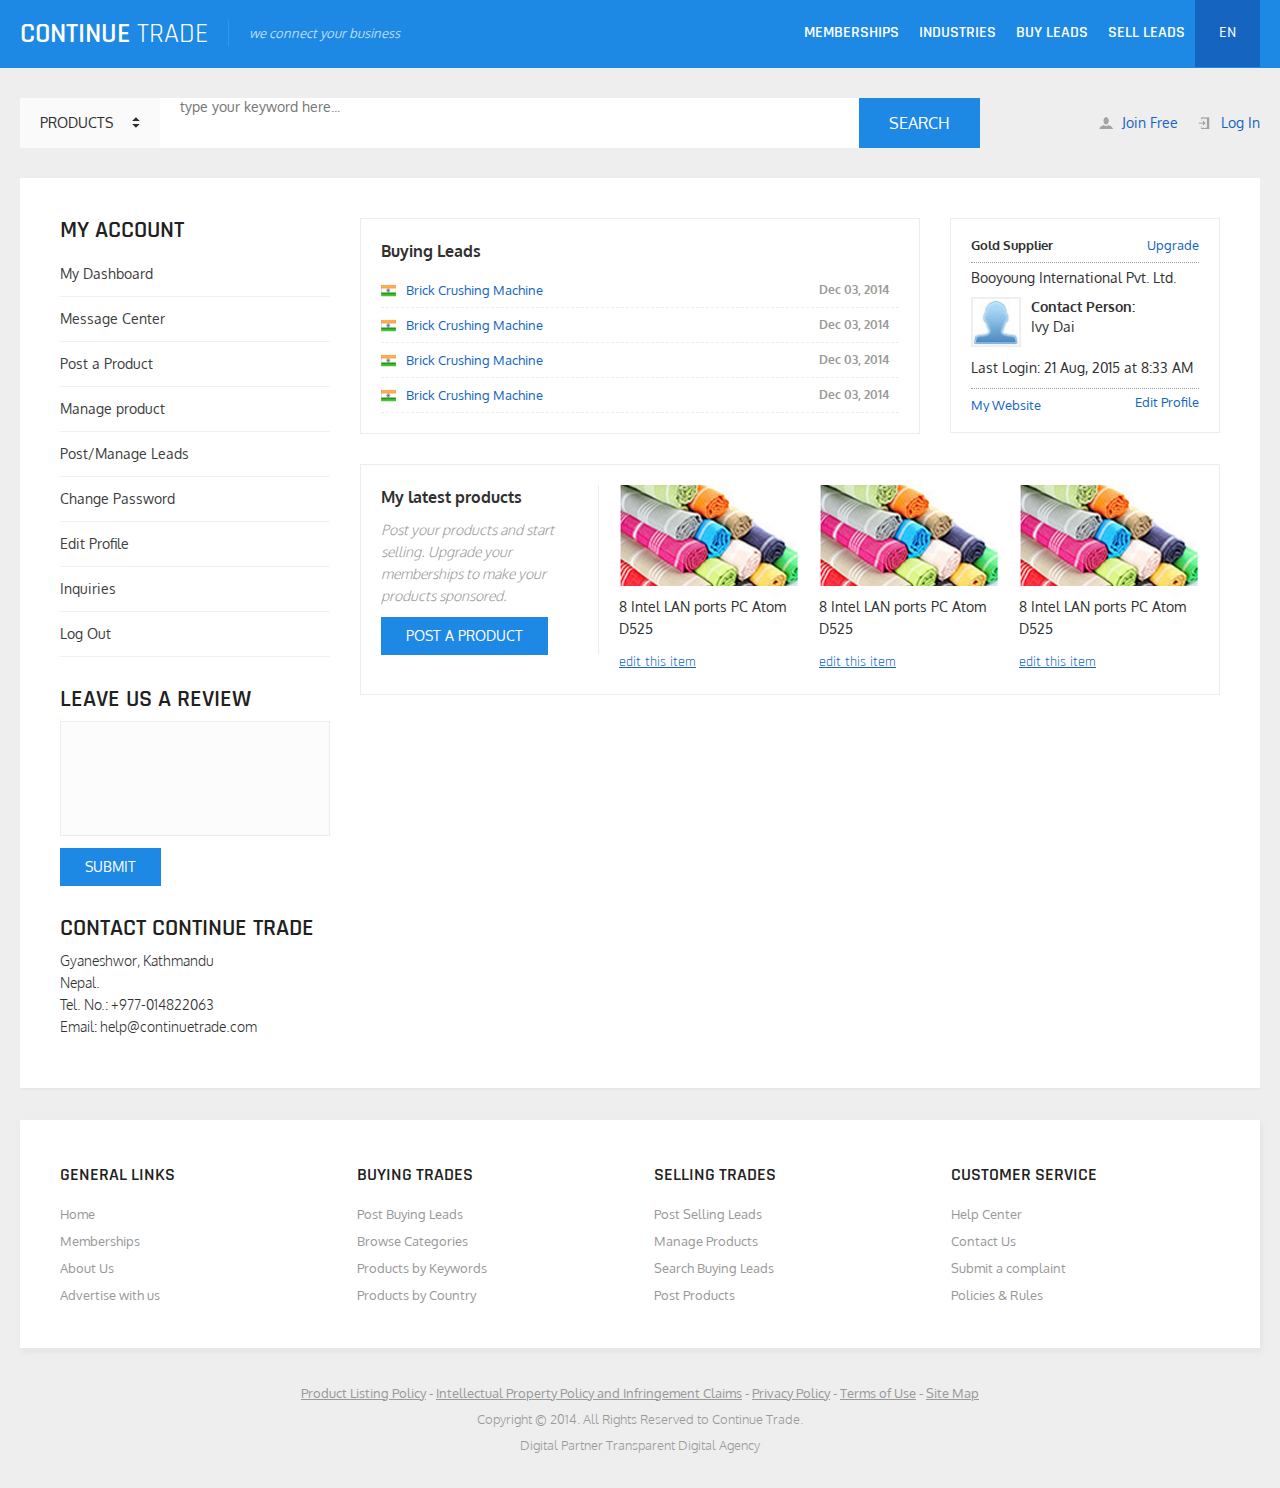
<file: supplier-dashboard.html>
<!DOCTYPE html>
<html>
    <head>
        <title>Products Page</title>
        <meta charset="UTF-8">
        <meta name="viewport" content="width=device-width, initial-scale=1.0">
        <link href='http://fonts.googleapis.com/css?family=Oxygen:400,300,700' rel='stylesheet' type='text/css'>
        <link href='http://fonts.googleapis.com/css?family=Rajdhani:400,600,500,700' rel='stylesheet' type='text/css'>
        <link href="css/normalize.css" type="text/css" rel="stylesheet" >
        <link href="css/jquery-ui.min.css" type="text/css" rel="stylesheet" >
        <link href="css/component.css" type="text/css" rel="stylesheet" >
        <link href="css/site-style.css" type="text/css" rel="stylesheet" >
    </head>
    <body>
        <!--Dialog Login Form-->
        <div id="loginForm" class="dialog">
            <div class="error-msg">
                <span>Username/Password doesn’t match.</span>
            </div>
            <form class="site-form">
                <div class="form-group">
                    <label>Username</label>
                    <input type="text" />
                </div>
                <div class="form-group">
                    <label>Password</label>
                    <input type="password" />
                </div>
                <button class="btn btn-primary">Login</button>
                <a href="#" class="forgot-password">Forgot my password?</a>
            </form>
        </div>
        <div id="SignUpForm" class="dialog">
            <form class="site-form">
                <div class="form-group">
                    <label>Name</label>
                    <input type="text" />
                </div>
                <div class="form-group">
                    <label>Email</label>
                    <input type="email" />
                </div>
                <div class="form-group">
                    <label>Password</label>
                    <input type="password" />
                </div>
                <div class="form-group">
                    <label>Retype Password</label>
                    <input type="password" />
                </div>
                <div class="form-group">
                    <label>Country</label>
                    <select name="country">
                        <option>Select Country</option>
                        <option>Nepal</option>
                        <option>India</option>
                        <option>Japan</option>
                    </select>
                </div>
                
                <button class="btn btn-primary">Join</button>
                
            </form>
        </div>
        <header id="top-horiz">
            <div class="header">
                <div id="logo-container">
                    <a href="index.html" class="logo" >Continue <span>Trade</span></a>
                    <span class="slogan">we connect your business</span>
                </div>
                <nav id="main-nav">
                    <ul id="nav">
                        <li>
                            <a href="#">Memberships</a>
                        </li>
                        <li>
                            <a href="#">Industries</a>
                        </li>
                        <li>
                            <a href="#">Buy Leads</a>
                        </li>
                        <li>
                            <a href="#">Sell Leads</a>
                        </li>
                    </ul>
                    <div id="lang">
                        <div id="polyglotLanguageSwitcher">
                            <form action="#">
                                <select id="polyglot-language-options">
                                    <option id="en" value="en" selected>EN</option>
                                    <option id="jp" value="jp">JP</option>
                                </select>
                            </form>
                        </div>
                    </div>

                </nav>
            </div>
        </header>
        
        
        
        <div id="main">
            <div class="search full">
                    <div class="search-container">
                        <form id="quick-search" name="quickSearch">
                            <select name="search_id" id="search_id" tabindex="1">
				<option value="3">Products</option>
				<option value="1">Industries</option>
                            </select>
                            <input class="searchInput" placeholder="type your keyword here..." id="keysearch" />
                            <button id="quickSearchBtn">Search</button>
                        </form>
                    </div>
                    <div class="account-logs">
                        <a href="#" class="acc-sign">Join Free</a>
                        <a href="#" class="acc-log">Log In</a>
                    </div>
                </div>
            <div class="container">
                <div class="supplier-dashboard">
                    <aside class="account-menu">
                        <div class="acc-menu">
                            <h2>My Account</h2>
                            <ul>
                                <li>
                                    <a href="#">My Dashboard</a>
                                </li>
                                <li>
                                    <a href="#">Message Center</a>
                                </li>
                                <li>
                                    <a href="#">Post a Product</a>
                                </li>
                                <li>
                                    <a href="#">Manage product</a>
                                </li>
                                <li>
                                    <a href="#">Post/Manage Leads</a>
                                </li>
                                <li>
                                    <a href="#">Change Password</a>
                                </li>
                                <li>
                                    <a href="#">Edit Profile</a>
                                </li>
                                <li>
                                    <a href="#">Inquiries</a>
                                </li>
                                <li>
                                    <a href="#">Log Out</a>
                                </li>
                            </ul>
                        </div>
                        <div class="review-ct">
                            <h2>Leave us a review</h2>
                            <form>
                                <div class="form-group">
                                    <textarea></textarea>
                                </div>
                                <button class="btn btn-primary">Submit</button>
                            </form>
                        </div>
                        <div class="contact-ct">
                            <h2>Contact Continue Trade</h2>
                            <p>
                                Gyaneshwor, Kathmandu<br/>
                                Nepal.<br/>
                                Tel. No.: +977-014822063<br/>
                                Email: help@continuetrade.com
                            </p>
                        </div>
                    </aside>
                    <div class="dashboard-main">
                        <div>
                            <div class="ct-box ct-leads">
                                <span class="box-heading">Buying Leads</span>
                                <ul>
                                    <li>
                                        <a class="country ind" href="#">Brick Crushing Machine</a>
                                        <span class="lead-date">Dec 03, 2014</span>
                                    </li>
                                    <li>
                                        <a class="country ind" href="#">Brick Crushing Machine</a>
                                        <span class="lead-date">Dec 03, 2014</span>
                                    </li>
                                    <li>
                                        <a class="country ind" href="#">Brick Crushing Machine</a>
                                        <span class="lead-date">Dec 03, 2014</span>
                                    </li>
                                    <li>
                                        <a class="country ind" href="#">Brick Crushing Machine</a>
                                        <span class="lead-date">Dec 03, 2014</span>
                                    </li>
                                </ul>
                            </div>
                            <div class="ct-box ct-supplier">
                                <div class="ct-supplier-level">
                                    <span>Gold Supplier</span>
                                    <a href="#">Upgrade</a>
                                </div>
                                <span class="ct-supplier-name">Booyoung International Pvt. Ltd.</span>
                                <div class="ct-supplier-data">
                                    <figure>
                                        <img src="images/supplier-image.jpg" alt="" />
                                    </figure>
                                    <span class="ct-supplier-person"><strong>Contact Person:</strong>
                                        Ivy Dai</span>
                                </div>
                                <span class="ct-last-login">Last Login: 21 Aug, 2015 at 8:33 AM</span>
                                <div class="ct-supplier-site">
                                    <a href="#" class="supplier-site">My Website</a>
                                    <a href="#" class="supplier-edit">Edit Profile</a>
                                </div>
                            </div>
                        </div>
                        
                        
                        <div class="ct-box supplier-latest-product">
                            <div class="section-title">
                                <span class="box-heading">My latest products</span>
                                <p>Post your products and start selling. Upgrade your memberships to make your products sponsored.</p>
                                <a href="#" class="btn btn-primary">Post a product</a>
                            </div>
                            <div class="supp-prod-list">
                                <div>
                                    <figure><img src="images/supplier-product-image.jpg" alt="" /></figure>
                                    <a href="#" class="product-title">8 Intel LAN ports PC Atom D525</a>
                                    <a href="#" class="more">edit this item</a>
                                </div>
                                <div>
                                    <figure><img src="images/supplier-product-image.jpg" alt="" /></figure>
                                    <a href="#" class="product-title">8 Intel LAN ports PC Atom D525</a>
                                    <a href="#" class="more">edit this item</a>
                                </div>
                                <div>
                                    <figure><img src="images/supplier-product-image.jpg" alt="" /></figure>
                                    <a href="#" class="product-title">8 Intel LAN ports PC Atom D525</a>
                                    <a href="#" class="more">edit this item</a>
                                </div>
                            </div>
                        </div>
                    </div>
                </div>
            </div>
        </div>
        <div class="footer full">
            <div class="container">
                <div class="footer-link-container">
                        <div class="footer-links">
                            <h4>General Links</h4>
                            <ul>
                                <li><a href="#">Home</a></li>
                                <li><a href="#">Memberships</a></li>
                                <li><a href="#">About Us</a></li>
                                <li><a href="#">Advertise with us</a></li>
                            </ul>
                        </div>
                        <div class="footer-links">
                            <h4>Buying Trades</h4>
                            <ul>
                                <li><a href="#">Post Buying Leads</a></li>
                                <li><a href="#">Browse Categories</a></li>
                                <li><a href="#">Products by Keywords</a></li>
                                <li><a href="#">Products by Country</a></li>
                            </ul>
                        </div>
                        <div class="footer-links">
                            <h4>Selling Trades</h4>
                            <ul>
                                <li><a href="#">Post Selling Leads</a></li>
                                <li><a href="#">Manage Products</a></li>
                                <li><a href="#">Search Buying Leads</a></li>
                                <li><a href="#">Post Products</a></li>
                            </ul>
                        </div>
                        <div class="footer-links">
                            <h4>Customer Service</h4>
                            <ul>
                                <li><a href="#">Help Center</a></li>
                                <li><a href="#">Contact Us</a></li>
                                <li><a href="#">Submit a complaint</a></li>
                                <li><a href="#">Policies &amp; Rules</a></li>
                            </ul>
                        </div>
                    </div>
            </div>
            
            <footer id="footer">
                    <div class="bottom-menu">
                        <a href="#">Product Listing Policy</a> -
                        <a href="#">Intellectual Property Policy and Infringement Claims</a> -
                        <a href="#">Privacy Policy</a> -
                        <a href="#">Terms of Use</a> -
                        <a href="#">Site Map</a>
                    </div>
                    <p>Copyright &copy; 2014. All Rights Reserved to Continue Trade.</p>
                    <p>Digital Partner <a href="http://www.transparentdigitalagency.com" class="digital-agency" target="_blank">Transparent Digital Agency</a></p>
        </footer>
        </div>
        
        <script type="text/javascript" src="js/modernizr.custom.js"></script>
        <script type="text/javascript" src="js/jquery-min.js"></script>
        <script type="text/javascript" src="js/jquery-ui.min.js"></script>
        <script type="text/javascript" src="js/classie.js"></script>
        <script type="text/javascript" src="js/owl.carousel.min.js"></script>
        <script type="text/javascript" src="js/languageselector.js"></script>
        <script type="text/javascript" src="js/jquery.selectbox-0.2.js"></script>
        <script type="text/javascript" src="js/tiltSlider.js"></script>
        <script type="text/javascript" src="js/custom.js"></script>
    
    </body>
</html>
</file>
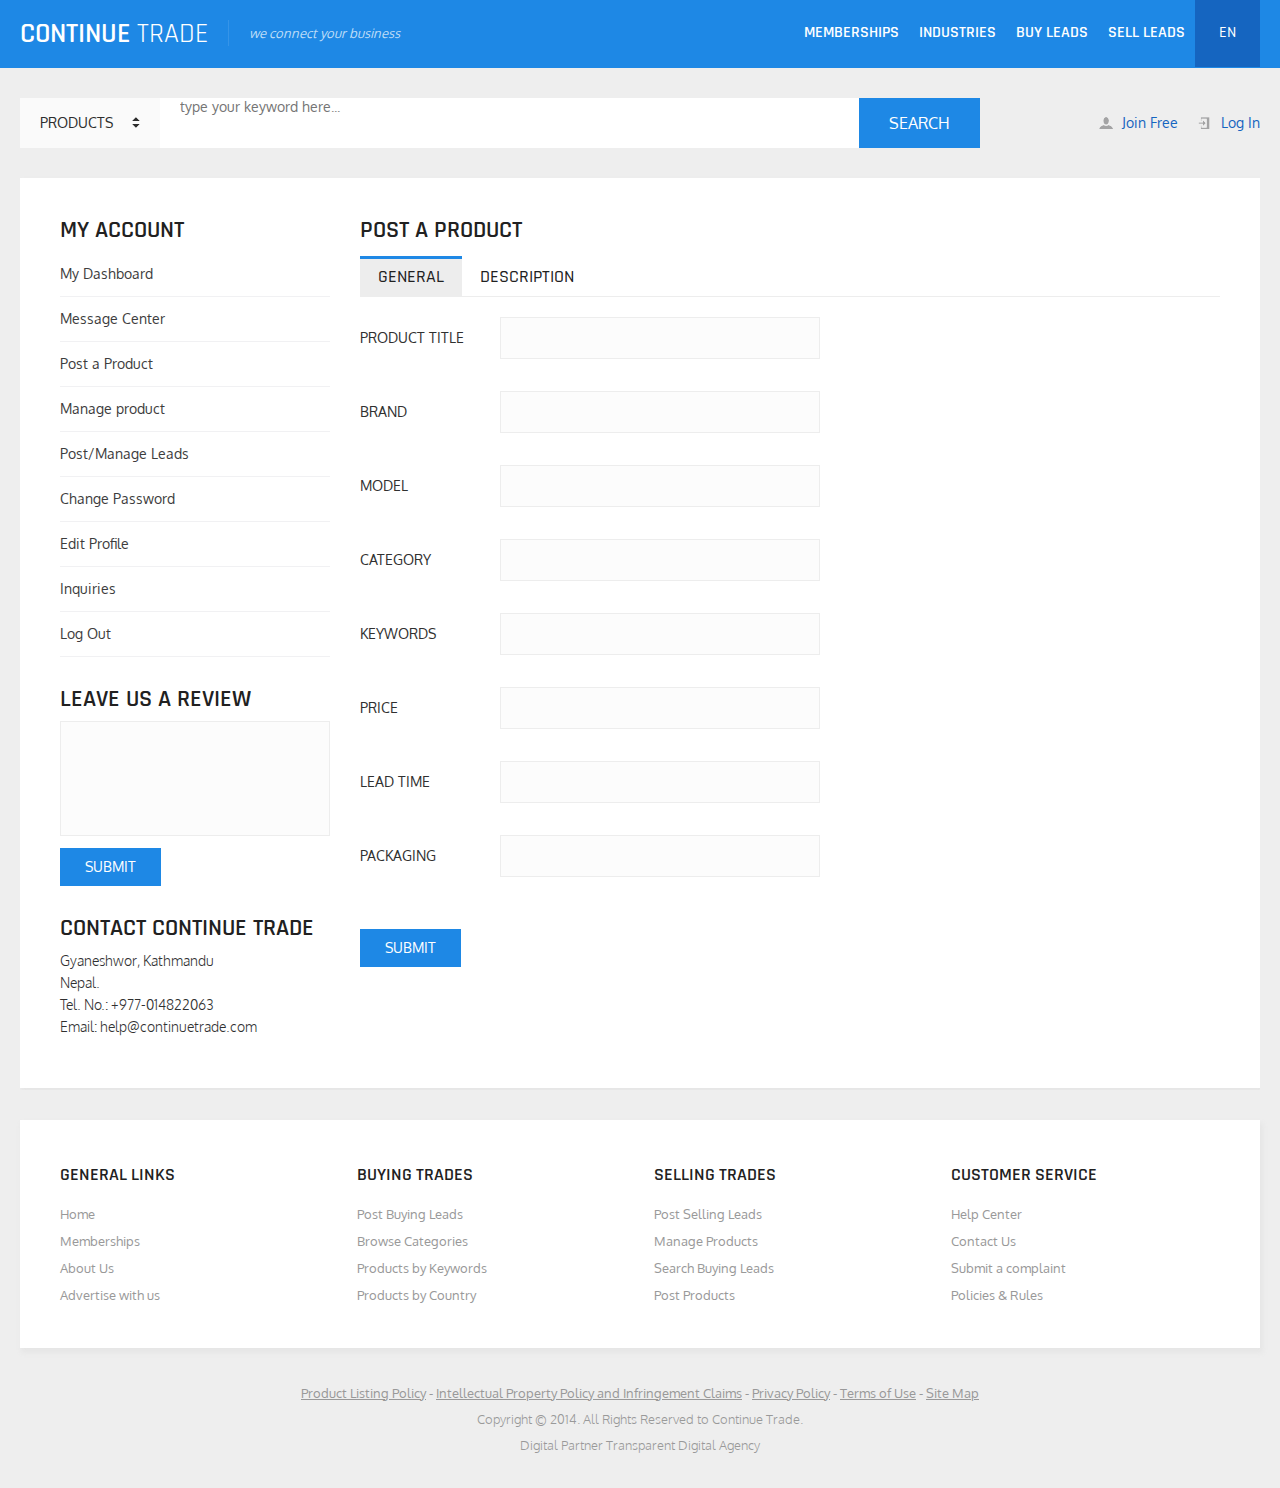
<file: supplier-postProduct.html>
<!DOCTYPE html>
<html>
    <head>
        <title>Products Page</title>
        <meta charset="UTF-8">
        <meta name="viewport" content="width=device-width, initial-scale=1.0">
        <link href='http://fonts.googleapis.com/css?family=Oxygen:400,300,700' rel='stylesheet' type='text/css'>
        <link href='http://fonts.googleapis.com/css?family=Rajdhani:400,600,500,700' rel='stylesheet' type='text/css'>
        <link href="css/normalize.css" type="text/css" rel="stylesheet" >
        <link href="css/jquery-ui.min.css" type="text/css" rel="stylesheet" >
        <link href="css/component.css" type="text/css" rel="stylesheet" >
        <link href="css/site-style.css" type="text/css" rel="stylesheet" >
    </head>
    <body>
        <!--Dialog Login Form-->
        <div id="loginForm" class="dialog">
            <div class="error-msg">
                <span>Username/Password doesn’t match.</span>
            </div>
            <form class="site-form">
                <div class="form-group">
                    <label>Username</label>
                    <input type="text" />
                </div>
                <div class="form-group">
                    <label>Password</label>
                    <input type="password" />
                </div>
                <button class="btn btn-primary">Login</button>
                <a href="#" class="forgot-password">Forgot my password?</a>
            </form>
        </div>
        <div id="SignUpForm" class="dialog">
            <form class="site-form">
                <div class="form-group">
                    <label>Name</label>
                    <input type="text" />
                </div>
                <div class="form-group">
                    <label>Email</label>
                    <input type="email" />
                </div>
                <div class="form-group">
                    <label>Password</label>
                    <input type="password" />
                </div>
                <div class="form-group">
                    <label>Retype Password</label>
                    <input type="password" />
                </div>
                <div class="form-group">
                    <label>Country</label>
                    <select name="country">
                        <option>Select Country</option>
                        <option>Nepal</option>
                        <option>India</option>
                        <option>Japan</option>
                    </select>
                </div>
                
                <button class="btn btn-primary">Join</button>
                
            </form>
        </div>
        <header id="top-horiz">
            <div class="header">
                <div id="logo-container">
                    <a href="index.html" class="logo" >Continue <span>Trade</span></a>
                    <span class="slogan">we connect your business</span>
                </div>
                <nav id="main-nav">
                    <ul id="nav">
                        <li>
                            <a href="#">Memberships</a>
                        </li>
                        <li>
                            <a href="#">Industries</a>
                        </li>
                        <li>
                            <a href="#">Buy Leads</a>
                        </li>
                        <li>
                            <a href="#">Sell Leads</a>
                        </li>
                    </ul>
                    <div id="lang">
                        <div id="polyglotLanguageSwitcher">
                            <form action="#">
                                <select id="polyglot-language-options">
                                    <option id="en" value="en" selected>EN</option>
                                    <option id="jp" value="jp">JP</option>
                                </select>
                            </form>
                        </div>
                    </div>

                </nav>
            </div>
        </header>
        
        
        
        <div id="main">
            <div class="search full">
                    <div class="search-container">
                        <form id="quick-search" name="quickSearch">
                            <select name="search_id" id="search_id" tabindex="1">
				<option value="3">Products</option>
				<option value="1">Industries</option>
                            </select>
                            <input class="searchInput" placeholder="type your keyword here..." id="keysearch" />
                            <button id="quickSearchBtn">Search</button>
                        </form>
                    </div>
                    <div class="account-logs">
                        <a href="#" class="acc-sign">Join Free</a>
                        <a href="#" class="acc-log">Log In</a>
                    </div>
                </div>
            <div class="container">
                <div class="supplier-dashboard">
                    <aside class="account-menu">
                        <div class="acc-menu">
                            <h2>My Account</h2>
                            <ul>
                                <li>
                                    <a href="#">My Dashboard</a>
                                </li>
                                <li>
                                    <a href="#">Message Center</a>
                                </li>
                                <li>
                                    <a href="#">Post a Product</a>
                                </li>
                                <li>
                                    <a href="#">Manage product</a>
                                </li>
                                <li>
                                    <a href="#">Post/Manage Leads</a>
                                </li>
                                <li>
                                    <a href="#">Change Password</a>
                                </li>
                                <li>
                                    <a href="#">Edit Profile</a>
                                </li>
                                <li>
                                    <a href="#">Inquiries</a>
                                </li>
                                <li>
                                    <a href="#">Log Out</a>
                                </li>
                            </ul>
                        </div>
                        <div class="review-ct">
                            <h2>Leave us a review</h2>
                            <form>
                                <div class="form-group">
                                    <textarea></textarea>
                                </div>
                                <button class="btn btn-primary">Submit</button>
                            </form>
                        </div>
                        <div class="contact-ct">
                            <h2>Contact Continue Trade</h2>
                            <p>
                                Gyaneshwor, Kathmandu<br/>
                                Nepal.<br/>
                                Tel. No.: +977-014822063<br/>
                                Email: help@continuetrade.com
                            </p>
                        </div>
                    </aside>
                    <div class="dashboard-main">
                        <h2>POST A PRODUCT</h2>
                        <form>
                            <div class="supplier-post-product">
                                <div class="tabs">
                                    <ul>
                                        <li><a href="#product-general">General</a></li>
                                        <li><a href="#product-description">Description</a></li>
                                    </ul>
                                    <div class="tab-content">
                                            <div id="product-general">
                                                <div class="form-group">
                                                    <label>Product Title</label>
                                                    <input type="text" name="title" />
                                                </div>
                                                <div class="form-group">
                                                    <label>Brand</label>
                                                    <input type="text" name="title" />
                                                </div>
                                                <div class="form-group">
                                                    <label>Model</label>
                                                    <input type="text" name="title" />
                                                </div>
                                                <div class="form-group">
                                                    <label>Category</label>
                                                    <input type="text" name="title" />
                                                </div>
                                                <div class="form-group">
                                                    <label>Keywords</label>
                                                    <input type="text" name="title" />
                                                </div>
                                                <div class="form-group">
                                                    <label>Price</label>
                                                    <input type="text" name="title" />
                                                </div>
                                                <div class="form-group">
                                                    <label>Lead Time</label>
                                                    <input type="text" name="title" />
                                                </div>
                                                <div class="form-group">
                                                    <label>Packaging</label>
                                                    <input type="input" name="title" />
                                                </div>
                                            </div>
                                            <div id="product-description">
                                                <div class="form-group">
                                                    <label>Brief</label>
                                                    <textarea></textarea>
                                                </div>
                                                <div class="form-group">
                                                    <label>Description</label>
                                                    <textarea></textarea>
                                                </div>
                                                <div class="form-group">
                                                    <label>Features</label>
                                                    <textarea></textarea>
                                                </div>
                                                <div class="form-group">
                                                    <label>Specifications</label>
                                                    <textarea></textarea>
                                                </div>
                                            </div>
                                    </div> 
                                </div>
                            </div>
                            <button class="btn btn-primary">Submit</button>
                        </form>
                    </div>
                </div>
            </div>
        </div>
        <div class="footer full">
            <div class="container">
                <div class="footer-link-container">
                        <div class="footer-links">
                            <h4>General Links</h4>
                            <ul>
                                <li><a href="#">Home</a></li>
                                <li><a href="#">Memberships</a></li>
                                <li><a href="#">About Us</a></li>
                                <li><a href="#">Advertise with us</a></li>
                            </ul>
                        </div>
                        <div class="footer-links">
                            <h4>Buying Trades</h4>
                            <ul>
                                <li><a href="#">Post Buying Leads</a></li>
                                <li><a href="#">Browse Categories</a></li>
                                <li><a href="#">Products by Keywords</a></li>
                                <li><a href="#">Products by Country</a></li>
                            </ul>
                        </div>
                        <div class="footer-links">
                            <h4>Selling Trades</h4>
                            <ul>
                                <li><a href="#">Post Selling Leads</a></li>
                                <li><a href="#">Manage Products</a></li>
                                <li><a href="#">Search Buying Leads</a></li>
                                <li><a href="#">Post Products</a></li>
                            </ul>
                        </div>
                        <div class="footer-links">
                            <h4>Customer Service</h4>
                            <ul>
                                <li><a href="#">Help Center</a></li>
                                <li><a href="#">Contact Us</a></li>
                                <li><a href="#">Submit a complaint</a></li>
                                <li><a href="#">Policies &amp; Rules</a></li>
                            </ul>
                        </div>
                    </div>
            </div>
            
            <footer id="footer">
                    <div class="bottom-menu">
                        <a href="#">Product Listing Policy</a> -
                        <a href="#">Intellectual Property Policy and Infringement Claims</a> -
                        <a href="#">Privacy Policy</a> -
                        <a href="#">Terms of Use</a> -
                        <a href="#">Site Map</a>
                    </div>
                    <p>Copyright &copy; 2014. All Rights Reserved to Continue Trade.</p>
                    <p>Digital Partner <a href="http://www.transparentdigitalagency.com" class="digital-agency" target="_blank">Transparent Digital Agency</a></p>
        </footer>
        </div>
        
        <script type="text/javascript" src="js/modernizr.custom.js"></script>
        <script type="text/javascript" src="js/jquery-min.js"></script>
        <script type="text/javascript" src="js/jquery-ui.min.js"></script>
        <script type="text/javascript" src="js/classie.js"></script>
        <script type="text/javascript" src="js/owl.carousel.min.js"></script>
        <script type="text/javascript" src="js/languageselector.js"></script>
        <script type="text/javascript" src="js/jquery.selectbox-0.2.js"></script>
        <script type="text/javascript" src="js/tiltSlider.js"></script>
        <script type="text/javascript" src="js/custom.js"></script>
    
    </body>
</html>
</file>
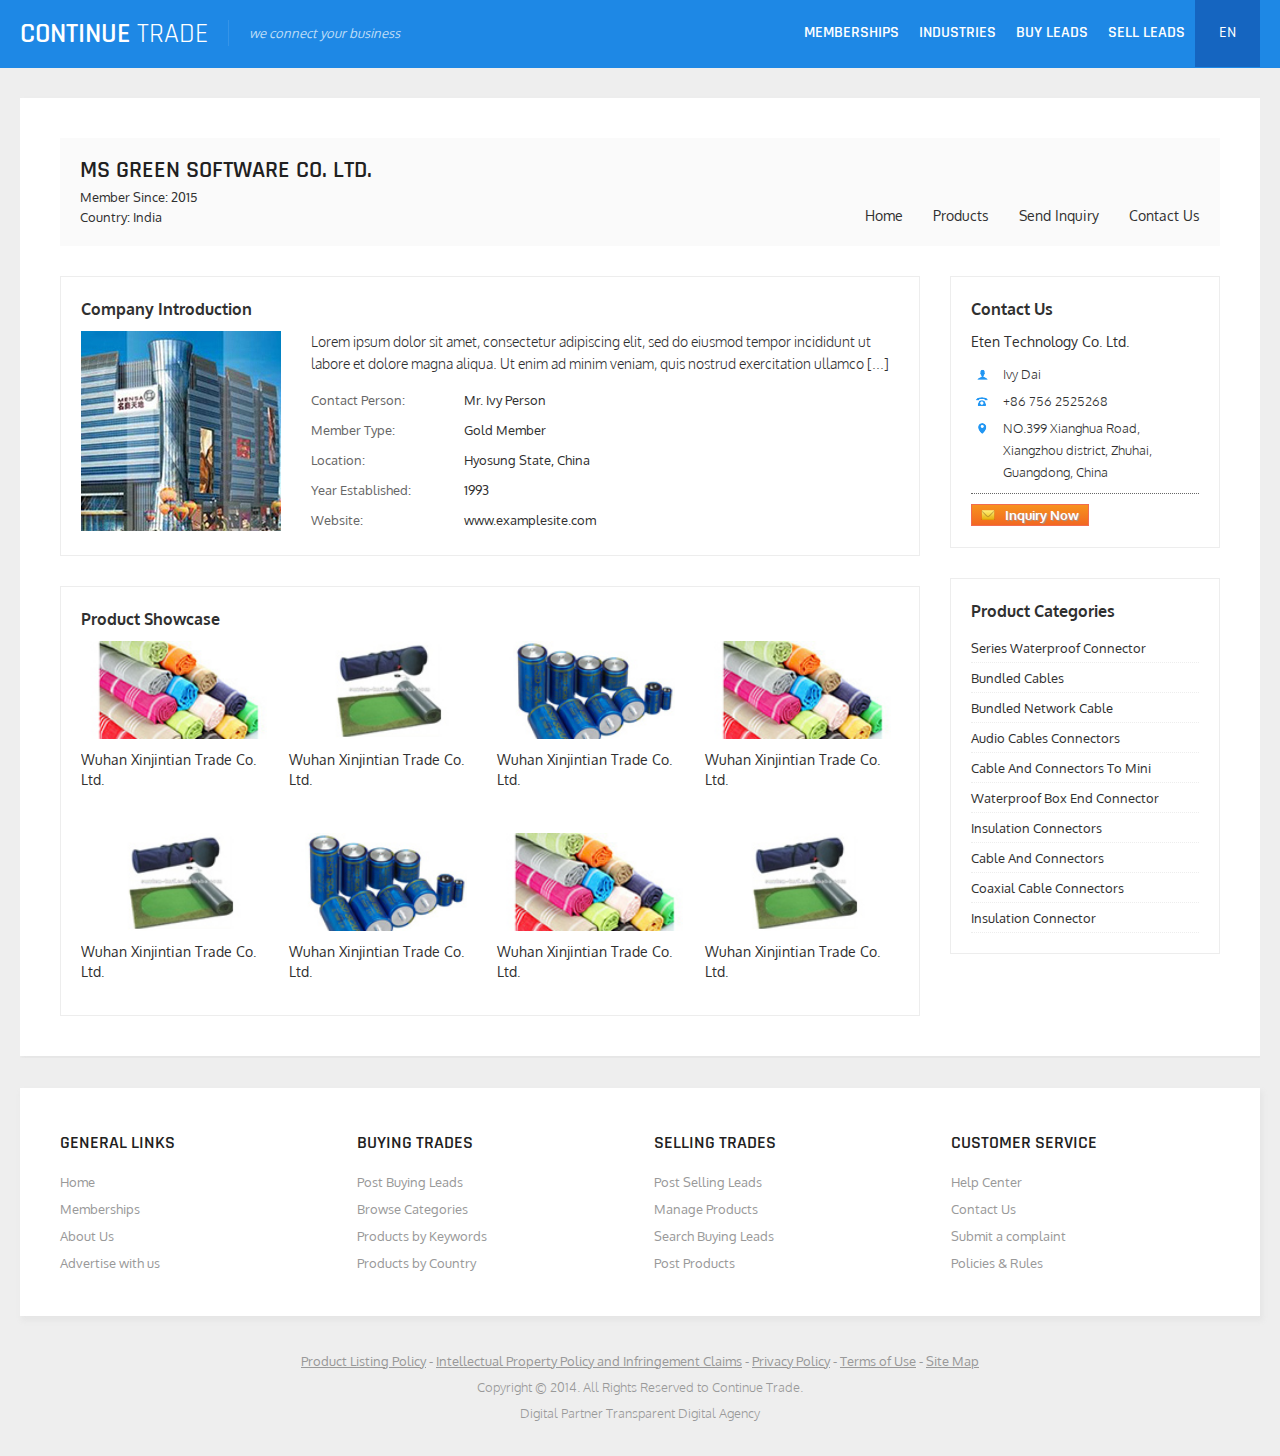
<file: supplier-profile.html>
<!DOCTYPE html>
<html>
    <head>
        <title>Continue Trade :: we connect you with trade</title>
        <meta charset="UTF-8">
        <meta name="viewport" content="width=device-width, initial-scale=1.0">
        <link href='http://fonts.googleapis.com/css?family=Oxygen:400,300,700' rel='stylesheet' type='text/css'>
        <link href='http://fonts.googleapis.com/css?family=Rajdhani:400,600,500,700' rel='stylesheet' type='text/css'>
        <link href="css/normalize.css" type="text/css" rel="stylesheet" >
        <link href="css/jquery-ui.min.css" type="text/css" rel="stylesheet" >
        <link href="css/component.css" type="text/css" rel="stylesheet" >
        <link href="css/site-style.css" type="text/css" rel="stylesheet" >
    </head>
    <body>
        <!--Dialog Login Form-->
        <div id="loginForm" class="dialog">
            <div class="error-msg">
                <span>Username/Password doesn’t match.</span>
            </div>
            <form class="site-form">
                <div class="form-group">
                    <label>Username</label>
                    <input type="text" />
                </div>
                <div class="form-group">
                    <label>Password</label>
                    <input type="password" />
                </div>
                <button class="btn btn-primary">Login</button>
                <a href="#" class="forgot-password">Forgot my password?</a>
            </form>
        </div>
        <div id="SignUpForm" class="dialog">
            <form class="site-form">
                <div class="form-group">
                    <label>Name</label>
                    <input type="text" />
                </div>
                <div class="form-group">
                    <label>Email</label>
                    <input type="email" />
                </div>
                <div class="form-group">
                    <label>Password</label>
                    <input type="password" />
                </div>
                <div class="form-group">
                    <label>Retype Password</label>
                    <input type="password" />
                </div>
                <div class="form-group">
                    <label>Country</label>
                    <select name="country">
                        <option>Select Country</option>
                        <option>Nepal</option>
                        <option>India</option>
                        <option>Japan</option>
                    </select>
                </div>
                
                <button class="btn btn-primary">Join</button>
                
            </form>
        </div>
        <header id="top-horiz">
            <div class="header">
                <div id="logo-container">
                    <a href="index.html" class="logo" >Continue <span>Trade</span></a>
                    <span class="slogan">we connect your business</span>
                </div>
                <nav id="main-nav">
                    <ul id="nav">
                        <li>
                            <a href="#">Memberships</a>
                        </li>
                        <li>
                            <a href="#">Industries</a>
                        </li>
                        <li>
                            <a href="#">Buy Leads</a>
                        </li>
                        <li>
                            <a href="#">Sell Leads</a>
                        </li>
                    </ul>
                    <div id="lang">
                        <div id="polyglotLanguageSwitcher">
                            <form action="#">
                                <select id="polyglot-language-options">
                                    <option id="en" value="en" selected>EN</option>
                                    <option id="jp" value="jp">JP</option>
                                </select>
                            </form>
                        </div>
                    </div>

                </nav>
            </div>
        </header>
        
        <div id="main">
            <div class="container">
                <div class="action-main">
                    <div id="supplier-profile-head">
                        <div class="profile-head">
                            <h2>MS Green Software Co. Ltd.</h2>
                            <span>Member Since: 2015<br/>Country: India</span>
                        </div>
                        <div class="profile-menu">
                            <ul>
                                <li>
                                    <a href="#">Home</a>
                                </li>
                                <li>
                                    <a href="#">Products</a>
                                </li>
                                <li>
                                    <a href="#">Send Inquiry</a>
                                </li>
                                <li>
                                    <a href="#">Contact Us</a>
                                </li>
                            </ul>
                        </div>
                    </div>
                    <div class="content">
                        <div class="ct-box company-intro">
                            <span class="box-heading">Company Introduction</span>
                            <figure class="company-intro-img">
                                <img src="images/userprofile-img.jpg" alt="" />
                            </figure>
                            <div class="company-intro-det">
                                <p>Lorem ipsum dolor sit amet, consectetur adipiscing elit, sed do eiusmod tempor incididunt ut labore et dolore magna aliqua. Ut enim ad minim veniam, quis nostrud exercitation ullamco <a href="#">[...]</a></p>
                                <div class="attr">
                                    <span>Contact Person:</span> Mr. Ivy Person
                                </div>
                                <div class="attr">
                                    <span>Member Type:</span> Gold Member
                                </div>
                                <div class="attr">
                                    <span>Location:</span> Hyosung State, China
                                </div>
                                <div class="attr">
                                    <span>Year Established:</span> 1993
                                </div>
                                <div class="attr">
                                    <span>Website:</span> www.examplesite.com
                                </div>
                            </div>
                        </div>
                        <div class="ct-box supplier-products">
                            <span class="box-heading">Product Showcase</span>
                            <div class="supplier-product-group">
                                <div class="supplier-product-list">
                                    <figure>
                                        <img src="images/prod1.jpg" alt="" />
                                    </figure>
                                    <a href="#">Wuhan Xinjintian Trade Co. Ltd.</a>
                                </div>
                                <div class="supplier-product-list">
                                    <figure>
                                        <img src="images/prod2.jpg" alt="" />
                                    </figure>
                                    <a href="#">Wuhan Xinjintian Trade Co. Ltd.</a>
                                </div>
                                <div class="supplier-product-list">
                                    <figure>
                                        <img src="images/prod3.jpg" alt="" />
                                    </figure>
                                    <a href="#">Wuhan Xinjintian Trade Co. Ltd.</a>
                                </div>
                                <div class="supplier-product-list">
                                    <figure>
                                        <img src="images/prod1.jpg" alt="" />
                                    </figure>
                                    <a href="#">Wuhan Xinjintian Trade Co. Ltd.</a>
                                </div>
                                <div class="supplier-product-list">
                                    <figure>
                                        <img src="images/prod2.jpg" alt="" />
                                    </figure>
                                    <a href="#">Wuhan Xinjintian Trade Co. Ltd.</a>
                                </div>
                                <div class="supplier-product-list">
                                    <figure>
                                        <img src="images/prod3.jpg" alt="" />
                                    </figure>
                                    <a href="#">Wuhan Xinjintian Trade Co. Ltd.</a>
                                </div>
                                <div class="supplier-product-list">
                                    <figure>
                                        <img src="images/prod1.jpg" alt="" />
                                    </figure>
                                    <a href="#">Wuhan Xinjintian Trade Co. Ltd.</a>
                                </div>
                                <div class="supplier-product-list">
                                    <figure>
                                        <img src="images/prod2.jpg" alt="" />
                                    </figure>
                                    <a href="#">Wuhan Xinjintian Trade Co. Ltd.</a>
                                </div>
                            </div>
                        </div>
                    </div>
                    <aside class="rightbar">
                        <div class="opt-supplier-detail">
                            <span class="box-heading">Contact Us</span>
                            <span class="supplier-title">Eten Technology Co. Ltd.</span>
                            <ul>
                                <li>
                                    <span class="users"></span>
                                    <p>Ivy Dai</p>
                                </li>
                                <li>
                                    <span class="tel"></span>
                                    <p>+86 756 2525268</p>
                                </li>
                                <li>
                                    <span class="address"></span>
                                    <p>NO.399 Xianghua Road,<br>
                                        Xiangzhou district, Zhuhai,<br>
                                        Guangdong, China</p>
                                </li>
                            </ul>
                            <div class="supplier-link">
                                <a class="inquiry" href="#"><span><img alt="Inquiry Now" src="images/inquiry-icon.png"></span>Inquiry Now</a>
                            </div>
                        </div>
                        
                        <div class="ct-box supplier-cat">
                            <span class="box-heading">Product Categories</span>
                            <ul>
                                <li><a href="#">Series Waterproof Connector</a></li>
                                <li><a href="#">Bundled Cables</a></li>
                                <li><a href="#">Bundled Network Cable</a></li>
                                <li><a href="#">Audio Cables Connectors</a></li>
                                <li><a href="#">Cable And Connectors To Mini</a></li>
                                <li><a href="#">Waterproof Box End Connector</a></li>
                                <li><a href="#">Insulation Connectors</a></li>
                                <li><a href="#">Cable And Connectors</a></li>
                                <li><a href="#">Coaxial Cable Connectors</a></li>
                                <li><a href="#">Insulation Connector</a></li>
                            </ul>
                        </div>
                    </aside>
                </div>
            </div>
        </div>
        <div class="footer full">
            <div class="container">
                <div class="footer-link-container">
                        <div class="footer-links">
                            <h4>General Links</h4>
                            <ul>
                                <li><a href="#">Home</a></li>
                                <li><a href="#">Memberships</a></li>
                                <li><a href="#">About Us</a></li>
                                <li><a href="#">Advertise with us</a></li>
                            </ul>
                        </div>
                        <div class="footer-links">
                            <h4>Buying Trades</h4>
                            <ul>
                                <li><a href="#">Post Buying Leads</a></li>
                                <li><a href="#">Browse Categories</a></li>
                                <li><a href="#">Products by Keywords</a></li>
                                <li><a href="#">Products by Country</a></li>
                            </ul>
                        </div>
                        <div class="footer-links">
                            <h4>Selling Trades</h4>
                            <ul>
                                <li><a href="#">Post Selling Leads</a></li>
                                <li><a href="#">Manage Products</a></li>
                                <li><a href="#">Search Buying Leads</a></li>
                                <li><a href="#">Post Products</a></li>
                            </ul>
                        </div>
                        <div class="footer-links">
                            <h4>Customer Service</h4>
                            <ul>
                                <li><a href="#">Help Center</a></li>
                                <li><a href="#">Contact Us</a></li>
                                <li><a href="#">Submit a complaint</a></li>
                                <li><a href="#">Policies &amp; Rules</a></li>
                            </ul>
                        </div>
                    </div>
            </div>
            
            <footer id="footer">
                    <div class="bottom-menu">
                        <a href="#">Product Listing Policy</a> -
                        <a href="#">Intellectual Property Policy and Infringement Claims</a> -
                        <a href="#">Privacy Policy</a> -
                        <a href="#">Terms of Use</a> -
                        <a href="#">Site Map</a>
                    </div>
                    <p>Copyright &copy; 2014. All Rights Reserved to Continue Trade.</p>
                    <p>Digital Partner <a href="http://www.transparentdigitalagency.com" class="digital-agency" target="_blank">Transparent Digital Agency</a></p>
        </footer>
        </div>
        <script type="text/javascript" src="js/modernizr.custom.js"></script>
        <script type="text/javascript" src="js/jquery-min.js"></script>
        <script type="text/javascript" src="js/jquery-ui.min.js"></script>
        <script type="text/javascript" src="js/classie.js"></script>
        <script type="text/javascript" src="js/owl.carousel.min.js"></script>
        <script type="text/javascript" src="js/languageselector.js"></script>
        <script type="text/javascript" src="js/jquery.selectbox-0.2.js"></script>
        <script type="text/javascript" src="js/tiltSlider.js"></script>
        <script type="text/javascript" src="js/custom.js"></script>
    
    </body>
</html>
</file>
<file: css/component.css>
.slideshow {
	position: relative;
        height: 100%;
}

.slides {
	list-style: none;
	padding: 0;
	margin: 0;
	position: relative;
	height: 248px;
	width: 100%;
	overflow: hidden;
        z-index: 1;
}

.no-js .slides {
	height: auto;
}

.slides > li {
	width: 100%;
	height: 100%;
	position: absolute;
	visibility: hidden;
}

.no-js .slides > li {
	position: relative;
	visibility: visible;
}

.slideshow > nav {
	margin-left: 17px;
        margin-top: -29px;
        position: absolute;
        z-index: 10;
}

.slideshow > nav span {
	display: inline-block;
	width: 12px;
	height: 12px;
	background-color: #ddd;
	cursor: pointer;
	margin: 0 3px;
	transition: background-color 0.2s;
}

.slideshow > nav span:hover {
	background-color: #333;
}

.slideshow > nav span.current {
	background-color: #aaa;
}

.description {
	width: 48%;
        margin-left: 20px;
	position: relative;
	z-index: 1000;
	opacity: 0;
        margin-top: 20px;
}

.no-js .description {
	opacity: 1;
}

.description h2 {
	font-size: 32px;
        font-family: "Oxygen", sans-serif;
        line-height: 38px;
        margin-bottom: 20px;
        font-weight: 700;
}

.tiltview {
	position: absolute;
	right: 10px;
	width: 50%;
        top: 15%;
	
}

.tiltview a {
	outline: 1px solid transparent;
}

.tiltview a,
.tiltview a img {
	max-width: 100%;
	display: block;
	margin: 0 auto;
}

.tiltview a:first-child {
	margin-bottom: 30px;
}

.tiltview.row a {
	width: 48%;
	width: calc(50% - 15px);
	margin: 0;
}

.tiltview.row a:nth-child(2) {
	left: 50%;
	left: calc(50% + 15px);
	position: absolute;
	top: 0;
}

/* Show/Hide */
.slides > li.current,
.slides > li.show {
	visibility: visible;
}

.description {
	transition: opacity 0.75s;
}

.current .description,
.show .description {
	opacity: 1;
}

.hide .description {
	opacity: 0;
}

/* Individual effects */

/* Move Up, Move Down, Slide Up, Slide Down, Slide Left, Slide Right */
/* For each effect we'll define the incoming and outgoing animation */

/***********************/
/* Move up */
/***********************/
.hide[data-effect-out="moveUpOut"] .tiltview a {
	-webkit-animation: moveUpOut 1.5s both;
	animation: moveUpOut 1.5s both;
}

.hide[data-effect-out="moveUpOut"] .tiltview a:nth-child(2) {
	-webkit-animation-delay: 0.25s;
	animation-delay: 0.25s;
}

@-webkit-keyframes moveUpOut {
	25% {
		-webkit-animation-timing-function: cubic-bezier(1.000, 0.000, 0.000, 1.000);
		-webkit-transform: translateZ(-30px);
	}
	100% {
		-webkit-transform: translateZ(3000px);
	}
}

@keyframes moveUpOut {
	25% {
		-webkit-animation-timing-function: cubic-bezier(1.000, 0.000, 0.000, 1.000);
		animation-timing-function: cubic-bezier(1.000, 0.000, 0.000, 1.000);
		-webkit-transform: translateZ(-30px);
		transform: translateZ(-30px);
	}
	100% {
		-webkit-transform: translateZ(3000px);
		transform: translateZ(3000px);
	}
}

.show[data-effect-in="moveUpIn"] .tiltview a {
	-webkit-animation: moveUpIn 1.5s 0.5s both;
	animation: moveUpIn 1.5s 0.5s both;
}

.show[data-effect-in="moveUpIn"] .tiltview a:nth-child(2) {
	-webkit-animation-delay: 0.75s;
	animation-delay: 0.75s;
}

@-webkit-keyframes moveUpIn {
	0% {
		-webkit-animation-timing-function: cubic-bezier(1.000, 0.000, 0.000, 1.000);
		-webkit-transform: translateZ(-3000px);
	}
	75% {
		-webkit-transform: translateZ(30px);
	}
	100% {
		-webkit-transform: translateZ(0);
	}
}

@keyframes moveUpIn {
	0% {
		-webkit-animation-timing-function: cubic-bezier(1.000, 0.000, 0.000, 1.000);
		animation-timing-function: cubic-bezier(1.000, 0.000, 0.000, 1.000);
		-webkit-transform: translateZ(-3000px);
		transform: translateZ(-3000px);
	}
	75% {
		-webkit-transform: translateZ(30px);
		transform: translateZ(30px);
	}
	100% {
		-webkit-transform: translateZ(0);
		transform: translateZ(0);
	}
}

/***********************/
/* Move down */
/***********************/
.hide[data-effect-out="moveDownOut"] .tiltview a {
	-webkit-animation: moveDownOut 1.5s both;
	animation: moveDownOut 1.5s both;
}

.hide[data-effect-out="moveDownOut"] .tiltview a:nth-child(2) {
	-webkit-animation-delay: 0.25s;
	animation-delay: 0.25s;
}

@-webkit-keyframes moveDownOut {
	25% {
		-webkit-animation-timing-function: cubic-bezier(1.000, 0.000, 0.000, 1.000);
		-webkit-transform: translateZ(30px);
	}
	100% {
		-webkit-transform: translateZ(-3000px);
	}
}

@keyframes moveDownOut {
	25% {
		-webkit-animation-timing-function: cubic-bezier(1.000, 0.000, 0.000, 1.000);
		animation-timing-function: cubic-bezier(1.000, 0.000, 0.000, 1.000);
		-webkit-transform: translateZ(30px);
		transform: translateZ(30px);
	}
	100% {
		-webkit-transform: translateZ(-3000px);
		transform: translateZ(-3000px);
	}
}

.show[data-effect-in="moveDownIn"] .tiltview a {
	-webkit-animation: moveDownIn 1.5s 0.5s both;
	animation: moveDownIn 1.5s 0.5s both;
}

.show[data-effect-in="moveDownIn"] .tiltview a:nth-child(2) {
	-webkit-animation-delay: 0.75s;
	animation-delay: 0.75s;
}

@-webkit-keyframes moveDownIn {
	0% {
		-webkit-animation-timing-function: cubic-bezier(1.000, 0.000, 0.000, 1.000);
		-webkit-transform: translateZ(3000px);
	}
	75% {
		-webkit-transform: translateZ(-30px);
	}
	100% {
		-webkit-transform: translateZ(0);
	}
}

@keyframes moveDownIn {
	0% {
		-webkit-animation-timing-function: cubic-bezier(1.000, 0.000, 0.000, 1.000);
		animation-timing-function: cubic-bezier(1.000, 0.000, 0.000, 1.000);
		-webkit-transform: translateZ(3000px);
		transform: translateZ(3000px);
	}
	75% {
		-webkit-transform: translateZ(-30px);
		transform: translateZ(-30px);
	}
	100% {
		-webkit-transform: translateZ(0);
		transform: translateZ(0);
	}
}

/***********************/
/* Slide up */
/***********************/
.hide[data-effect-out="slideUpOut"] .tiltview a {
	-webkit-animation: slideUpOut 1.5s both;
	animation: slideUpOut 1.5s both;
}

.hide[data-effect-out="slideUpOut"] .tiltview a:nth-child(2) {
	-webkit-animation-delay: 0.25s;
	animation-delay: 0.25s;
}

@-webkit-keyframes slideUpOut {
	25% {
		-webkit-animation-timing-function: cubic-bezier(1.000, 0.000, 0.000, 1.000);
		-webkit-transform: translateY(30px);
	}
	100% {
		-webkit-transform: translateY(-3000px);
	}
}

@keyframes slideUpOut {
	25% {
		-webkit-animation-timing-function: cubic-bezier(1.000, 0.000, 0.000, 1.000);
		animation-timing-function: cubic-bezier(1.000, 0.000, 0.000, 1.000);
		-webkit-transform: translateY(30px);
		transform: translateY(30px);
	}
	100% {
		-webkit-transform: translateY(-3000px);
		transform: translateY(-3000px);
	}
}

.show[data-effect-in="slideUpIn"] .tiltview a {
	-webkit-animation: slideUpIn 1.5s 0.5s both;
	animation: slideUpIn 1.5s 0.5s both;
}

.show[data-effect-in="slideUpIn"] .tiltview a:nth-child(2) {
	-webkit-animation-delay: 0.75s;
	animation-delay: 0.75s;
}

@-webkit-keyframes slideUpIn {
	0% {
		-webkit-animation-timing-function: cubic-bezier(1.000, 0.000, 0.000, 1.000);
		-webkit-transform: translateY(3000px);
	}
	75% {
		-webkit-transform: translateY(-30px);
	}
	100% {
		-webkit-transform: translateY(0);
	}
}

@keyframes slideUpIn {
	0% {
		-webkit-animation-timing-function: cubic-bezier(1.000, 0.000, 0.000, 1.000);
		animation-timing-function: cubic-bezier(1.000, 0.000, 0.000, 1.000);
		-webkit-transform: translateY(3000px);
		transform: translateY(3000px);
	}
	75% {
		-webkit-transform: translateY(-30px);
		transform: translateY(-30px);
	}
	100% {
		-webkit-transform: translateY(0);
		transform: translateY(0);
	}
}

/***********************/
/* Slide down */
/***********************/
.hide[data-effect-out="slideDownOut"] .tiltview a {
	-webkit-animation: slideDownOut 1.5s both;
	animation: slideDownOut 1.5s both;
}

.hide[data-effect-out="slideDownOut"] .tiltview.row a:nth-child(2),
.hide[data-effect-out="slideDownOut"] .tiltview.col a:first-child {
	-webkit-animation-delay: 0.25s;
	animation-delay: 0.25s;
}

@-webkit-keyframes slideDownOut {
	25% {
		-webkit-animation-timing-function: cubic-bezier(1.000, 0.000, 0.000, 1.000);
		-webkit-transform: translateY(-30px);
	}
	100% {
		-webkit-transform: translateY(3000px);
	}
}

@keyframes slideDownOut {
	25% {
		-webkit-animation-timing-function: cubic-bezier(1.000, 0.000, 0.000, 1.000);
		animation-timing-function: cubic-bezier(1.000, 0.000, 0.000, 1.000);
		-webkit-transform: translateY(-30px);
		transform: translateY(-30px);
	}
	100% {
		-webkit-transform: translateY(3000px);
		transform: translateY(3000px);
	}
}

.show[data-effect-in="slideDownIn"] .tiltview a {
	-webkit-animation: slideDownIn 1.5s 0.5s both;
	animation: slideDownIn 1.5s 0.5s both;
}

.show[data-effect-in="slideDownIn"] .tiltview.row a:nth-child(2),
.show[data-effect-in="slideDownIn"] .tiltview.col a:first-child {
	-webkit-animation-delay: 0.75s;
	animation-delay: 0.75s;
}

@-webkit-keyframes slideDownIn {
	0% {
		-webkit-animation-timing-function: cubic-bezier(1.000, 0.000, 0.000, 1.000);
		-webkit-transform: translateY(-3000px);
	}
	75% {
		-webkit-transform: translateY(30px);
	}
	100% {
		-webkit-transform: translateY(0);
	}
}

@keyframes slideDownIn {
	0% {
		-webkit-animation-timing-function: cubic-bezier(1.000, 0.000, 0.000, 1.000);
		animation-timing-function: cubic-bezier(1.000, 0.000, 0.000, 1.000);
		-webkit-transform: translateY(-3000px);
		transform: translateY(-3000px);
	}
	75% {
		-webkit-transform: translateY(30px);
		transform: translateY(30px);
	}
	100% {
		-webkit-transform: translateY(0);
		transform: translateY(0);
	}
}

/***********************/
/* Slide left */
/***********************/
.hide[data-effect-out="slideLeftOut"] .tiltview a {
	-webkit-animation: slideLeftOut 1.5s both;
	animation: slideLeftOut 1.5s both;
}

.hide[data-effect-out="slideLeftOut"] .tiltview a:nth-child(2) {
	-webkit-animation-delay: 0.25s;
	animation-delay: 0.25s;
}

@-webkit-keyframes slideLeftOut {
	25% {
		-webkit-animation-timing-function: cubic-bezier(1.000, 0.000, 0.000, 1.000);
		-webkit-transform: translateX(30px);
	}
	100% {
		-webkit-transform: translateX(-5000px);
	}
}

@keyframes slideLeftOut {
	25% {
		-webkit-animation-timing-function: cubic-bezier(1.000, 0.000, 0.000, 1.000);
		animation-timing-function: cubic-bezier(1.000, 0.000, 0.000, 1.000);
		-webkit-transform: translateX(30px);
		transform: translateX(30px);
	}
	100% {
		-webkit-transform: translateX(-5000px);
		transform: translateX(-5000px);
	}
}

.show[data-effect-in="slideLeftIn"] .tiltview a {
	-webkit-animation: slideLeftIn 1.5s 0.5s both;
	animation: slideLeftIn 1.5s 0.5s both;
}

.show[data-effect-in="slideLeftIn"] .tiltview a:nth-child(2) {
	-webkit-animation-delay: 0.75s;
	animation-delay: 0.75s;
}

@-webkit-keyframes slideLeftIn {
	0% {
		-webkit-animation-timing-function: cubic-bezier(1.000, 0.000, 0.000, 1.000);
		-webkit-transform: translateX(3000px);
	}
	75% {
		-webkit-transform: translateX(-30px);
	}
	100% {
		-webkit-transform: translateX(0);
	}
}

@keyframes slideLeftIn {
	0% {
		-webkit-animation-timing-function: cubic-bezier(1.000, 0.000, 0.000, 1.000);
		animation-timing-function: cubic-bezier(1.000, 0.000, 0.000, 1.000);
		-webkit-transform: translateX(3000px);
		transform: translateX(3000px);
	}
	75% {
		-webkit-transform: translateX(-30px);
		transform: translateX(-30px);
	}
	100% {
		-webkit-transform: translateX(0);
		transform: translateX(0);
	}
}

/***********************/
/* Slide right */
/***********************/
.hide[data-effect-out="slideRightOut"] .tiltview a {
	-webkit-animation: slideRightOut 1.5s both;
	animation: slideRightOut 1.5s both;
}

.hide[data-effect-out="slideRightOut"] .tiltview.col a:nth-child(2),
.hide[data-effect-out="slideRightOut"] .tiltview.row a:first-child {
	-webkit-animation-delay: 0.25s;
	animation-delay: 0.25s;
}

@-webkit-keyframes slideRightOut {
	25% {
		-webkit-animation-timing-function: cubic-bezier(1.000, 0.000, 0.000, 1.000);
		-webkit-transform: translateX(-30px);
	}
	100% {
		-webkit-transform: translateX(3000px);
	}
}

@keyframes slideRightOut {
	25% {
		-webkit-animation-timing-function: cubic-bezier(1.000, 0.000, 0.000, 1.000);
		animation-timing-function: cubic-bezier(1.000, 0.000, 0.000, 1.000);
		-webkit-transform: translateX(-30px);
		transform: translateX(-30px);
	}
	100% {
		-webkit-transform: translateX(3000px);
		transform: translateX(3000px);
	}
}

.show[data-effect-in="slideRightIn"] .tiltview a {
	-webkit-animation: slideRightIn 1.5s 0.5s both;
	animation: slideRightIn 1.5s 0.5s both;
}

.show[data-effect-in="slideRightIn"] .tiltview.col a:nth-child(2),
.show[data-effect-in="slideRightIn"] .tiltview.row a:first-child {
	-webkit-animation-delay: 0.75s;
	animation-delay: 0.75s;
}

@-webkit-keyframes slideRightIn {
	0% {
		-webkit-animation-timing-function: cubic-bezier(1.000, 0.000, 0.000, 1.000);
		-webkit-transform: translateX(-5000px);
	}
	75% {
		-webkit-transform: translateX(30px);
	}
	100% {
		-webkit-transform: translateX(0);
	}
}

@keyframes slideRightIn {
	0% {
		-webkit-animation-timing-function: cubic-bezier(1.000, 0.000, 0.000, 1.000);
		animation-timing-function: cubic-bezier(1.000, 0.000, 0.000, 1.000);
		-webkit-transform: translateX(-5000px);
		transform: translateX(-5000px);
	}
	75% {
		-webkit-transform: translateX(30px);
		transform: translateX(30px);
	}
	100% {
		-webkit-transform: translateX(0);
		transform: translateX(0);
	}
}

/* Fallback for no 3D Transforms and no preserve-3d */
.no-csstransformspreserve3d .show .tiltview a,
.no-csstransformspreserve3d .hide .tiltview a,
.no-csstransforms3d .show .tiltview a,
.no-csstransforms3d .hide .tiltview a {
	-webkit-animation: none !important;
	animation: none !important;
}

.no-csstransforms3d .tiltview.col {
	top: -50%;
}

.no-csstransforms3d .tiltview.row {
	top: 20px;
}

/* Some media queries */
@media screen and (max-width: 65.3125em) {
	.description,
	.tiltview {
		width: 100%;
	}

	.tiltview {
		left: 0;
		opacity: 0.3;
		pointer-events: none;
	}
}

@media screen and (max-width: 33.75em) {
	.description {
		font-size: 1.1em;
	}

	.slideshow > nav span {
		width: 20px;
		height: 40px;
		margin: 0 10px;
	}
}

@media screen and (max-width: 24em) {
	.slides {
		height: 320px;
	}

	.description {
		font-size: 1em;
		padding: 1.4em;
	}

	.no-csstransforms3d .tiltview.col,
	.no-csstransforms3d .tiltview.row {
		top: 0;
	}
}
</file>
<file: css/site-style.css>
/* 
    Created on : Dec 6, 2014, 12:36:17 PM
    Author     : Transparent Digital Agency
*/

*{
    margin: 0;
    padding: 0;
}

body{
    background-color: #eeeeee;
    line-height: 1;
    font-family: "Oxygen", sans-serif;
    color: #303030;
}

figure{
    margin: 0;
}

textarea{
    resize: none;
    font-size: 14px;
    line-height: 22px;
}

a{
    text-decoration: none;
    color: #303030;
    outline: none;
}

ul, ol{
    list-style-type: none;
}

p{
    font-size: 14px;
    font-weight: 300;
    line-height: 22px;
    margin-bottom: 10px;
}

h1, h2, h3, h4, h5, h6, .ui-dialog-title{
    font-family: "Rajdhani", sans-serif;
    color: #212121;
    text-transform: uppercase;
    margin: 0;
}

h1, .ui-dialog-title{
    line-height: 38px;
    font-size: 30px;
    font-weight: 600;
    margin-bottom: 10px;
}

h2{
    font-weight: 600;
    font-size: 24px;
    margin-bottom: 10px;
}

h3{
    font-size: 20px;
    line-height: 32px;
    margin-bottom: 10px;
    font-weight: 500;
}

h4{
    font-size: 18px;
    font-weight: 600;
    line-height: 30px;
    margin-bottom: 10px;
}

h5{
    text-transform: none;
    font-size: 14px;
    font-family: "Oxygen", sans-serif;
    line-height: 20px;
}

h6{
    font-size: 16px;
    line-height: 22px;
    margin-bottom: 5px;
    font-family: "Oxygen", sans-serif;
    text-transform: none;
}

h6 a{
    color: #1565c0;
}

h6 a:hover{
    color: #11529c;
}

.title {
    margin-bottom: 20px;
    line-height: 20px;
    display: inline-block;
    width: 100%;
}

.title h5{
    float: left;
}

.title a{
    float: right;
    margin-top: 0;
    line-height: 20px;
}

a.inquiry{
    padding: 4px 9px;
    border: 1px solid #f26c4f;
    font-size: 12px;
    font-weight: 700;
    text-shadow: 1px 1px 1px #999;
    line-height: 12px;
    color: #fff;
    margin-top: 10px;
    display: inline-block;
    background: #f7921e; /* Old browsers */
    background: -moz-linear-gradient(top, #f7921e 0%, #f26821 100%); /* FF3.6+ */
    background: -webkit-gradient(linear, left top, left bottom, color-stop(0%,#f7921e), color-stop(100%,#f26821)); /* Chrome,Safari4+ */
    background: -webkit-linear-gradient(top, #f7921e 0%,#f26821 100%); /* Chrome10+,Safari5.1+ */
    background: -o-linear-gradient(top, #f7921e 0%,#f26821 100%); /* Opera 11.10+ */
    background: -ms-linear-gradient(top, #f7921e 0%,#f26821 100%); /* IE10+ */
    background: linear-gradient(to bottom, #f7921e 0%,#f26821 100%); /* W3C */
    filter: progid:DXImageTransform.Microsoft.gradient( startColorstr='#f7921e', endColorstr='#f26821',GradientType=0 ); /* IE6-9 */
}

a.add-to-basket{
    padding: 4px 9px;
    border: 1px solid #e6e6e6;
    font-size: 12px;
    font-weight: 700;
    line-height: 12px;
    color: #212121;
    margin-top: 10px;
    display: inline-block;
    background: #f9f9f9; /* Old browsers */
    background: -moz-linear-gradient(top, #f9f9f9 0%, #f0f0f0 100%); /* FF3.6+ */
    background: -webkit-gradient(linear, left top, left bottom, color-stop(0%,#f9f9f9), color-stop(100%,#f0f0f0)); /* Chrome,Safari4+ */
    background: -webkit-linear-gradient(top, #f9f9f9 0%,#f0f0f0 100%); /* Chrome10+,Safari5.1+ */
    background: -o-linear-gradient(top, #f9f9f9 0%,#f0f0f0 100%); /* Opera 11.10+ */
    background: -ms-linear-gradient(top, #f9f9f9 0%,#f0f0f0 100%); /* IE10+ */
    background: linear-gradient(to bottom, #f9f9f9 0%,#f0f0f0 100%); /* W3C */
    filter: progid:DXImageTransform.Microsoft.gradient( startColorstr='#f9f9f9', endColorstr='#f0f0f0',GradientType=0 ); /* IE6-9 */
}

a.inquiry > span, a.add-to-basket > span{
    margin-right: 10px;
}

.error-msg{
    height: 40px;
    line-height: 40px;
    overflow: hidden;
    background: #fbe9e7;
    border: 1px solid #ffccbc;
    padding: 0 10px;
    box-sizing: border-box;
    width: 100%;
    display: inline-block;
}

.warning-msg{
    width: 100%;
    box-sizing: border-box;
    padding: 0 10px;
    line-height: 40px;
    height: 40px;
    border: 1px solid #f5e79e;
    background: #fcf8e3;
    overflow: hidden;
    display: inline-block;
}

.success-msg{
    background: #c8e5bc;
    box-sizing: border-box;
    padding: 0 10px;
    line-height: 40px;
    height: 40px;
    border: 1px solid #b2dba1;
    overflow: hidden;
    width: 100%;
    display: inline-block;
}

.mt-30{
    margin-top: 30px;
}

a.forgot-password{
    color: #f44336;
    text-decoration: underline;
}

a.forgot-password:hover{
    text-decoration: none;
}

#main{
    width:1240px;
    overflow: hidden;
    margin: 0 auto;
    margin-top: 68px;
}

.more{
    color: #1565c0!important;
    font-size: 14px!important;
    font-family: "Rajdhani", sans-serif;
    margin-top: 10px;
    line-height: 24px;
    text-decoration: underline;
    display: block;
}

.more:hover, .more:focus{
    text-decoration: none;
    color: #0072bc;
}

.btn{
    height: 38px;
    padding: 0 25px;
    display: block;
    text-align: center;
    text-transform: uppercase;
    line-height: 38px;
    -webkit-transition: all 0.35s;
    -moz-transition: all 0.35s;
    transition: all 0.35s;
    border: none;
}

.btn-primary{
    background-color: #1e88e5;
    color: #fff;
    font-size: 14px;
}

.btn-primary:hover, .btn-primary:focus{
    background: #1565c0;
}

/*Basic Form*/

.site-form{
    margin-top: 20px;
}

.form-group{
    margin-bottom: 30px;
    display: inline-block;
    width: 100%;
}

.form-group label{
    text-transform: uppercase;
    font-size: 14px;
    line-height: 42px;
    width: 140px;
    float: left;
}

.form-group span{
    font-size: 14px;
    color: #999;
    line-height: 42px;
}

.form-group input, .form-group select{
    float: left;
    width: 298px;
    padding: 0 10px;
    height: 40px;
    border: 1px solid #ededed;
    background: #fcfcfc;
}

.form-group textarea{
    width: 60%;
    height: 180px;
    padding: 0 10px;
    float: left;
    border: 1px solid #ededed;
    background: #fcfcfc;
}

/*Top Horizontal*/

#top-horiz{
    background-color: #1e88e5;
    padding: 20px 0;
    width: 100%;
    display: table;
    position: fixed;
    z-index: 10;
    top: 0;
}

.header{
    width: 1240px;
    margin: 0 auto;
}

#logo-container{
    float: left;
}

a.logo{
    font-size: 28px;
    font-family: "Rajdhani", sans-serif;
    text-transform: uppercase;
    font-weight: 600;
    color: #fff;
    line-height: 1;
}

a.logo > span{
    font-weight: 400;
}

span.slogan{
    margin-left: 20px;
    padding-left: 20px;
    border-left: 1px solid #3594e8;
    font-size: 13px;
    font-style: italic;
    float: right;
    line-height: 26px;
    color: #bcdcf7;
}

/*Navigation*/
#main-nav{
    float: right;
}

#main-nav ul{
    display: inline-block;
    float: left;
}

#main-nav ul li, #lang{
    float: left;
    font-family: "Rajdhani", sans-serif;
    font-size: 16px;
    line-height: 26px;
    text-transform: uppercase;
    color: #fff;
    font-weight: 500;
}

#main-nav ul#nav li{
    padding: 0 10px;
}

#main-nav ul#nav li a{
   color: #fff;
   font-weight: 600;
}

/*Language Selector*/

#lang a{
    color: #fff;
}

#polyglotLanguageSwitcher{
    position: relative;
}

#polyglotLanguageSwitcher a.current{
    padding: 24px;
    background-color: #1565c0;
}

#lang .dropdown{
    position: absolute;
    top: 44px;
    left: 0;
    display: none;
    background-color: #1565c0;
    width: 100%;
    text-align: center;
}

#lang .dropdown li{
    width: 100%;
    height: 58px;
}

#lang .dropdown li a{
    line-height: 58px;
    display: block;
}

/*Sidebar*/

aside#sidebar{
    width: 250px;
    padding: 30px 40px;
    float: left;
    position: relative;
    background-color: #fff;
    padding-bottom: 1000px;
    margin-bottom: -1000px;
    -webkit-box-shadow: 2px 4px 5px 1px #E6E6E6;
    box-shadow: 2px 4px 5px 1px #E6E6E6;
}

section#main-content{
    float: left;
    margin-left: 40px;
    width: 870px;
}

.categories ul li, .account-menu ul li{
    line-height: 44px;
    border-bottom: 1px solid #f1f1f3;
    position: relative
}

.categories > ul > li > ul, .categories > ul > li > ul > li > ul{
    left: 292px!important;
    background: #fff;
    padding: 10px 20px 20px;
    width: 100%;
    -webkit-box-shadow: 2px 4px 5px 1px #E6E6E6;
    box-shadow: 2px 4px 5px 1px #E6E6E6;
}

.categories > ul > li > ul > li > ul{
    left: 272px !important;
}

.categories > ul > li:hover > ul, .categories > ul > li:focus > ul{
    
}

.categories ul li a, .account-menu ul li a{
    font-size: 14px;
    color: #3d3d3d;
    display: block;
    -webkit-transition: all 0.35s;
    -moz-transition: all 0.35s;
    transition: all 0.35s;
    position: relative;
}

.categories ul li.nested > a:after{
    content: url(../images/multi-menu-icon.png);
    position: absolute;
    right: 0;
    -webkit-transition: all 0.35s;
    -moz-transition: all 0.35s;
    transition: all 0.35s;
}

.categories ul li a:hover, .categories ul li a:focus{
    color: #212121;
}

.container{
    display: inline-block;
    padding: 40px;
    margin-top: 30px;
    width: 100%;
    box-sizing: border-box;
    -webkit-box-sizing: border-box;
    -moz-box-sizing: border-box;
    background-color: #fff;
    -webkit-box-shadow: 2px 4px 5px 1px #E6E6E6;
    box-shadow: 2px 4px 5px 1px #E6E6E6;
}

/*Search*/

.search{
    width: 100%;
    margin-top: 30px;
}

.search-container{
    width: 670px;
    background-color: #fff;
    height: 100%;
    float: left;
}

.sbHolder, .search input, .search button{
    float: left;
    height: 100%;
    line-height: 50px;
    border: none;
}

.sbHolder{
    padding: 0 20px;
    text-transform: uppercase;
    font-size: 14px;
    font-weight: 400;
    position: relative;
    background-color: #fafafa;
    width: 100px;
}

.sbHolder > a, .sbOptions li a{
    color: #2d2d2d;
    -webkit-transition: all 0.35s;
    -moz-transition: all 0.35s;
    transition: all 0.35s;
    display: block;
    position: relative;
}

.sbHolder > a.sbSelector:after{
    content: url(../images/arrows.png);
    position: absolute;
    right: 0;
}

.sbOptions li a:hover, .sbOptions li a:focus{
    color: #0072bc;
}

.sbOptions{
    position: absolute;
    top: 50px!important;
    padding: 0 20px;
    left: 0;
    background-color: #fafafa;
}

input.searchInput{
    width: 369px;
    padding: 0 20px;
    font-size: 14px;
}

.search-container button#quickSearchBtn{
    padding: 0 30px;
    background-color: #1e88e5;
    color: #fff;
    text-transform: uppercase;
    float: right;
    -webkit-transition: all 0.35s;
    -moz-transition: all 0.35s;
    transition: all 0.35s;
}

.search-container button#quickSearchBtn:focus, .search-container button#quickSearchBtn:hover{
    background-color: #1565c0;
}

/*Account Login Sign Up*/

.account-logs{
    float: right;
}

.account-logs a{
    float: left;
    padding-left: 23px;
    color: #1565c0;
    font-size: 14px;
    line-height: 50px;
    font-weight: 500;
}

.acc-log{
    background: url('../images/account-login.png') no-repeat center left;
}

.acc-sign{
    background: url('../images/account-join.png') no-repeat center left;
    margin-right: 20px;
}

/*Slider*/

.slider{
    float: left;
    margin-right: 30px;
    border: 1px solid #ededed;
    width: 478px;
    height: 248px;
}

/*Common Tab CSS*/

.tabs > ul > li > a{
    cursor: pointer!important;
    text-transform: uppercase;
    font-family: "Rajdhani", sans-serif;
    color: #212121;
    font-weight: 500;
}

.tabs > ul > li:after{
    position: absolute;
    content: "";
    -webkit-transition: all 0s;
    -moz-transition: all 0s;
    transition: all 0s;
    visibility: hidden;
}

.tabs > ul > li.ui-tabs-active:after{
    visibility: visible;
    -webkit-transition: all 0.35s;
    -moz-transition: all 0.35s;
    transition: all 0.35s;
}

.tabs > ul > li:before{
    position: absolute;
    width: 100%;
    height: 3px;
    content: "";
    -webkit-transition: all 0s;
    -moz-transition: all 0s;
    transition: all 0s;
    visibility: hidden;
}

.tabs > ul > li.ui-tabs-active:before{
    visibility: visible;
    -webkit-transition: all 0.35s;
    -moz-transition: all 0.35s;
    transition: all 0.35s;
}

/*Buyers sellers Info Tab*/

.use-info{
    float: left;
    width: 280px;
}

.use-info > .tabs > ul > li > a{
    font-size: 18px;
    padding: 8px 17px;
}

.use-info > .tabs > ul > li.ui-tabs-active{
    background: #ededed;
}

.use-info > .tabs > ul > li{
    overflow: hidden;
}

.use-info > .tabs > ul > li:before{
    background-color: #1e88e5;
    top: -3px;
    left: 0;
}

.use-info > .tabs > ul > li.ui-tabs-active:before{
    top: 0;
}

.use-info .tab-content{
    height: 164px;
    padding: 22px;
    margin-top: -1px;
    border: 1px solid #ededed;
}

.use-info .tab-content ul li{
    font-size: 13px;
    line-height: 26px;
    list-style-image: url('../images/tab-list-bg.png');
    margin-left: 17px;
}

/* Top Suppliers and Latest Arrivals Tabs*/

.top-latest{
    margin-top: 30px;
    clear: both;
    display: inline-block;
    width: 100%;
    overflow: hidden;
}

.top-latest > .tabs > ul > li:before{
    background-color: #ededed;
    bottom: -3px;
    left: 0;
    height: 0;
}

.top-latest > .tabs > ul > li.ui-tabs-active:before{
    height: 3px;
}

.top-latest > .tabs > ul > li:after{
    left: 0;
    right: 0;
    text-align: center;
    bottom: -15px;
    content: url(../images/tab-arrow-icon.png);
    
}

.top-latest > .tabs > ul > li.ui-tabs-active:after{
    bottom: -11px;
}

.top-latest > .tabs > ul > li > a{
    font-size: 20px;
    line-height: 20px;
    padding: 12px 20px;
}

.top-latest .tab-content{
    padding-top: 30px;
    border-top: 1px solid #ededed;
}

.top-latest > .tabs > .tab-content > div{
    margin: 0 -10px;
    overflow: hidden;
}

.top-latest .tabs .tab-content .owl-item{
    float: left;
    
}

.top-latest .tabs .tab-content .owl-item article{
    width: 142px;
    margin: 0 10px;
}

.top-latest .tabs .tab-content .owl-item a{
    font-size: 14px;
    line-height: 22px;
}

.top-latest .tabs .tab-content .owl-item a:hover{
    text-decoration: underline;
}

.top-latest .tabs .tab-content .owl-item figure{
    width: 100%;
    height: 80px;
    background-color: #000;
    margin-bottom: 20px;
    overflow: hidden;
}

.top-latest .tabs .tab-content .owl-item figure > img{
    width: 100%;
}

#latest-arrivals span.price{
    color: #999;
    font-size: 14px;
    line-height: 22px;
    display: block;
    margin-top: 5px;
}

#latest-arrivals span.price b{
    color: #1565c0;
}

/*Hot Products*/

.hot-products .section-title, .hot-products .products{
    float: left;
}

.section-title{
    width: 210px;
    margin-right: 40px;
}

.section-title p{
    color: #999;
    font-style: italic;
}

.hot-products .products{
    margin: 0 -20px;
    padding-left: 10px;
    position: relative;
    border-left: 1px solid #ededed;
    width: 558px;
}

#hot-prod{
    overflow: hidden;
}

.hot-products .products article{
    float: left;
    width: 166px;
    margin: 0 10px;
}

.hot-products .products a{
    font-size: 14px;
    line-height: 22px;
}

.hot-products .products a:hover{
    text-decoration: underline;
}

.hot-products .products figure{
    width: 166px;
    height: 84px;
    margin-bottom: 20px;
    overflow: hidden;
}

.hot-products .products figure img{
    width: 100%;
}

/*Trade Leads*/

.leads{
    width: 480px;
    float: left;
    margin-right: 30px;
}

.leads .tabs ul.ui-tabs-nav li{
    width: 50%;
}

.leads .tabs ul li.ui-tabs-active{
    background: #ededed;
}

.leads .tabs ul li a{
    padding: 0 10px!important;
    line-height: 30px;
}

.leads .more{
    display: inline;
    line-height: 30px;
    text-transform: lowercase;
    margin-top: 0;
    float: right;
}

.leads .tabs .tab-content{
    border-top: 2px solid #ededed;
    margin-top: -1px;
}

.leads .tabs .tab-content li{
    border-bottom: 1px dashed #ededed;
}

.leads .tabs .tab-content li a{
    font-size: 13px;
    color: #1565c0;
    line-height: 34px;
    
    -webkit-transition: all 0.35s;
    -moz-transition: all 0.35s;
    transition: all 0.35s;
}

.leads .tabs .tab-content li a:hover{
    color: #1e88e5;
}

.lead-date{
    float: right;
    font-size: 12px;
    font-weight: 700;
    color: #999;
    padding: 0 10px;
    line-height: 34px;
}

.leads .tabs .tab-content li a.country{
    margin-left: 10px;
    padding-left: 25px!important;
}

.country.ind{
    background: url('../images/india.png') no-repeat center left;
}

.country.jpn{
    background: url('../images/japan.png') no-repeat center left;
}

/*Subsribe to Product Alers*/

.subscribe-alert{
    float: left;
    width: 280px;
    position: relative;
}

.subscribe-alert img{
    position: absolute;
    right: 0;
    bottom: 6px;
}

.subscribe-alert p{
    font-size: 13px;
}

.subscribe-form input.subscribe-box{
    width: 148px;
    height: 28px;
    border: 1px solid #ededed;
    font-size: 12px;
    padding: 0 10px;
    margin: 15px 0;
}

.subscribe-form .btn{
    height: 28px;
    font-size: 12px;
    line-height: 28px;
}
/*Footer Links*/

.footer-link-container{
    margin: 0 -15px;
}

.footer-links{
    width: 175px;
    float: left;
    margin: 0 15px;
}

.footer-links ul li{
    line-height: 26px;
}

.footer-links ul li a{
    font-size: 13px;
    color: #999;
    -webkit-transition: all 0.35s;
    -moz-transition: all 0.35s;
    transition: all 0.35s;
}

.footer-links ul li a:hover,.footer-links ul li a:focus{
    text-decoration: underline;
    color: #212121;
}

/*Footer*/
footer#footer{
    padding: 30px 0;
    line-height: 26px;
    font-size: 13px;
    color: #999;
    text-align: center;
}

footer#footer a{
    -webkit-transition: all 0.35s;
    -moz-transition: all 0.35s;
    transition: all 0.35s;
    color: #999;
}

footer#footer p{
    font-size: inherit;
    margin-bottom: 0;
    line-height: inherit;
}

.bottom-menu a{
    text-decoration: underline;
    
}

.bottom-menu a:hover, .bottom-menu a:focus{
    text-decoration: none;
}

footer#footer a.digital-agency:hover, footer#footer a.digital-agency:focus{
    color: #1565c0;
}

/*Success Stories*/
#success-stories{
    margin-top: 30px;
}

#success-stories blockquote{
    font-size: 14px;
    font-style: italic;
    margin-bottom: 10px;
    line-height: 22px;
}

#success-stories cite.storyuser{
    font-size: 12px;
    font-weight: 700;
    line-height: 16px;
    font-style: normal;
    display: block;
    margin-bottom: 2px;
}

#success-stories span.user-org{
    font-size: 12px;
    color: #999;
    font-style: italic;
    line-height: 18px;
}

/*Advertisement*/

aside#sidebar .advertisement{
    margin-top: 30px;
}

.advertisement span{
    font-size: 12px;
    line-height: 20px;
    margin-bottom: 10px;
    display: block;
}

/*Social Network Links*/

#social{
    margin-top: 30px;
}

#social a{
    float: left;
    margin-right: 10px;
}

#social a:last-child{
    margin-right: 0;
}

/*Owl Carousel*/
.owl-theme .owl-controls .owl-page{
    display: inline-block;
}

.owl-theme .owl-controls .owl-page span {
    background: none repeat scroll 0 0 #869791;
    border-radius: 20px;
    display: block;
    height: 10px;
    margin: 0 5px;
    opacity: 0.5;
    width: 10px;
}

.owl-theme .owl-controls .owl-page.active span, .owl-theme .owl-controls.clickable .owl-page:hover span {
    opacity: 1;
}

.owl-theme .owl-controls {
    margin-top: 20px;
    text-align: center;
    display: inline-block;
    width: 100%;
}

.owl-item{
    float: left;
}

/*UI Autocomplete*/

.ui-autocomplete{
    
    background: #fff;     
}

.ui-autocomplete li{
    padding: 10px 20px;
    -webkit-transition: all 0.35s;
    -moz-transition: all 0.35s;
    transition: all 0.35s;
}

.ui-autocomplete li:hover{
    background: #f1f7fd;
}

/*Login/SignUp UI Modal Box*/

#loginForm, #SignUpForm{
    overflow: hidden;
}

.ui-dialog{
    padding: 20px;
    background: #fff;
}

.signUpDialog, .logInDialog{
    width: 460px!important;
    top: 80px!important;
    padding: 30px;
}

.ui-widget-overlay{
    background: rgba(0, 0, 0, 0.7);
}

.ui-dialog .ui-dialog-titlebar, .ui-dialog .ui-dialog-content{
    padding: 0;
}

.ui-dialog .ui-dialog-titlebar-close{
    background: #1e88e5;
    border: none;
    width: 28px;
    height: 28px;
    margin-top: 5px;
    position: relative;
    float: right;
    margin: 0;
    padding: 0;
    right: 0;
    top: 0;
    text-align: center;
    -webkit-transition: all 0.35s;
    -moz-transition: all 0.35s;
    transition: all 0.35s;
}

.ui-dialog .ui-dialog-titlebar-close:hover{
    background: #1565c0;
}

.ui-dialog .ui-dialog-titlebar-close:after{
    color: #fff;
    content: "X";
    left: 0;
    line-height: 28px;
    position: absolute;
    right: 0;
    top: 0;
}

#loginForm .site-form a.forgot-password{
    float: left;
    line-height: 38px;
    margin-left: 140px;
    margin-top: -38px;
}

/*Breadcrumbs*/
#breadcrumbs{
    width: 100%;
    padding-bottom: 20px;
    border-bottom: 1px dotted #999;
    display: inline-block;
    margin-bottom: 20px;
}

#breadcrumbs > li{
    font-size: 12px;
    line-height: 18px;
    float: left;
}

#breadcrumbs > li > a{
    color: #1565c0;
}

#breadcrumbs > li > a:hover{
    text-decoration: underline;
}

#breadcrumbs > li > span{
    font-weight: 700;
}

/*Supplier Country*/

#supplier-country{
    padding: 20px;
    border: 1px solid #ededed;
    overflow: hidden;
}

#supplier-country ul li{
    color: #303030;
    float: left;
    font-size:13px;
    line-height: 19px;
    width: 20%;
}

#supplier-country ul li a{
    color: #1565c0;
}

/*Category Container*/

.category-container{
    margin-top: 30px;
}

.cat-item{
    padding: 20px 0;
    overflow: hidden;
    border-bottom: 1px solid #ededed;
}

.cat-item p{
    margin-bottom: 0;
}

.cat-item.ad{
    padding: 20px;
    background: #ffffc1;
}

.cat-prod-img, .cat-prod-det, .cat-prod-info{
    float: left;
}

.cat-prod-img{
    width: 130px;
    height: 130px;
    border: 1px solid #ededed;
    overflow: hidden;
}

.cat-prod-det{
    width: 420px;
    margin:0 20px;
}

.cat-prod-info{
    width: 198px;
}

.attr{
    font-size: 13px;
    line-height: 20px;
}

.attr a{
    color: #1565c0;
}

.cat-prod-det .attr{
    margin-bottom: 10px;
}

.attr > span{
    color: #666;
    width: 98px;
    display: inline-block;
}

.company{
    margin-bottom: 10px;
}

.company > a{
    color: #1565c0;
    font-size: 14px;
    line-height: 20px;
}

.pagination{
    display: inline-block;
    width: 100%;
    height: 18px;
    margin-top: 20px; 
}

.pages, .paged{
    float: left;
}

.paged{
    float: right;
}

.paged > a{
    font-size: 10px;
    line-height: 18px;
    font-weight: 700;
    margin-left: 5px;
    background: #bbdefb;
    border: 1px solid #64b5f6;
    width: 18px;
    height: 18px;
    text-align: center;
    float: left;
}

.paged > a.prev, .paged > a.next{
    width: 35px;
}

.paged > a.active{
    color: #fff;
    background: #2196f3;
}

.pages{
    color: #666;
    font-size: 13px;
}

/*All Categories Page*/
.cat-parent{
    width: 100%;
    overflow: hidden;
    margin-bottom: 30px;
}

.cat-parent:last-child{
    margin-bottom: 0;
}

.cat-sub-child{
    float: left;
    width: 380px;
}

a.cat-child{
    font-weight: 700;
    color: #1565c0;
    font-size: 14px;
    line-height: 22px;
}

a.cat-child:hover{
    text-decoration: underline;
}

.cat-sub-child ul{
    display: inline-block;
    width: 100%;
    margin-top: 10px;
}

.cat-sub-child ul li{
    width: 50%;
    box-sizing: border-box;
    -webkit-box-sizing: border-box;
    -moz-box-sizing: border-box;
    padding-right: 10px;
    line-height: 22px;
    float: left;
}

.cat-sub-child ul li a{
    font-size: 14px;
}

.cat-sub-child ul li a:hover{
    color: #1565c0;
}

/*Product Pages*/

.content{
    float: left;
    margin-right: 30px;
    width: 860px;
}

.rightbar{
    float: left;
    width: 270px;
}

.opt-supplier-detail{
    border: 1px solid #ededed;
    padding: 20px;
}

span.box-heading{
    font-size: 16px;
    font-family: 'Oxygen', sans-serif;
    display: block;
    font-weight: 700;
    line-height: 24px;
    margin-bottom: 10px;
}

span.box-heading.small{
    font-size: 14px;
}

.opt-supplier-detail ul li span{
    width: 22px;
    height: 22px;
    display: block;
    float: left;
    margin-right: 10px;
}

.supplier-title{
    font-size: 14px;
    line-height: 22px;
    margin-bottom: 10px;
    display: block;
}

.opt-supplier-detail ul li{
    margin-bottom: 5px;
    overflow: hidden;
}

.opt-supplier-detail ul li p{
    font-size: 13px;
    line-height: 22px;
    margin-bottom: 0;
    float: left;
}

span.users{
    background: url('../images/user.png') no-repeat center;
}

span.tel{
    background: url('../images/tel.png') no-repeat center;
}

span.address{
    background: url('../images/address.png') no-repeat center;
}

.supplier-link{
    border-top: 1px dotted #666666;
    margin-top: 10px;
    padding-top: 10px;
    overflow: hidden;
}

.supplier-link a{
    font-size: 13px;
    text-decoration: underline;
    margin-bottom: 1px;
}

.supplier-link a:hover{
    text-decoration: none;
}

.supplier-link a.supplier-contact{
    float: left;
    background: url('../images/message.png') center left no-repeat;
    padding-left: 20px;
}

.supplier-link a.supplier-store{
    float: right;
    background: url('../images/bag.png') center left no-repeat;
    padding-left: 20px;
}

.related-products, .interested-products{
    border: 1px solid #ededed;
    padding: 20px;
    margin-top: 30px;
}

.related-products .products-items{
    display: inline-block;
    margin-bottom: 20px;
}

.related-products .products-items:last-child{
    margin-bottom: 0;
}

.related-products .products-items figure{
    overflow: hidden;
    width: 68px;
    height: 68px;
    border: 1px solid #ededed;
    float: left;
    margin-right: 20px;
}

.related-products .products-items a{
    font-size: 13px;
    line-height: 20px;
}

.related-products .products-items a:hover{
    color: #f26821;
}

.interested-products ul li{
    line-height: 28px;
    border-bottom: 1px solid #ededed;
}

.interested-products ul li a{
    font-size: 13px;
    line-height: 22px;
}

.interested-products ul li a:hover{
    color: #f26821;
}

.product-image{
    float: left;
    width: 318px;
    height: 318px;
    border: 1px solid #ededed;
    overflow: hidden;
}

.product-datas{
    float: left;
    width: 510px;
    margin-left: 30px;
}

.product-datas h3{
    font-family: "Oxygen", sans-serif;
    text-transform: none;
}

ul.specifics{
    display: block;
}

ul.specifics li{
    font-size: 14px;
    line-height: 34px;
    color: #212121;
}

ul.specifics li span{
    color: #666;
    width: 100px;
    display: inline-block;
}

.product-datas .inquiry, .product-datas .add-to-basket{
    padding: 5px 14px;
    font-size: 14px;
    line-height: 16px;
    float: left;
    margin-right: 20px;
}

a.local-supplier{
    float: left;
    font-size: 14px;
    color: #1565c0;
    line-height: 16px;
    padding: 5px 0;
    margin-top: 10px;
    text-decoration: underline;
}

a.local-supplier:hover{
    text-decoration: none;
}

.product-tabs, .product-data{
    display: block;
    overflow: hidden;
}

.product-tabs{
    margin-top: 30px;
}

.product-tabs > .tabs > ul > li > a{
    font-size: 18px;
    padding: 8px 17px;
}

.product-tabs > .tabs > ul > li.ui-tabs-active{
    background: #ededed;
}

.product-tabs > .tabs > ul > li{
    overflow: hidden;
}

.product-tabs > .tabs > ul > li:before{
    background-color: #1e88e5;
    top: -3px;
    left: 0;
}

.product-tabs > .tabs > ul > li.ui-tabs-active:before{
    top: 0;
}

.product-tabs .tab-content{
    padding: 20px 0;
    margin-top: -1px;
    border-top: 1px solid #ededed;
}

#item-specifics{
    width: 100%;
    margin-bottom: 30px;
}

#item-specifics .specifics li span{
    width: 150px;
}

#item-features, #item-specifications{
    float: left;
    width: 415px;
}

#item-features ul, #item-specifications ul{
    list-style: disc inside;
    margin-left: 1px;
}

#item-features ul li, #item-specifications ul li{
    font-size: 14px;
    line-height: 34px;
}

#item-features{
    margin-right: 30px;
}

span.specs-heading{
    display: block;
    font-size: 16px;
    line-height: 24px;
    color: #f26821;
    padding-bottom: 10px;
    border-bottom: 1px dotted #999;
    font-weight: bold;
    margin-bottom: 10px;
}

/*Full Footer*/

.footer.full{
    width: 1240px;
    margin: 0 auto;
}

.footer.full .footer-links{
    width: 267px;
}

.search.full .search-container{
    width: 960px;
}

.search.full input.searchInput{
    width: 659px;
}

.account-menu{
    float: left;
    width: 270px;
    margin-right: 30px;
}

.review-ct, .acc-menu{
    margin-bottom: 30px;
}

.review-ct textarea{
    width: 100%;
    box-sizing: border-box;
    height: 115px;
}

.review-ct .form-group{
    margin-bottom: 10px;
}

.dashboard-main{
    float: left;
    width: 860px;
}

.ct-box{
    border: 1px solid #ededed;
    padding: 20px;
}

.ct-leads{
    float: left;
    width: 518px;
    margin-right: 30px;
}

.ct-supplier{
    float: left;
    width: 228px;
}

.ct-leads ul li{
    border-bottom: 1px dashed #ededed;
}

.ct-leads li a{
    font-size: 13px;
    color: #1565c0;
    line-height: 34px;
    
    -webkit-transition: all 0.35s;
    -moz-transition: all 0.35s;
    transition: all 0.35s;
}

.ct-leads li a:hover{
    color: #1e88e5;
}

.ct-leads li a.country{
    padding-left: 25px!important;
}

.ct-supplier-level{
    padding-bottom: 10px;
    overflow: hidden;
    border-bottom: 1px dotted #999;
    margin-bottom: 5px;
}

.ct-supplier-level span{
    font-size: 13px;
    font-weight: 700;
    float: left;
}

.ct-supplier-level a{
    float: right;
    font-size: 13px;
    color: #1565c0;
}

.ct-supplier-level a:hover{
    text-decoration: underline;
}

.ct-supplier-name, .ct-last-login{
    font-size: 14px;
    line-height: 20px;
}
    
.ct-supplier-data{
    margin: 9px 0;
    width: 100%;
    display: inline-block;
}

.ct-supplier-data figure{
    width: 48px;
    height: 48px;
    border: 1px solid #ededed;
    overflow: hidden;
    float: left;
}

.ct-supplier-data figure img{
    width: 100%;
}

.ct-supplier-person{
    font-size: 14px;
    line-height: 20px;
    margin-left: 10px;
    float: left;
}

.ct-supplier-person strong{
    display: block;
}

.ct-supplier-site{
    padding-top: 7px;
    margin-top: 10px;
    border-top: 1px dotted #999;
    overflow: hidden;
}

.ct-supplier-site a{
    font-size: 13px;
    color: #1565c0;
}

a.supplier-edit{
    float: right;
}

.supplier-latest-product{
    display: inline-block;
    margin-top: 30px;
    box-sizing: border-box;
    width: 100%;
}

.supplier-latest-product .section-title{
    width: 197px;
    border-right: 1px solid #ededed;
    padding-right: 20px;
    overflow: hidden;
    margin-right: 20px;
    float: left;
}

.supplier-latest-product a.btn-primary{
    display: block;
    float: left;
}

.supp-prod-list{
    width: 580px;
    float: left;
}

.supp-prod-list > div{
    width: 180px;
    float: left;
    margin-right: 20px;
}

.supp-prod-list > div:last-child{
    margin-right: 0;
}

.supp-prod-list > div > figure{
    width: 100%;
    height: 101px;
    margin-bottom: 10px;
    overflow: hidden;
}

.supp-prod-list > div > figure > img{
    width: 100%;
}

.supp-prod-list > div > a.product-title{
    font-size: 14px;
    line-height: 22px;
}

/*Supplier Post product*/

.supplier-post-product{
    margin-top: 4px;
    display: inline-block;
    width: 100%;
}

.supplier-post-product > .tabs > ul > li > a{
    font-size: 18px;
    padding: 8px 17px;
}

.supplier-post-product > .tabs > ul > li.ui-tabs-active{
    background: #ededed;
}

.supplier-post-product > .tabs > ul > li{
    overflow: hidden;
}

.supplier-post-product > .tabs > ul > li:before{
    background-color: #1e88e5;
    top: -3px;
    left: 0;
}

.supplier-post-product > .tabs > ul > li.ui-tabs-active:before{
    top: 0;
}

.supplier-post-product .tab-content{
    padding: 20px 0;
    margin-top: -1px;
    border-top: 1px solid #ededed;
}

/*Leads Listing*/

.leads-item{
    border-bottom: 1px solid #ededed;
    overflow: hidden;
    padding: 20px 0;
}

.lead-item-img{
    border: 1px solid #ededed;
    height: 130px;
    overflow: hidden;
    width: 130px;
    float: left;
}

.lead-item-det{
    margin: 0 20px;
    width: 490px;
    float: left;
}

.lead-item-info{
    width: 198px;
    float: left;
}

.lead-item-info > .attr{
    margin-bottom: 5px;
}

.lead-item-info > a.btn-primary{
    margin-top: 10px;
    display: inline-block;
}

.rightbar > .use-info{
    width: 270px;
    float: none;
    margin-bottom: 30px;
}

.sell-offers, .buy-offers{
    margin-bottom: 30px;
}

.lead-cat ul li{
    line-height: 28px;
    border-bottom: 1px dotted #ededed;
}

.lead-cat ul li a{
    font-size: 13px;
}

.lead-cat ul li a:hover{
    color: #f26821
}


/*Industry Listing Page*/

.industry-item{
    border-bottom: 1px solid #ededed;
    overflow: hidden;
    padding: 20px 0;
}

.industry-item-img, .industry-item-det, .industry-item-info{
    float: left;
}

.industry-item-img{
    border: 1px solid #ededed;
    height: 130px;
    overflow: hidden;
    width: 130px;
}

.industry-item-det{
    margin: 0 20px;
    width: 420px;
}

.industry-item-info{
    width: 198px;
}

/*Supplier User Profile*/
#supplier-profile-head{
    background: #fafafa;
    padding: 20px;
    height: 68px;
    margin-bottom: 30px;
}

.profile-head{
    float: left;
}

.profile-head > h2{
    margin-bottom: 5px;
}

.profile-head > span{
    font-size: 13px;
    line-height: 20px;
}

.profile-menu{
    float: right;
    margin-top: 46px;
}

.profile-menu ul li{
    float: left;
    line-height: 22px;
    padding-left: 30px;
}

.profile-menu ul li a{
    font-size: 14px;
}

.company-intro-img{
    float: left;
    width: 200px;
    height: 200px;
    overflow: hidden;
    margin-right: 30px;
}

.company-intro-img > img{
    width: 100%;
}

.company-intro-det{
    float: left;
    width: 588px;
}

.company-intro{
    overflow: hidden;
    margin-bottom: 30px;
}

.company-intro-det .attr{
    line-height: 30px;
}

.company-intro-det .attr span{
    width: 150px;
}

.supplier-product-group{
    overflow: hidden;
    margin-bottom: -30px;
}

.supplier-product-list{
    float: left;
    width: 194px;
    height: 162px;
    margin-bottom: 30px;
    margin-right: 14px;
}

.supplier-product-list:nth-child(4n){
    margin-right: 0;
}

.supplier-product-list > figure{
    height: 109px;
    width: 194px;
    overflow: hidden;
}

.supplier-product-list > figure > img{
    width: 100%;
}

.supplier-product-list > a{
    font-size: 14px;
    line-height: 20px;
}

.supplier-product-list > a:hover{
    text-decoration: underline;
}

.supplier-link a.inquiry{
    margin-top: 0px;
    text-decoration: none!important;
}

.supplier-cat{
    margin-top: 30px;
}

.supplier-cat ul li{
    line-height: 28px;
    border-bottom: 1px dotted #ededed;
}

.supplier-cat ul li a{
    font-size: 13px;
}

.supplier-cat ul li a:hover{
    color: #f26821
}

.product-data.buying-leads .product-datas{
    width: 100%;
    margin-left: 0;
}

#ct-table{
    width: 100%;
    border-top: 1px solid #ededed;
}

#ct-table th{
    font-weight: bold;
}

#ct-table th, #ct-table td{
    text-align: left;
    padding: 5px;
    border-bottom: 1px solid #ededed;
    font-size: 14px;
    line-height: 26px;
}

#ct-table tbody tr:nth-child(2n+1){
    background: #f9f9f9;
}

#ct-table td a{
    color: #1565c0;
}

.add-new{
    display: inline-block;
    width: 100%;
    margin: 10px 0;
}

.add-new a{
    float: right;
    margin-left: 30px;
    padding: 6px;
    background: #1e88e5;
    font-size: 14px;
    color: #fff;
}

.unread {
    font-weight: bold;
}

.unread a{
    font-weight: normal;
}

.mail-heading{
    display: inline-block;
    line-height: 26px;
    padding-bottom: 10px;
    width: 100%;
    border-bottom: 1px solid #ededed;
}

.sbj{
    float: left;
    font-weight: 600;
}

.mhb{
    float: right;
    height: 24px;
    line-height: 26px;
    background: #fafafa;
    border-top: 1px solid #ededed;
    border-bottom: 1px solid #ededed;
    border-left: 1px solid #ededed;
}

.mhb ul li{
    width: 70px;
    height: 24px;
    line-height: 24px;
    float: left;
    border-right: 1px solid #ededed;
}

.mhb ul li a{
    display: block;
    width: 100%;
    text-align: center;
}

.mhb ul li a img{
}

.mail-body{
    border-bottom: 1px solid #ededed;
}

.msu{
    display: inline-block;
    width: 100%;
    padding: 10px 0;
    height: 36px;
    border-bottom: 1px solid #ededed;
}

.mail-sender{
    float: left;
}

.mail-sender figure{
    width: 36px;
    height: 36px;
    overflow: hidden;
    float: left;
    margin-right: 10px;
}

.mail-reply{
    float: right;
    width: 70px;
    height: 24px;
    background: #fafafa;
    border: 1px solid #ededed;
    margin-top: 6px;
}

.mail-reply a{
    display: block;
    text-align: center;
    line-height: 24px;
}

.mail-sender .attr{
    line-height: 18px;
}

.mail-msg{
    padding: 20px 0;
}

.mail-msg-reply{
    display: inline-block;
    width: 100%;
    padding: 10px 0;
}

.mail-msg-reply figure{
    float: left;
    width: 36px;
    height:36px;
    margin-right: 10px;
}

.mail-msg-reply div{
    float: left;
    width: 814px;
}

.mail-msg-reply div textarea{
    width: 792px;
    height: 64px;
    border: 1px solid #ededed;
    padding: 0 10px;
}

.mail-msg-reply div a{
    display: inline-block;
    margin-top: 20px;
    height: 32px;
    line-height: 32px;
}
</file>
